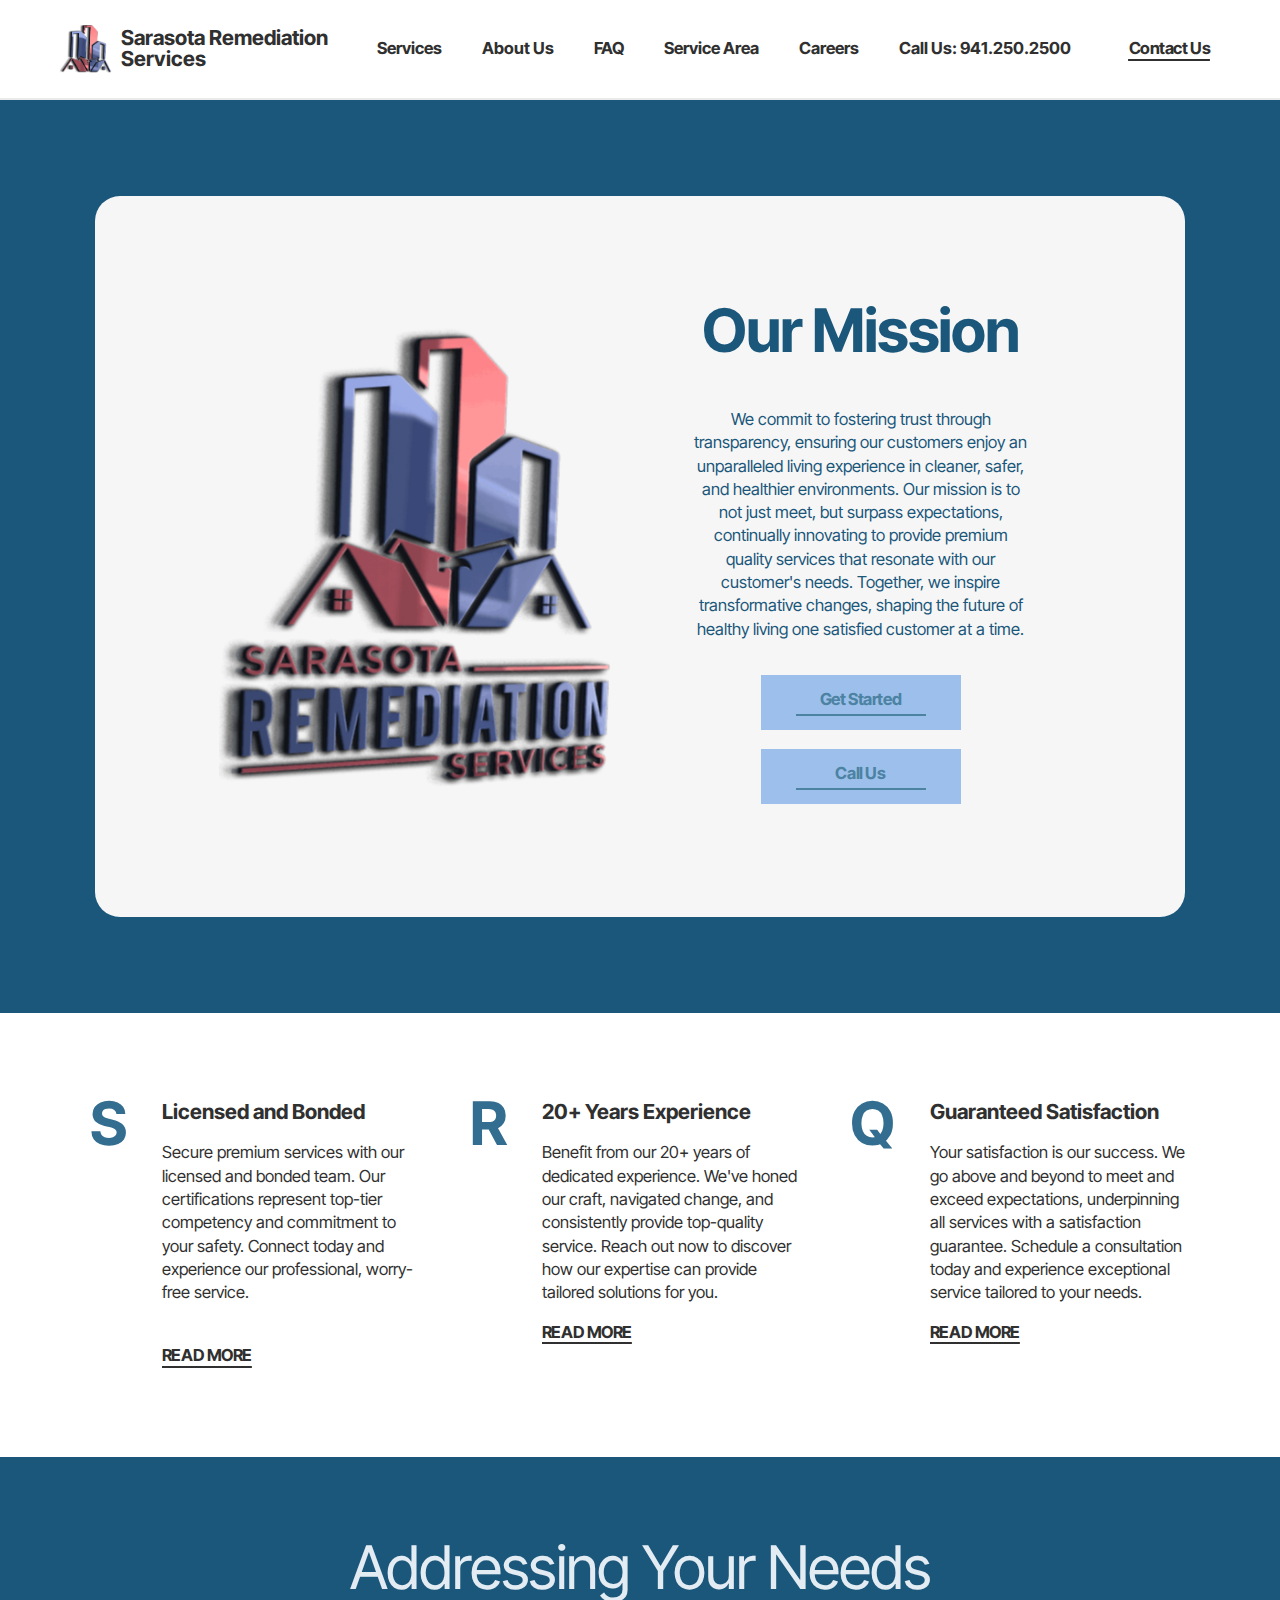
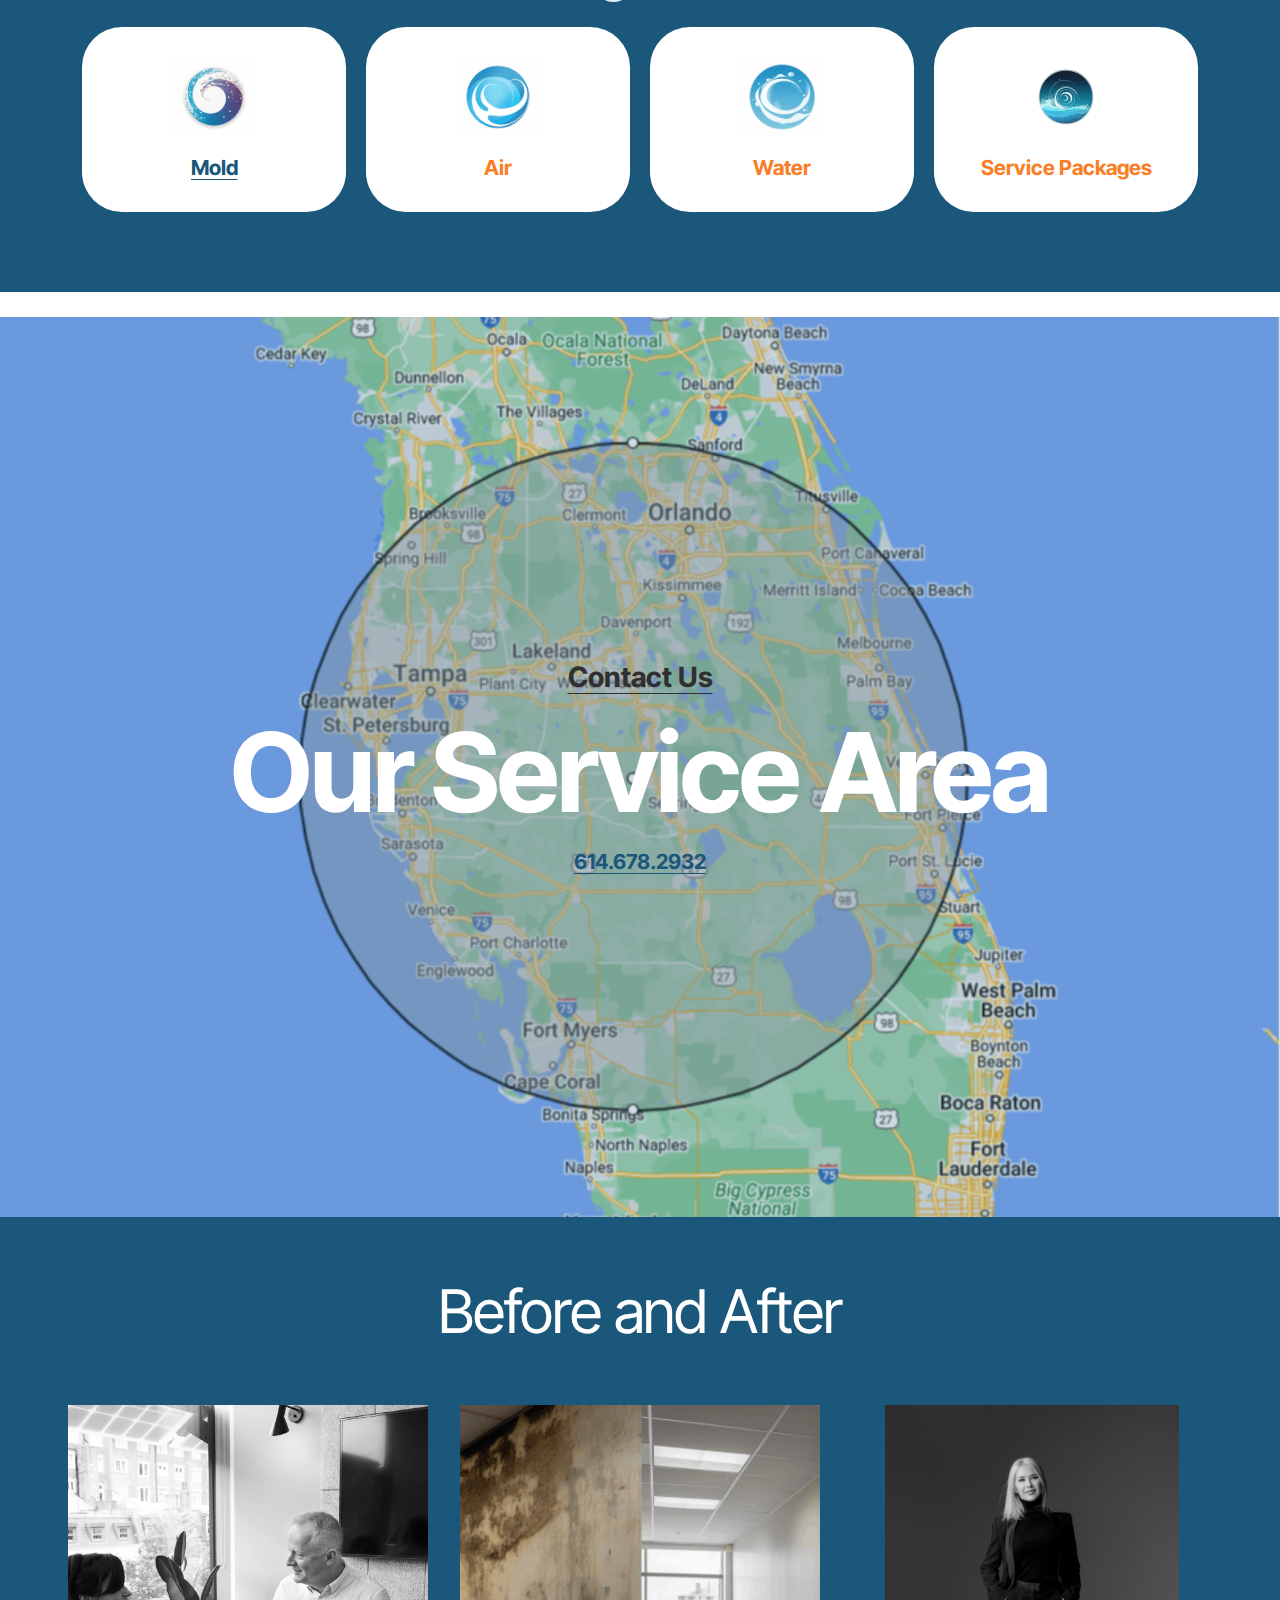
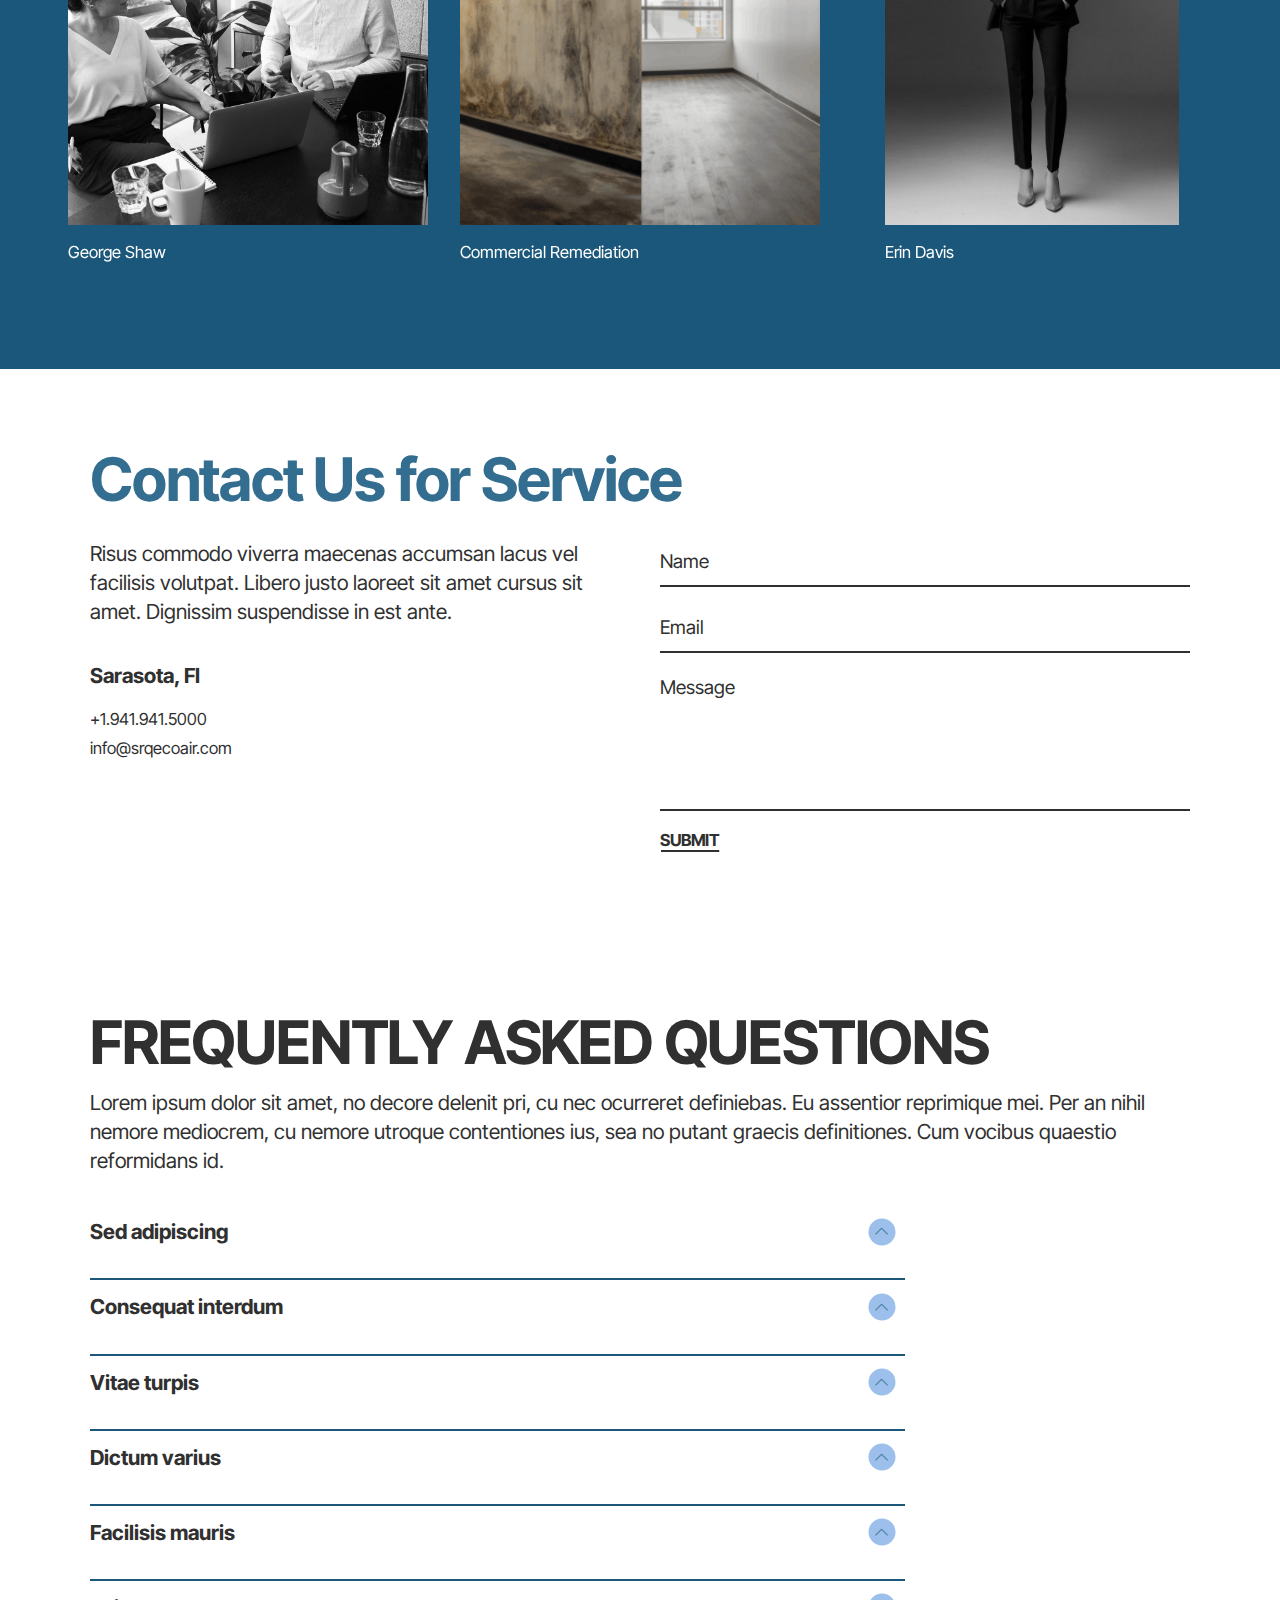
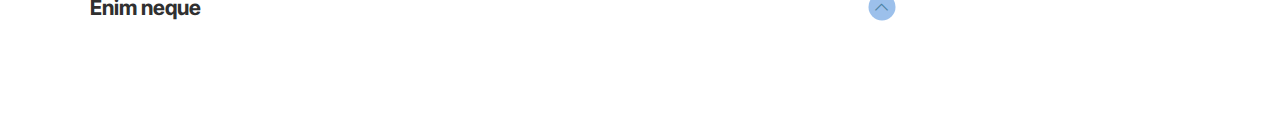
<file: index.html>
<!DOCTYPE html>
<html  >
<head>
  
  <meta charset="UTF-8">
  <meta http-equiv="X-UA-Compatible" content="IE=edge">
  
  <meta name="viewport" content="width=device-width, initial-scale=1, minimum-scale=1">
  <link rel="shortcut icon" href="assets/images/3d-glass-small-133x120.png" type="image/x-icon">
  <meta name="description" content="">
  
  
  <title>Sarasota Remediation Services</title>
  <link rel="stylesheet" href="assets/web/assets/mobirise-icons2/mobirise2.css">
  <link rel="stylesheet" href="assets/bootstrap/css/bootstrap.min.css">
  <link rel="stylesheet" href="assets/bootstrap/css/bootstrap-grid.min.css">
  <link rel="stylesheet" href="assets/bootstrap/css/bootstrap-reboot.min.css">
  <link rel="stylesheet" href="assets/dropdown/css/style.css">
  <link rel="stylesheet" href="assets/socicon/css/styles.css">
  <link rel="stylesheet" href="assets/theme/css/style.css">
  <link rel="preload" href="https://fonts.googleapis.com/css?family=Inter+Tight:100,200,300,400,500,600,700,800,900,100i,200i,300i,400i,500i,600i,700i,800i,900i&display=swap" as="style" onload="this.onload=null;this.rel='stylesheet'">
  <noscript><link rel="stylesheet" href="https://fonts.googleapis.com/css?family=Inter+Tight:100,200,300,400,500,600,700,800,900,100i,200i,300i,400i,500i,600i,700i,800i,900i&display=swap"></noscript>
  <link rel="preload" as="style" href="assets/mobirise/css/mbr-additional.css"><link rel="stylesheet" href="assets/mobirise/css/mbr-additional.css" type="text/css">

  
  
  
</head>
<body>
  
  <section data-bs-version="5.1" class="menu menu1 charitym5 cid-tFFmncdzD9" once="menu" id="amenu1-h">
    

    <nav class="navbar navbar-dropdown navbar-fixed-top navbar-expand-lg">
        <div class="container-fluid">
            <div class="navbar-brand">
                <span class="navbar-logo">
                    <a href="#">
                        <img src="assets/images/3d-glass-small-133x120.png" alt="" style="height: 3rem;">
                    </a>
                </span>
                <span class="navbar-caption-wrap"><a class="navbar-caption text-black display-4" href="#">Sarasota Remediation<br>Services</a></span>
            </div>
            <button class="navbar-toggler" type="button" data-toggle="collapse" data-bs-toggle="collapse" data-target="#navbarSupportedContent" data-bs-target="#navbarSupportedContent" aria-controls="navbarNavAltMarkup" aria-expanded="false" aria-label="Toggle navigation">
                <div class="hamburger">
                    <div>
                        <span></span>
                        <span></span>
                        <span></span>
                    </div>
                    <div>
                        <span></span>
                        <span></span>
                        <span></span>
                    </div>
                    <div></div>
                    <div>
                        <span></span>
                        <span></span>
                        <span></span>
                    </div>
                </div>
            </button>
            <div class="collapse navbar-collapse" id="navbarSupportedContent">
                <ul class="navbar-nav nav-dropdown" data-app-modern-menu="true"><li class="nav-item">
                        <a class="nav-link link text-black text-primary display-7" href="index.html#apeople1-g">Services</a>
                    </li><li class="nav-item"><a class="nav-link link text-black text-primary display-7" href="index.html#apeople1-g">About Us</a></li>
                    
                    
                    <li class="nav-item">
                        <a class="nav-link link text-black text-primary display-7" href="index.html#alist1-d">FAQ</a>
                    </li><li class="nav-item"><a class="nav-link link text-black text-primary display-7" href="index.html#aheader3-k">Service Area</a></li><li class="nav-item"><a class="nav-link link text-black text-primary display-7" href="index.html#aheader3-k">Careers</a></li><li class="nav-item"><a class="nav-link link text-black text-primary display-7" href="tel:6146782932">Call Us: 941.250.2500</a></li></ul>
                <div class="navbar-buttons mbr-section-btn"><a class="btn btn-black-outline display-7" href="index.html#aform2-b">Contact Us</a></div>
            </div>
        </div>
    </nav>
</section>

<section data-bs-version="5.1" class="header2 cid-tFEYP9F9Wz" id="header2-e">

    
    


    

    <div class="container">
        <div class="row justify-content-center">
            <div class="col-12 col-md-6 image-wrapper">
                <img class="w-100" src="assets/images/3d-glass-window-logo-mockup-1-1002x752.png" alt="">
            </div>
            <div class="col-12 col-md">
                <div class="text-wrapper text-center">
                    <h1 class="mbr-section-title mbr-fonts-style display-2"><strong>
                        Our Mission</strong></h1>
                    <p class="mbr-text mbr-fonts-style display-7">
                        We commit to fostering trust through transparency, ensuring our customers enjoy an unparalleled living experience in cleaner, safer, and healthier environments. Our mission is to not just meet, but surpass expectations, continually innovating to provide premium quality services that resonate with our customer's needs. Together, we inspire transformative changes, shaping the future of healthy living one satisfied customer at a time.</p>
                    <div class="mbr-section-btn mt-3"><a class="btn btn-info display-7" href="index.html#aform2-b">Get Started</a>
                        <a class="btn btn-info display-7" href="tel:6146782932">Call Us</a></div>
                </div>
            </div>
        </div>
    </div>
</section>

<section data-bs-version="5.1" class="features7 charitym5 cid-tFnHFU90dr" id="afeatures7-7">

    

    
    
    <div class="container">
        <div class="row justify-content-start cards-row">

            <div class="card col-12 col-lg-4">
                <div class="card-wrapper">
                    <h3 class="number-text mbr-fonts-style mb-0 display-2"><strong>S</strong></h3>
                    <div class="card-box">
                        <h4 class="card-title mbr-fonts-style mb-0 display-4">
                            <strong>Licensed and Bonded</strong></h4>
                        <p class="card-text mbr-fonts-style mb-0 display-7">
                            Secure premium services with our licensed and bonded team. Our certifications represent top-tier competency and commitment to your safety. Connect today and experience our professional, worry-free service.
                        <br><br></p>
                        <div class="mbr-section-btn"><a class="btn btn-black-outline display-7" href="page3.html">
                                READ MORE
                            </a></div>
                    </div>
                </div>
            </div>

            <div class="card col-12 col-lg-4">
                <div class="card-wrapper">
                    <h3 class="number-text mbr-fonts-style mb-0 display-2">
                        <strong>R</strong>
                    </h3>
                    <div class="card-box">
                        <h4 class="card-title mbr-fonts-style mb-0 display-4"><strong>20+ Years Experience</strong></h4>
                        <p class="card-text mbr-fonts-style mb-0 display-7">Benefit from our 20+ years of dedicated experience. We've honed our craft, navigated change, and consistently provide top-quality service. Reach out now to discover how our expertise can provide tailored solutions for you.<br></p>
                        <div class="mbr-section-btn"><a class="btn btn-black-outline display-7" href="page3.html">
                                READ MORE
                            </a></div>
                    </div>
                </div>
            </div>
            <div class="card col-12 col-lg-4">
                <div class="card-wrapper">
                    <h3 class="number-text mbr-fonts-style mb-0 display-2">
                        <strong>Q</strong>
                    </h3>
                    <div class="card-box">
                        <h4 class="card-title mbr-fonts-style mb-0 display-4"><strong>Guaranteed Satisfaction</strong></h4>
                        <p class="card-text mbr-fonts-style mb-0 display-7">
                            Your satisfaction is our success. We go above and beyond to meet and exceed expectations, underpinning all services with a satisfaction guarantee. Schedule a consultation today and experience exceptional service tailored to your needs.
                        </p>
                        <div class="mbr-section-btn"><a class="btn btn-black-outline display-7" href="page3.html">
                                READ MORE
                            </a></div>
                    </div>
                </div>
            </div>
            
            
            

        </div>
    </div>
</section>

<section data-bs-version="5.1" class="people1 homem5 cid-tFF8HWV4u6" id="apeople1-g">

    

    
    
    <div class="container">
        <div class="row justify-content-center">
            <div class="mbr-section-head w-100">
                <h4 class="mbr-section-title mbr-fonts-style mb-0 display-2">Addressing Your Needs</h4>
                
            </div>
            <div class="cards-wrap d-flex align-items-stretch justify-content-center">
                <div class="card">
                    <div class="card-wrap">
                        <div class="img-wrapper">
                            <a href="MoldRemediation.html#content6-9"><img src="assets/images/mold-graphic-341x341.png" alt=""></a>
                        </div>
                        <div class="card-box">
                            <h6 class="card-subtitle mbr-fonts-style mb-0 display-4"><a href="MoldRemediation.html#content6-9" class="text-primary"><strong>Mold</strong></a></h6>

                        </div>
                    </div>
                </div>

                <div class="card">
                    <div class="card-wrap">
                        <div class="img-wrapper">
                            <img src="assets/images/air-graphic-370x370.png" alt="">
                        </div>
                        <div class="card-box">
                            <h6 class="card-subtitle mbr-fonts-style mb-0 display-4"><strong>
                                Air</strong></h6>

                        </div>
                    </div>
                </div>
                <div class="card">
                    <div class="card-wrap">
                        <div class="img-wrapper">
                            <img src="assets/images/water-graphic-333x333.png" alt="">
                        </div>
                        <div class="card-box">
                            <h6 class="card-subtitle mbr-fonts-style mb-0 display-4"><strong>
                                Water</strong></h6>

                        </div>
                    </div>
                </div>
                <div class="card">
                    <div class="card-wrap">
                        <div class="img-wrapper">
                            <img src="assets/images/services-graphic-c-320x320.png" alt="">
                        </div>
                        <div class="card-box">
                            <h6 class="card-subtitle mbr-fonts-style mb-0 display-4"><strong>Service Packages</strong></h6>

                        </div>
                    </div>
                </div>


                

                
                
                
            </div>
        </div>
    </div>
</section>

<div id="custom-html-m"><!-- Type valid HTML here -->

<div>
    
</div></div>

<section data-bs-version="5.1" class="header3 charitym5 cid-tFFGvN17fK mbr-fullscreen" id="aheader3-k">

    

    
    <div class="mbr-overlay" style="opacity: 0.2; background-color: rgb(27, 87, 122);"></div>

    <div class="container">
        <div class="row justify-content-start">
            <div class="col-12 col-lg-12">
                <h1 class="mbr-section-title mbr-fonts-style align-center display-5">
                    
                        <a href="index.html#aform2-b" class="text-black" style=""><strong>Contact Us</strong></a></h1>
                <h2 class="mbr-section-subtitle mbr-fonts-style align-center display-1">
                    <strong>Our Service Area</strong></h2>
                <p class="mbr-text mbr-fonts-style align-center mb-0 display-4"><a href="tel:614.678.2932" class="text-primary"><strong>614.678.2932</strong></a></p>
                
            </div>
        </div>
    </div>
</section>

<section data-bs-version="5.1" class="slider3 mbr-embla advisorym5 cid-tFFUv5Rz9f" id="slider3-q">

    

    
    
    <div class="container-fluid">
        <div class="row">
            <div class="col-12">
                <h2 class="mbr-section-title mbr-fonts-style display-2">Before and After</h2>
            </div>
            <div class="embla" data-skip-snaps="true" data-align="center" data-contain-scroll="trimSnaps" data-loop="true" data-auto-play="true" data-auto-play-interval="3" data-draggable="true">
                <div class="embla__viewport">
                    <div class="embla__container">
                        <div class="embla__slide slider-image item" style="margin-left: 1rem; margin-right: 1rem;">
                            <div class="card-wrap">
                                <div class="item-wrapper position-relative">
                                    <div class="image-wrap">
                                        <img src="assets/images/cosacalo-generate-a-before-and-after-image-showcasing-a-mold-re-7520957d-9b4e-46c4-97dc-f048db9a7ae1-700x392.png" alt="">
                                    </div>
                                </div>
                                <div class="content-wrap">
                                    <p class="mbr-name mbr-fonts-style display-7">
                                        Commercial Remediation</p>
                                    
                                    <div class="soc-wrapper">
                                        <div class="soc-wrap">
                                            
                                            
                                            
                                        </div>
                                    </div>
                                </div>
                            </div>
                        </div>
                        <div class="embla__slide slider-image item" style="margin-left: 1rem; margin-right: 1rem;">
                            <div class="card-wrap">
                                <div class="item-wrapper position-relative">
                                    <div class="image-wrap">
                                        <img src="assets/images/image7.jpg" alt="">
                                    </div>
                                </div>
                                <div class="content-wrap">
                                    <p class="mbr-name mbr-fonts-style display-7">
                                        Erin Davis
                                    </p>
                                    
                                    <div class="soc-wrapper">
                                        <div class="soc-wrap">
                                            
                                            
                                            
                                        </div>
                                    </div>
                                </div>
                            </div>
                        </div>
                        <div class="embla__slide slider-image item" style="margin-left: 1rem; margin-right: 1rem;">
                            <div class="card-wrap">
                                <div class="item-wrapper position-relative">
                                    <div class="image-wrap">
                                        <img src="assets/images/image14.jpg" alt="">
                                    </div>
                                </div>
                                <div class="content-wrap">
                                    <p class="mbr-name mbr-fonts-style display-7">
                                        Dora Morgan
                                    </p>
                                    
                                    <div class="soc-wrapper">
                                        <div class="soc-wrap">
                                            
                                            
                                            
                                        </div>
                                    </div>
                                </div>
                            </div>
                        </div>
                        <div class="embla__slide slider-image item" style="margin-left: 1rem; margin-right: 1rem;">
                            <div class="card-wrap">
                                <div class="item-wrapper position-relative">
                                    <div class="image-wrap">
                                        <img src="assets/images/image10.jpg" alt="">
                                    </div>
                                </div>
                                <div class="content-wrap">
                                    <p class="mbr-name mbr-fonts-style display-7">
                                        Anthony Gray
                                    </p>
                                    
                                    <div class="soc-wrapper">
                                        <div class="soc-wrap">
                                            
                                            
                                            
                                        </div>
                                    </div>
                                </div>
                            </div>
                        </div>
                        <div class="embla__slide slider-image item" style="margin-left: 1rem; margin-right: 1rem;">
                            <div class="card-wrap">
                                <div class="item-wrapper position-relative">
                                    <div class="image-wrap">
                                        <img src="assets/images/image16.jpg" alt="">
                                    </div>
                                </div>
                                <div class="content-wrap">
                                    <p class="mbr-name mbr-fonts-style display-7">
                                        Linda Brown
                                    </p>
                                    
                                    <div class="soc-wrapper">
                                        <div class="soc-wrap">
                                            
                                            
                                            
                                        </div>
                                    </div>
                                </div>
                            </div>
                        </div>
                        <div class="embla__slide slider-image item" style="margin-left: 1rem; margin-right: 1rem;">
                            <div class="card-wrap">
                                <div class="item-wrapper position-relative">
                                    <div class="image-wrap">
                                        <img src="assets/images/image4.jpg" alt="">
                                    </div>
                                </div>
                                <div class="content-wrap">
                                    <p class="mbr-name mbr-fonts-style display-7">
                                        Matthew Ramos
                                    </p>
                                    
                                    <div class="soc-wrapper">
                                        <div class="soc-wrap">
                                            
                                            
                                            
                                        </div>
                                    </div>
                                </div>
                            </div>
                        </div>
                        <div class="embla__slide slider-image item" style="margin-left: 1rem; margin-right: 1rem;">
                            <div class="card-wrap">
                                <div class="item-wrapper position-relative">
                                    <div class="image-wrap">
                                        <img src="assets/images/image3.jpg" alt="">
                                    </div>
                                </div>
                                <div class="content-wrap">
                                    <p class="mbr-name mbr-fonts-style display-7">
                                        John Jones
                                    </p>
                                    
                                    <div class="soc-wrapper">
                                        <div class="soc-wrap">
                                            
                                            
                                            
                                        </div>
                                    </div>
                                </div>
                            </div>
                        </div>
                        <div class="embla__slide slider-image item" style="margin-left: 1rem; margin-right: 1rem;">
                            <div class="card-wrap">
                                <div class="item-wrapper position-relative">
                                    <div class="image-wrap">
                                        <img src="assets/images/image13.jpg" alt="">
                                    </div>
                                </div>
                                <div class="content-wrap">
                                    <p class="mbr-name mbr-fonts-style display-7">
                                        George Shaw
                                    </p>
                                    
                                    <div class="soc-wrapper">
                                        <div class="soc-wrap">
                                            
                                            
                                            
                                        </div>
                                    </div>
                                </div>
                            </div>
                        </div>
                    </div>
                </div>
                <button class="embla__button embla__button--prev">
                    <span class="mobi-mbri mobi-mbri-arrow-prev mbr-iconfont" aria-hidden="true"></span>
                    <span class="sr-only visually-hidden visually-hidden">Previous</span>
                </button>
                <button class="embla__button embla__button--next">
                    <span class="mobi-mbri mobi-mbri-arrow-next mbr-iconfont" aria-hidden="true"></span>
                    <span class="sr-only visually-hidden visually-hidden">Next</span>
                </button>
            </div>
        </div>
    </div>
</section>

<section data-bs-version="5.1" class="form2 charitym5 cid-ttjs2b7TKI" id="aform2-b">

    

    
    

    <div class="container">
        <div class="mbr-section-head">
            <h2 class="mbr-section-title mbr-fonts-style display-2">
                <strong>Contact Us for Service</strong></h2>
            
        </div>
        <div class="row ">
            <div class="col-12 col-lg-6 col-text">
                <p class="mbr-text mbr-fonts-style display-4">
                    Risus commodo viverra maecenas accumsan lacus vel facilisis volutpat.
                    Libero justo laoreet sit amet cursus sit amet. Dignissim suspendisse in est ante.
                </p>
                <div class="items-wrap">
                    <div class="item-wrap">
                        <p class="item-title mbr-fonts-style display-4">
                            <strong>Sarasota, Fl</strong></p>
                        <ul class="list mbr-fonts-style display-7">
                            <li class="item-text">+1.941.941.5000</li>
                            <li class="item-text">info@srqecoair.com</li>
                            <li class="item-text"><br><br></li>
                        </ul>
                    </div>
                    <div class="item-wrap">
                        <p class="item-title mbr-fonts-style display-4">&nbsp; &nbsp;&nbsp;</p>
                        <ul class="list mbr-fonts-style display-7">
                            <li class="item-text"><br></li>
                        </ul>
                    </div>
                </div>
            </div>
            <div class="col-12 col-lg-6 col-form">
                <div class="form-wrap">
                    <div class="mbr-form" data-form-type="formoid">
                        <form action="https://mobirise.eu/" method="POST" class="mbr-form form-with-styler mx-auto" data-form-title="Form Name"><input type="hidden" name="email" data-form-email="true" value="FpdxWI6pPvSzp3Ek7nh8Zw3TSFzxkLojA4ulJRJ8nMCnAaeFU3iQTs2NaohID5+p6LPZCd5XBE7XICWZ12zf8dpfHiOMvTrpmBQZGwpggH7fPZTTOKJ6L/xscg1hlI+i.oeqHSFxfgbTJ4Z4yoQ5/DBYEG4G64/eVTNIdbwvHpdunO0lMlql38ur46GQGOP4ZaVL1DN+7PRf0/xLTC4u5unB2hi49MnWb2t67bICLEDWYdhUMdbVZ8UEdC/LJpRT1">
                            <div class="row">
                                <div hidden="hidden" data-form-alert="" class="alert alert-success col-12">Thank you! We will contact you promptly!</div>
                                <div hidden="hidden" data-form-alert-danger="" class="alert alert-danger col-12">
                                    Oops...! some problem!
                                </div>
                            </div>
                            <div class="dragArea row">
                                <div class="col-lg-12 col-md-12 col-sm-12 form-group mb-3" data-for="text">
                                    <input type="text" name="text" placeholder="Name" data-form-field="text" class="form-control display-7" value="" id="text-aform2-b">
                                </div>
                                <div class="col-lg-12 col-md-12 col-sm-12 form-group mb-3 mb-3" data-for="email">
                                    <input type="email" name="email" placeholder="Email" data-form-field="email" class="form-control display-7" value="" id="email-aform2-b">
                                </div>
                                <div class="col-lg-12 col-md-12 col-sm-12 form-group mb-3" data-for="textarea">
                                    <textarea name="textarea" placeholder="Message" data-form-field="textarea" class="form-control display-7" id="textarea-aform2-b"></textarea>
                                </div>
                                <div class="col-auto mbr-section-btn">
                                    <button type="submit" class="btn btn-black-outline display-7">
                                        SUBMIT
                                    </button>
                                </div>
                            </div>
                        </form>
                    </div>
                </div>
            </div>
        </div>
    </div>
</section>

<section data-bs-version="5.1" class="list1 charitym5 cid-ttjshGEUCp" id="alist1-d">

    

    
    
    <div class="container">
        <div class="mbr-section-head">
            <h3 class="mbr-section-title mb-0 mbr-fonts-style align-left display-2">
                <strong>FREQUENTLY ASKED QUESTIONS</strong>
            </h3>
            <h4 class="mbr-section-subtitle mb-0 mbr-fonts-style align-left display-4">
                Lorem ipsum dolor sit amet, no decore delenit pri, cu nec ocurreret definiebas.
                Eu assentior reprimique mei. Per an nihil nemore mediocrem, cu nemore utroque
                contentiones ius, sea no putant graecis definitiones. Cum vocibus quaestio
                reformidans id.
            </h4>
        </div>
        <div class="row justify-content-start">
            <div class="col-12 col-lg-9">
                <div id="bootstrap-accordion_6" class="panel-group accordionStyles accordion" role="tablist" aria-multiselectable="true">
                    <div class="card">
                        <div class="card-header" role="tab" id="headingOne">
                            <a role="button" class="panel-title collapsed" data-toggle="collapse" data-bs-toggle="collapse" data-core="" href="#collapse1_6" aria-expanded="false" aria-controls="collapse1">
                                <h6 class="panel-title-edit mbr-fonts-style mb-0 display-4">
                                    <strong>Sed adipiscing</strong>
                                </h6>
                                <span class="sign mbr-iconfont mobi-mbri-arrow-up"></span>
                            </a>
                        </div>
                        <div id="collapse1_6" class="panel-collapse noScroll collapse" role="tabpanel" aria-labelledby="headingOne" data-parent="#accordion" data-bs-parent="#bootstrap-accordion_6">
                            <div class="panel-body">
                                <p class="mbr-fonts-style panel-text display-7">
                                    Pharetra diam sit amet nisl suscipit. Amet justo donec enim diam vulputate.
                                    Interdum velit euismod in pellentesque massa placerat duis.
                                </p>
                            </div>
                        </div>
                    </div>
                    <div class="card">
                        <div class="card-header" role="tab" id="headingOne">
                            <a role="button" class="panel-title collapsed" data-toggle="collapse" data-bs-toggle="collapse" data-core="" href="#collapse2_6" aria-expanded="false" aria-controls="collapse2">
                                <h6 class="panel-title-edit mbr-fonts-style mb-0 display-4">
                                    <strong>Consequat interdum</strong>
                                </h6>
                                <span class="sign mbr-iconfont mobi-mbri-arrow-up"></span>
                            </a>
                        </div>
                        <div id="collapse2_6" class="panel-collapse noScroll collapse" role="tabpanel" aria-labelledby="headingOne" data-parent="#accordion" data-bs-parent="#bootstrap-accordion_6">
                            <div class="panel-body">
                                <p class="mbr-fonts-style panel-text display-7">
                                    Massa id neque aliquam vestibulum morbi blandit. Dui ut ornare lectus sit amet.
                                    Justo laoreet sit amet cursus sit amet dictum sit amet.
                                </p>
                            </div>
                        </div>
                    </div>
                    <div class="card">
                        <div class="card-header" role="tab" id="headingOne">
                            <a role="button" class="panel-title collapsed" data-toggle="collapse" data-bs-toggle="collapse" data-core="" href="#collapse3_6" aria-expanded="false" aria-controls="collapse3">
                                <h6 class="panel-title-edit mbr-fonts-style mb-0 display-4">
                                    <strong>Vitae turpis</strong>
                                </h6>
                                <span class="sign mbr-iconfont mobi-mbri-arrow-up"></span>
                            </a>
                        </div>
                        <div id="collapse3_6" class="panel-collapse noScroll collapse" role="tabpanel" aria-labelledby="headingOne" data-parent="#accordion" data-bs-parent="#bootstrap-accordion_6">
                            <div class="panel-body">
                                <p class="mbr-fonts-style panel-text display-7">
                                    Tellus at urna condimentum mattis. Facilisi cras fermentum odio
                                    eu feugiat pretium nibh ipsum.
                                </p>
                            </div>
                        </div>
                    </div>
                    <div class="card">
                        <div class="card-header" role="tab" id="headingOne">
                            <a role="button" class="panel-title collapsed" data-toggle="collapse" data-bs-toggle="collapse" data-core="" href="#collapse4_6" aria-expanded="false" aria-controls="collapse4">
                                <h6 class="panel-title-edit mbr-fonts-style mb-0 display-4">
                                    <strong>Dictum varius</strong>
                                </h6>
                                <span class="sign mbr-iconfont mobi-mbri-arrow-up"></span>
                            </a>
                        </div>
                        <div id="collapse4_6" class="panel-collapse noScroll collapse" role="tabpanel" aria-labelledby="headingOne" data-parent="#accordion" data-bs-parent="#bootstrap-accordion_6">
                            <div class="panel-body">
                                <p class="mbr-fonts-style panel-text display-7">
                                    Lorem dolor sed viverra ipsum nunc aliquet bibendum enim.
                                    At ultrices mi tempus imperdiet nulla malesuada pellentesque.
                                </p>
                            </div>
                        </div>
                    </div>
                    <div class="card">
                        <div class="card-header" role="tab" id="headingOne">
                            <a role="button" class="panel-title collapsed" data-toggle="collapse" data-bs-toggle="collapse" data-core="" href="#collapse5_6" aria-expanded="false" aria-controls="collapse5">
                                <h6 class="panel-title-edit mbr-fonts-style mb-0 display-4">
                                    <strong>Facilisis mauris</strong>
                                </h6>
                                <span class="sign mbr-iconfont mobi-mbri-arrow-up"></span>
                            </a>
                        </div>
                        <div id="collapse5_6" class="panel-collapse noScroll collapse" role="tabpanel" aria-labelledby="headingOne" data-parent="#accordion" data-bs-parent="#bootstrap-accordion_6">
                            <div class="panel-body">
                                <p class="mbr-fonts-style panel-text display-7">
                                    Id cursus metus aliquam eleifend mi in. Eu mi bibendum neque egestas
                                    congue quisque egestas diam in. Condimentum vitae sapien pellentesque habitant morbi.
                                </p>
                            </div>
                        </div>
                    </div>
                    <div class="card">
                        <div class="card-header" role="tab" id="headingOne">
                            <a role="button" class="panel-title collapsed" data-toggle="collapse" data-bs-toggle="collapse" data-core="" href="#collapse6_6" aria-expanded="false" aria-controls="collapse6">
                                <h6 class="panel-title-edit mbr-fonts-style mb-0 display-4">
                                    <strong>Enim neque</strong>
                                </h6>
                                <span class="sign mbr-iconfont mobi-mbri-arrow-up"></span>
                            </a>
                        </div>
                        <div id="collapse6_6" class="panel-collapse noScroll collapse" role="tabpanel" aria-labelledby="headingOne" data-parent="#accordion" data-bs-parent="#bootstrap-accordion_6">
                            <div class="panel-body">
                                <p class="mbr-fonts-style panel-text display-7">
                                    Nullam ac tortor vitae purus faucibus ornare suspendisse.
                                    Sollicitudin ac orci phasellus egestas tellus rutrum tellus pellentesque.
                                </p>
                            </div>
                        </div>
                    </div>
                </div>
            </div>
        </div>
    </div>
</section>


<script src="assets/bootstrap/js/bootstrap.bundle.min.js"></script>
  <script src="assets/smoothscroll/smooth-scroll.js"></script>
  <script src="assets/ytplayer/index.js"></script>
  <script src="assets/dropdown/js/navbar-dropdown.js"></script>
  <script src="assets/embla/embla.min.js"></script>
  <script src="assets/embla/script.js"></script>
  <script src="assets/mbr-switch-arrow/mbr-switch-arrow.js"></script>
  <script src="assets/theme/js/script.js"></script>
  <script src="assets/formoid/formoid.min.js"></script>
  
  
  
</body>
</html>
</file>
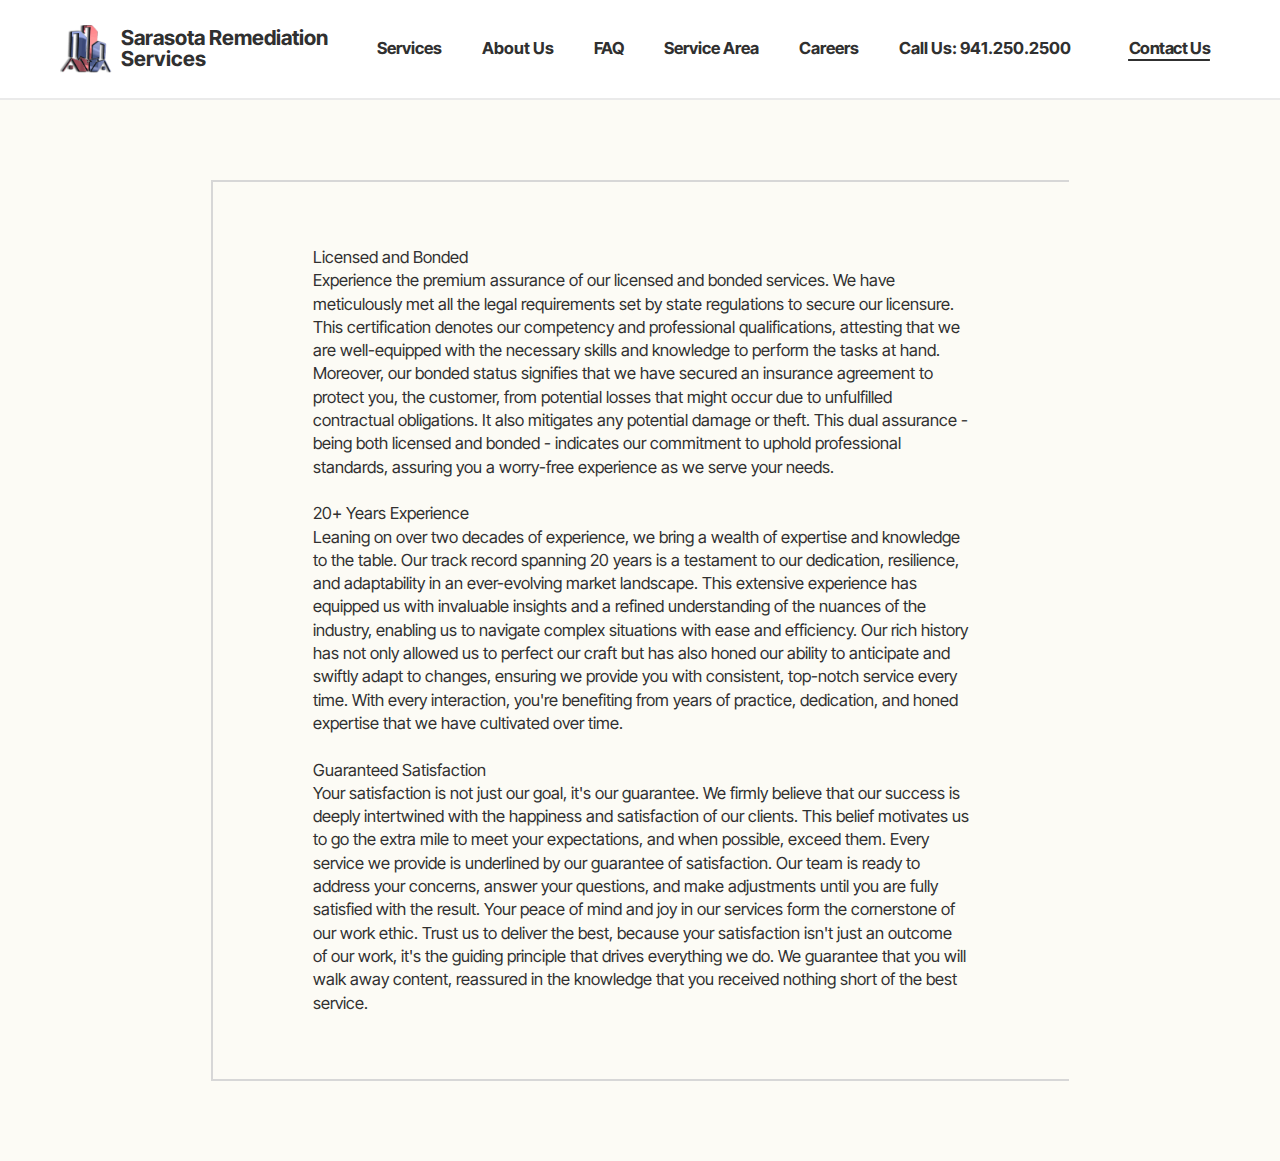
<file: Licensed_Bonded_20_Years_Experience_Guaranteed_Satisfaction.html>
<!DOCTYPE html>
<html  >
<head>
  
  <meta charset="UTF-8">
  <meta http-equiv="X-UA-Compatible" content="IE=edge">
  
  <meta name="viewport" content="width=device-width, initial-scale=1, minimum-scale=1">
  <link rel="shortcut icon" href="assets/images/3d-glass-small-133x120.png" type="image/x-icon">
  <meta name="description" content="">
  
  
  <title>Sarasota Remediation Services: Licensed and Bonded, 20+ Years Experience, Guaranteed Satisfaction</title>
  <link rel="stylesheet" href="assets/bootstrap/css/bootstrap.min.css">
  <link rel="stylesheet" href="assets/bootstrap/css/bootstrap-grid.min.css">
  <link rel="stylesheet" href="assets/bootstrap/css/bootstrap-reboot.min.css">
  <link rel="stylesheet" href="assets/dropdown/css/style.css">
  <link rel="stylesheet" href="assets/theme/css/style.css">
  <link rel="preload" href="https://fonts.googleapis.com/css?family=Inter+Tight:100,200,300,400,500,600,700,800,900,100i,200i,300i,400i,500i,600i,700i,800i,900i&display=swap" as="style" onload="this.onload=null;this.rel='stylesheet'">
  <noscript><link rel="stylesheet" href="https://fonts.googleapis.com/css?family=Inter+Tight:100,200,300,400,500,600,700,800,900,100i,200i,300i,400i,500i,600i,700i,800i,900i&display=swap"></noscript>
  <link rel="preload" as="style" href="assets/mobirise/css/mbr-additional.css"><link rel="stylesheet" href="assets/mobirise/css/mbr-additional.css" type="text/css">

  
  
  
</head>
<body>
  
  <section data-bs-version="5.1" class="menu menu1 charitym5 cid-tFFmncdzD9" once="menu" id="amenu1-o">
    

    <nav class="navbar navbar-dropdown navbar-fixed-top navbar-expand-lg">
        <div class="container-fluid">
            <div class="navbar-brand">
                <span class="navbar-logo">
                    <a href="#">
                        <img src="assets/images/3d-glass-small-133x120.png" alt="" style="height: 3rem;">
                    </a>
                </span>
                <span class="navbar-caption-wrap"><a class="navbar-caption text-black display-4" href="#">Sarasota Remediation<br>Services</a></span>
            </div>
            <button class="navbar-toggler" type="button" data-toggle="collapse" data-bs-toggle="collapse" data-target="#navbarSupportedContent" data-bs-target="#navbarSupportedContent" aria-controls="navbarNavAltMarkup" aria-expanded="false" aria-label="Toggle navigation">
                <div class="hamburger">
                    <div>
                        <span></span>
                        <span></span>
                        <span></span>
                    </div>
                    <div>
                        <span></span>
                        <span></span>
                        <span></span>
                    </div>
                    <div></div>
                    <div>
                        <span></span>
                        <span></span>
                        <span></span>
                    </div>
                </div>
            </button>
            <div class="collapse navbar-collapse" id="navbarSupportedContent">
                <ul class="navbar-nav nav-dropdown" data-app-modern-menu="true"><li class="nav-item">
                        <a class="nav-link link text-black text-primary display-7" href="index.html#apeople1-g">Services</a>
                    </li><li class="nav-item"><a class="nav-link link text-black text-primary display-7" href="index.html#apeople1-g">About Us</a></li>
                    
                    
                    <li class="nav-item">
                        <a class="nav-link link text-black text-primary display-7" href="index.html#alist1-d">FAQ</a>
                    </li><li class="nav-item"><a class="nav-link link text-black text-primary display-7" href="index.html#aheader3-k">Service Area</a></li><li class="nav-item"><a class="nav-link link text-black text-primary display-7" href="index.html#aheader3-k">Careers</a></li><li class="nav-item"><a class="nav-link link text-black text-primary display-7" href="tel:6146782932">Call Us: 941.250.2500</a></li></ul>
                <div class="navbar-buttons mbr-section-btn"><a class="btn btn-black-outline display-7" href="index.html#aform2-b">Contact Us</a></div>
            </div>
        </div>
    </nav>
</section>

<section data-bs-version="5.1" class="content6 advisorym5 cid-tFFPAm1jpj" id="content6-p">

    

    
    

    <div class="container-fluid">
        <div class="row flex-row-reverse">
            <div class="col-12 col-lg-8 card">
                <div class="text-wrapper">
                    <p class="mbr-text mbr-fonts-style display-7">Licensed and Bonded<br>Experience the premium assurance of our licensed and bonded services. We have meticulously met all the legal requirements set by state regulations to secure our licensure. This certification denotes our competency and professional qualifications, attesting that we are well-equipped with the necessary skills and knowledge to perform the tasks at hand. Moreover, our bonded status signifies that we have secured an insurance agreement to protect you, the customer, from potential losses that might occur due to unfulfilled contractual obligations. It also mitigates any potential damage or theft. This dual assurance - being both licensed and bonded - indicates our commitment to uphold professional standards, assuring you a worry-free experience as we serve your needs.<br><br>20+ Years Experience<br>Leaning on over two decades of experience, we bring a wealth of expertise and knowledge to the table. Our track record spanning 20 years is a testament to our dedication, resilience, and adaptability in an ever-evolving market landscape. This extensive experience has equipped us with invaluable insights and a refined understanding of the nuances of the industry, enabling us to navigate complex situations with ease and efficiency. Our rich history has not only allowed us to perfect our craft but has also honed our ability to anticipate and swiftly adapt to changes, ensuring we provide you with consistent, top-notch service every time. With every interaction, you're benefiting from years of practice, dedication, and honed expertise that we have cultivated over time.<br><br>Guaranteed Satisfaction<br>Your satisfaction is not just our goal, it's our guarantee. We firmly believe that our success is deeply intertwined with the happiness and satisfaction of our clients. This belief motivates us to go the extra mile to meet your expectations, and when possible, exceed them. Every service we provide is underlined by our guarantee of satisfaction. Our team is ready to address your concerns, answer your questions, and make adjustments until you are fully satisfied with the result. Your peace of mind and joy in our services form the cornerstone of our work ethic. Trust us to deliver the best, because your satisfaction isn't just an outcome of our work, it's the guiding principle that drives everything we do. We guarantee that you will walk away content, reassured in the knowledge that you received nothing short of the best service.</p>
                </div>
            </div>
        </div>
    </div>
</section>


<script src="assets/bootstrap/js/bootstrap.bundle.min.js"></script>
  <script src="assets/smoothscroll/smooth-scroll.js"></script>
  <script src="assets/ytplayer/index.js"></script>
  <script src="assets/dropdown/js/navbar-dropdown.js"></script>
  <script src="assets/theme/js/script.js"></script>
  
  
  
</body>
</html>
</file>
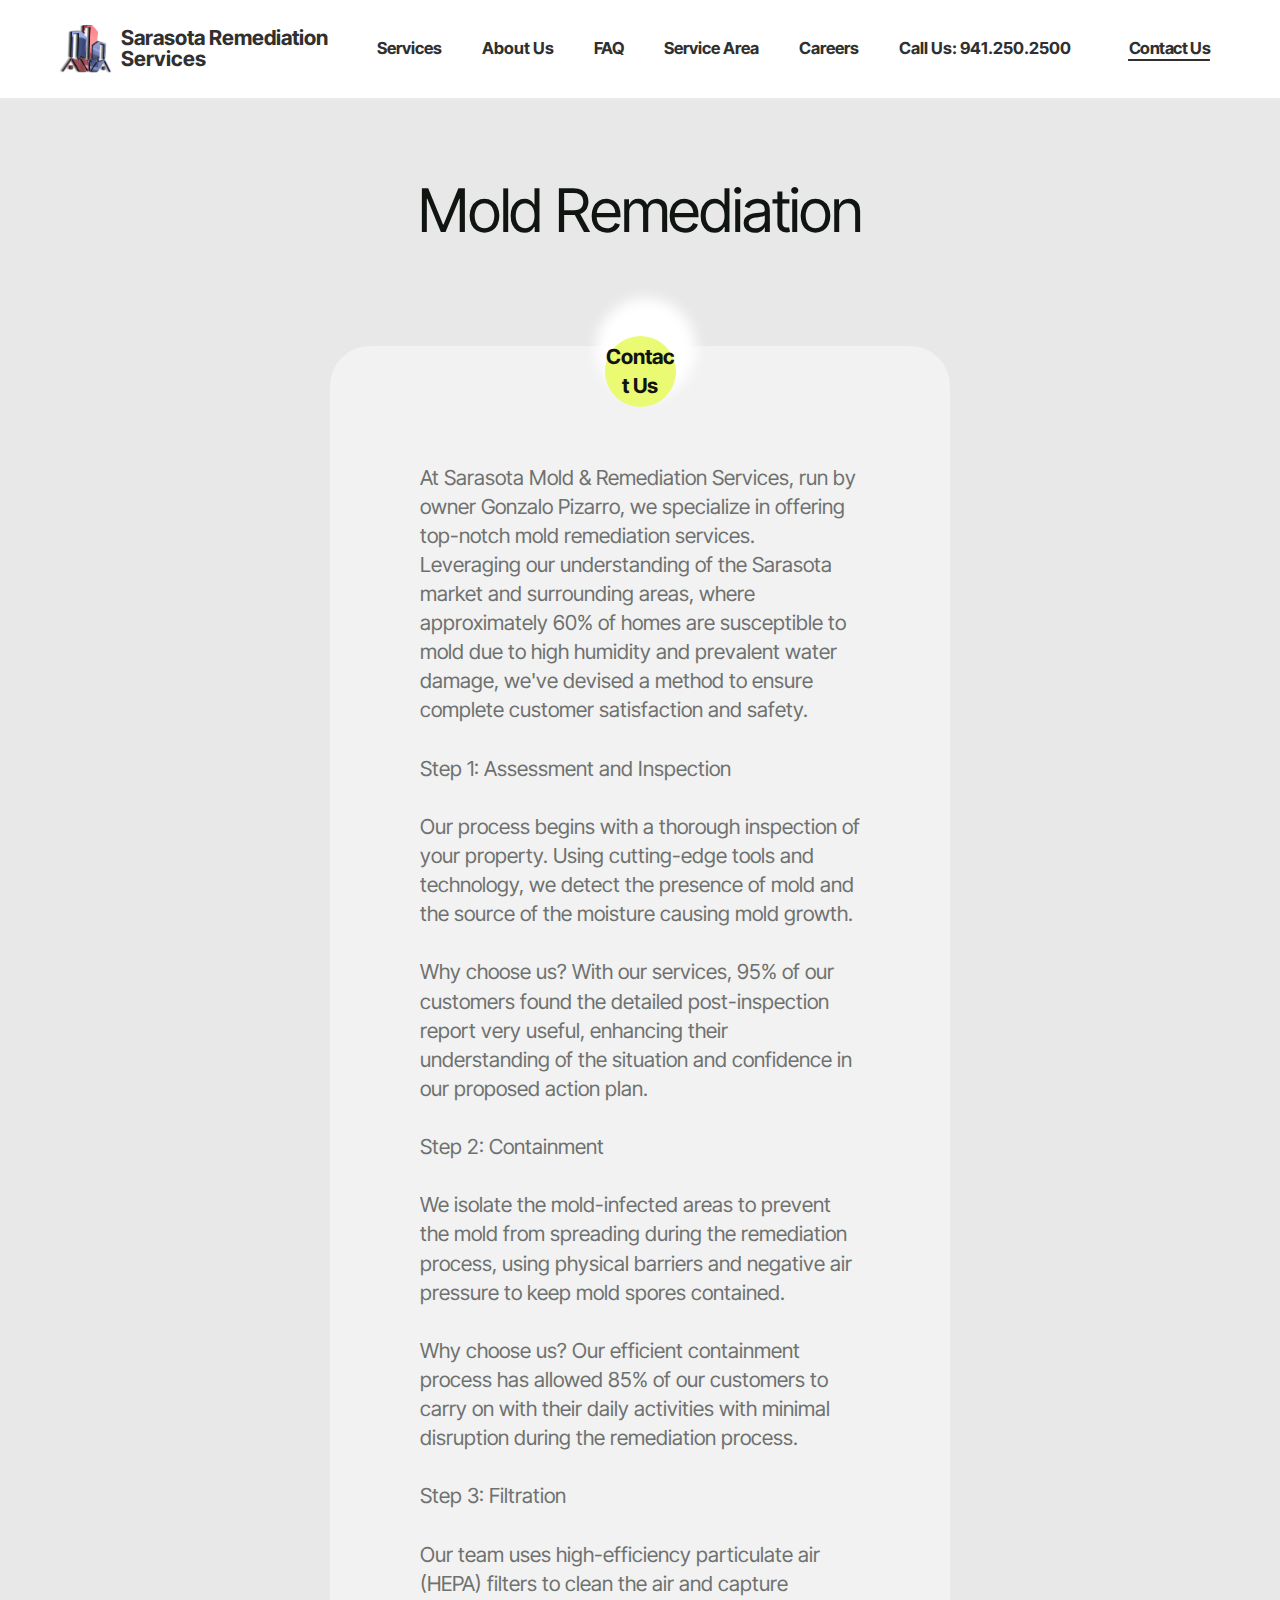
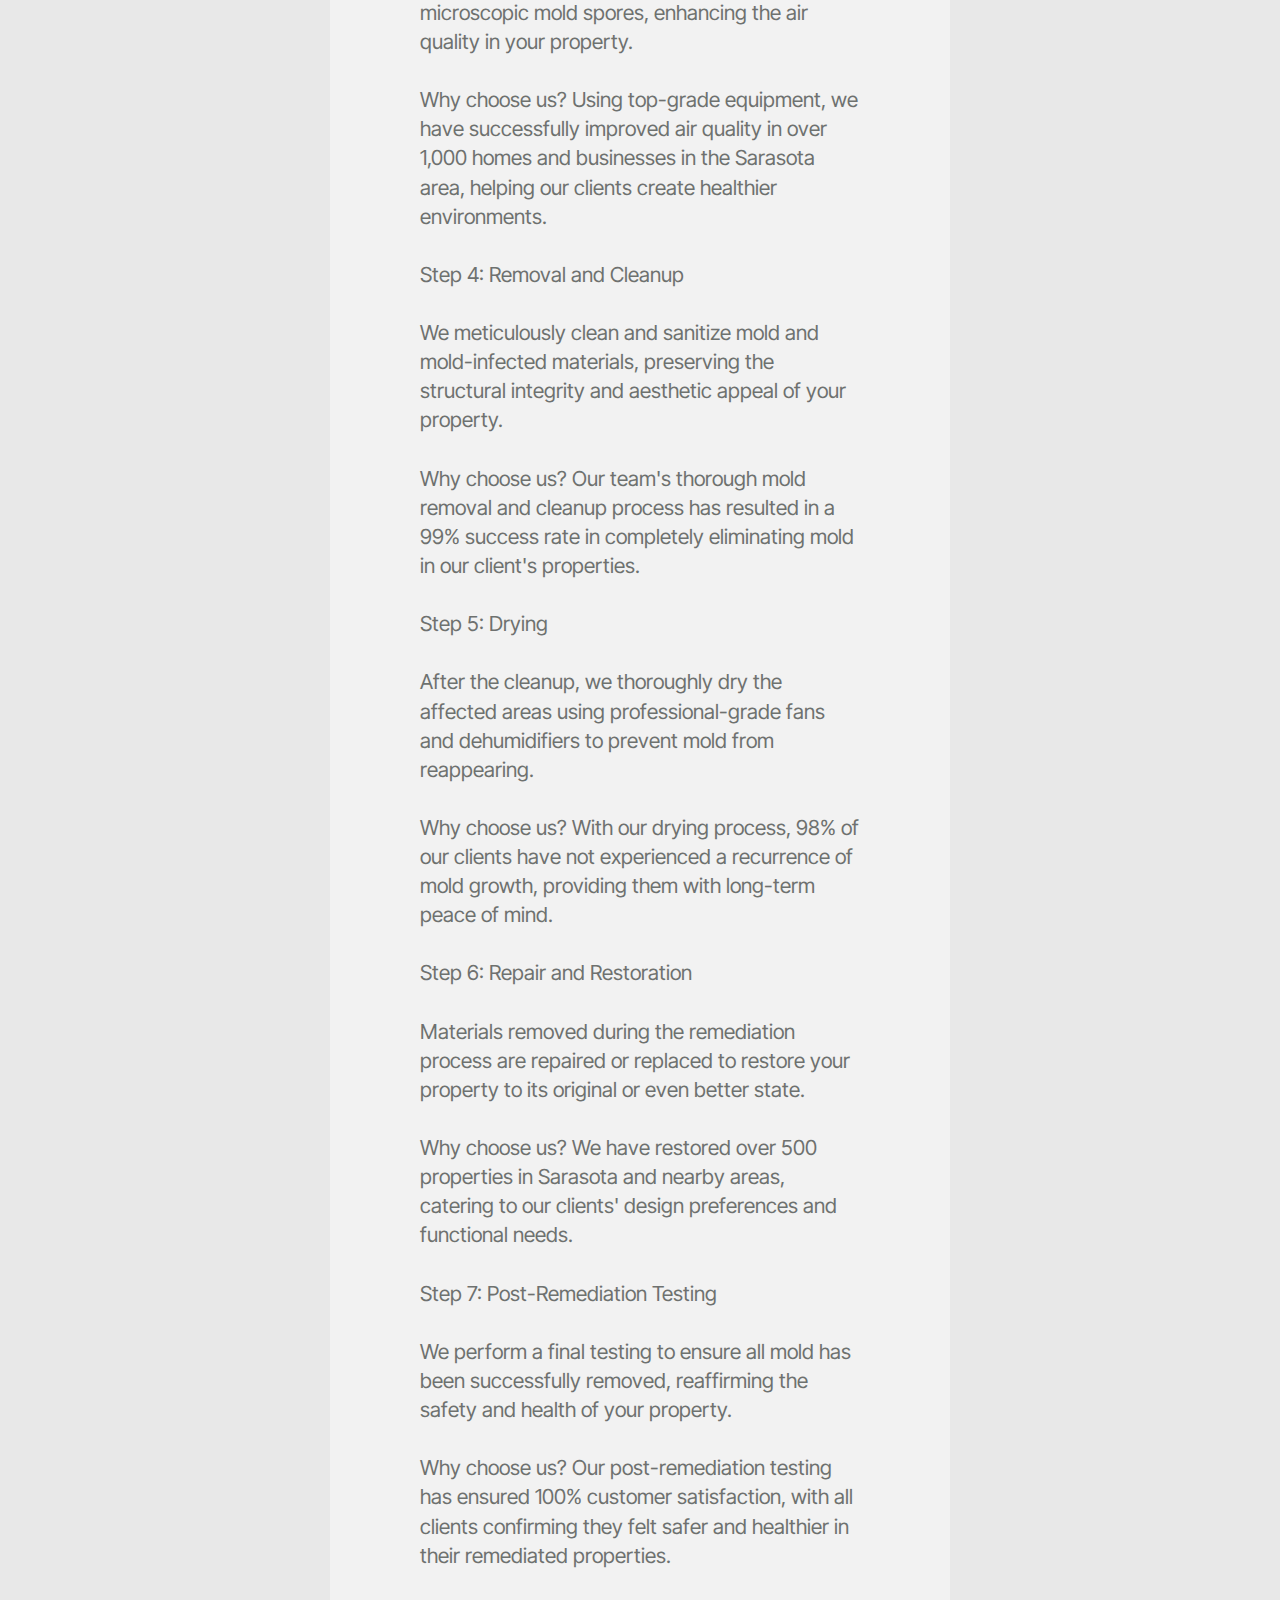
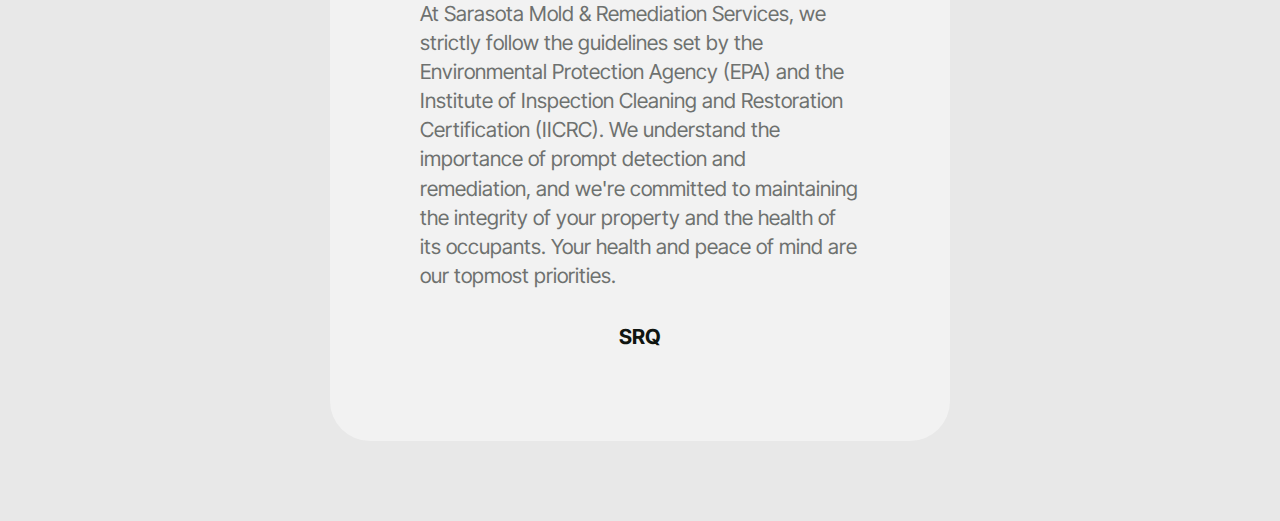
<file: MoldRemediation.html>
<!DOCTYPE html>
<html  >
<head>
  
  <meta charset="UTF-8">
  <meta http-equiv="X-UA-Compatible" content="IE=edge">
  
  <meta name="viewport" content="width=device-width, initial-scale=1, minimum-scale=1">
  <link rel="shortcut icon" href="assets/images/3d-glass-small-133x120.png" type="image/x-icon">
  <meta name="description" content="">
  
  
  <title>Sarasota Remediation Services: Mold Remediation</title>
  <link rel="stylesheet" href="assets/bootstrap/css/bootstrap.min.css">
  <link rel="stylesheet" href="assets/bootstrap/css/bootstrap-grid.min.css">
  <link rel="stylesheet" href="assets/bootstrap/css/bootstrap-reboot.min.css">
  <link rel="stylesheet" href="assets/dropdown/css/style.css">
  <link rel="stylesheet" href="assets/theme/css/style.css">
  <link rel="preload" href="https://fonts.googleapis.com/css?family=Inter+Tight:100,200,300,400,500,600,700,800,900,100i,200i,300i,400i,500i,600i,700i,800i,900i&display=swap" as="style" onload="this.onload=null;this.rel='stylesheet'">
  <noscript><link rel="stylesheet" href="https://fonts.googleapis.com/css?family=Inter+Tight:100,200,300,400,500,600,700,800,900,100i,200i,300i,400i,500i,600i,700i,800i,900i&display=swap"></noscript>
  <link rel="preload" as="style" href="assets/mobirise/css/mbr-additional.css"><link rel="stylesheet" href="assets/mobirise/css/mbr-additional.css" type="text/css">

  
  
  
</head>
<body>
  
  <section data-bs-version="5.1" class="menu menu1 charitym5 cid-tFFmncdzD9" once="menu" id="amenu1-h">
    

    <nav class="navbar navbar-dropdown navbar-fixed-top navbar-expand-lg">
        <div class="container-fluid">
            <div class="navbar-brand">
                <span class="navbar-logo">
                    <a href="#">
                        <img src="assets/images/3d-glass-small-133x120.png" alt="" style="height: 3rem;">
                    </a>
                </span>
                <span class="navbar-caption-wrap"><a class="navbar-caption text-black display-4" href="#">Sarasota Remediation<br>Services</a></span>
            </div>
            <button class="navbar-toggler" type="button" data-toggle="collapse" data-bs-toggle="collapse" data-target="#navbarSupportedContent" data-bs-target="#navbarSupportedContent" aria-controls="navbarNavAltMarkup" aria-expanded="false" aria-label="Toggle navigation">
                <div class="hamburger">
                    <div>
                        <span></span>
                        <span></span>
                        <span></span>
                    </div>
                    <div>
                        <span></span>
                        <span></span>
                        <span></span>
                    </div>
                    <div></div>
                    <div>
                        <span></span>
                        <span></span>
                        <span></span>
                    </div>
                </div>
            </button>
            <div class="collapse navbar-collapse" id="navbarSupportedContent">
                <ul class="navbar-nav nav-dropdown" data-app-modern-menu="true"><li class="nav-item">
                        <a class="nav-link link text-black text-primary display-7" href="index.html#apeople1-g">Services</a>
                    </li><li class="nav-item"><a class="nav-link link text-black text-primary display-7" href="index.html#apeople1-g">About Us</a></li>
                    
                    
                    <li class="nav-item">
                        <a class="nav-link link text-black text-primary display-7" href="index.html#alist1-d">FAQ</a>
                    </li><li class="nav-item"><a class="nav-link link text-black text-primary display-7" href="index.html#aheader3-k">Service Area</a></li><li class="nav-item"><a class="nav-link link text-black text-primary display-7" href="index.html#aheader3-k">Careers</a></li><li class="nav-item"><a class="nav-link link text-black text-primary display-7" href="tel:6146782932">Call Us: 941.250.2500</a></li></ul>
                <div class="navbar-buttons mbr-section-btn"><a class="btn btn-black-outline display-7" href="index.html#aform2-b">Contact Us</a></div>
            </div>
        </div>
    </nav>
</section>

<section data-bs-version="5.1" class="content6 supplym5 cid-tFED7Ec68L" id="content6-9">

    

    
    

    <div class="container-fluid">
        <div class="row">
            <div class="col-12">
                <div class="title-wrapper">
                    <h2 class="mbr-section-title mbr-fonts-style display-2">
                        Mold Remediation</h2>
                </div>
            </div>
            <div class="col-12 col-lg-6">
                <div class="card-wrapper">
                    <div class="title-card-wrapper">
                        <h3 class="mbr-card-title mbr-fonts-style display-4">
                            <strong>Contact Us</strong>
                        </h3>
                    </div>
                    <p class="mbr-text mbr-fonts-style display-4">At Sarasota Mold &amp; Remediation Services, run by owner Gonzalo Pizarro, we specialize in offering top-notch mold remediation services. Leveraging our understanding of the Sarasota market and surrounding areas, where approximately 60% of homes are susceptible to mold due to high humidity and prevalent water damage, we've devised a method to ensure complete customer satisfaction and safety.<br><br>Step 1: Assessment and Inspection<br><br>Our process begins with a thorough inspection of your property. Using cutting-edge tools and technology, we detect the presence of mold and the source of the moisture causing mold growth.<br><br>Why choose us? With our services, 95% of our customers found the detailed post-inspection report very useful, enhancing their understanding of the situation and confidence in our proposed action plan.<br><br>Step 2: Containment<br><br>We isolate the mold-infected areas to prevent the mold from spreading during the remediation process, using physical barriers and negative air pressure to keep mold spores contained.<br><br>Why choose us? Our efficient containment process has allowed 85% of our customers to carry on with their daily activities with minimal disruption during the remediation process.<br><br>Step 3: Filtration<br><br>Our team uses high-efficiency particulate air (HEPA) filters to clean the air and capture microscopic mold spores, enhancing the air quality in your property.<br><br>Why choose us? Using top-grade equipment, we have successfully improved air quality in over 1,000 homes and businesses in the Sarasota area, helping our clients create healthier environments.<br><br>Step 4: Removal and Cleanup<br><br>We meticulously clean and sanitize mold and mold-infected materials, preserving the structural integrity and aesthetic appeal of your property.<br><br>Why choose us? Our team's thorough mold removal and cleanup process has resulted in a 99% success rate in completely eliminating mold in our client's properties.<br><br>Step 5: Drying<br><br>After the cleanup, we thoroughly dry the affected areas using professional-grade fans and dehumidifiers to prevent mold from reappearing.<br><br>Why choose us? With our drying process, 98% of our clients have not experienced a recurrence of mold growth, providing them with long-term peace of mind.<br><br>Step 6: Repair and Restoration<br><br>Materials removed during the remediation process are repaired or replaced to restore your property to its original or even better state.<br><br>Why choose us? We have restored over 500 properties in Sarasota and nearby areas, catering to our clients' design preferences and functional needs.<br><br>Step 7: Post-Remediation Testing<br><br>We perform a final testing to ensure all mold has been successfully removed, reaffirming the safety and health of your property.<br><br>Why choose us? Our post-remediation testing has ensured 100% customer satisfaction, with all clients confirming they felt safer and healthier in their remediated properties.<br><br>At Sarasota Mold &amp; Remediation Services, we strictly follow the guidelines set by the Environmental Protection Agency (EPA) and the Institute of Inspection Cleaning and Restoration Certification (IICRC). We understand the importance of prompt detection and remediation, and we're committed to maintaining the integrity of your property and the health of its occupants. Your health and peace of mind are our topmost priorities.</p>
                    <p class="mbr-desc mbr-fonts-style display-4">
                        <strong>SRQ</strong></p>
                </div>
            </div>
        </div>
    </div>
</section>


<script src="assets/bootstrap/js/bootstrap.bundle.min.js"></script>
  <script src="assets/smoothscroll/smooth-scroll.js"></script>
  <script src="assets/ytplayer/index.js"></script>
  <script src="assets/dropdown/js/navbar-dropdown.js"></script>
  <script src="assets/theme/js/script.js"></script>
  
  
  
</body>
</html>
</file>
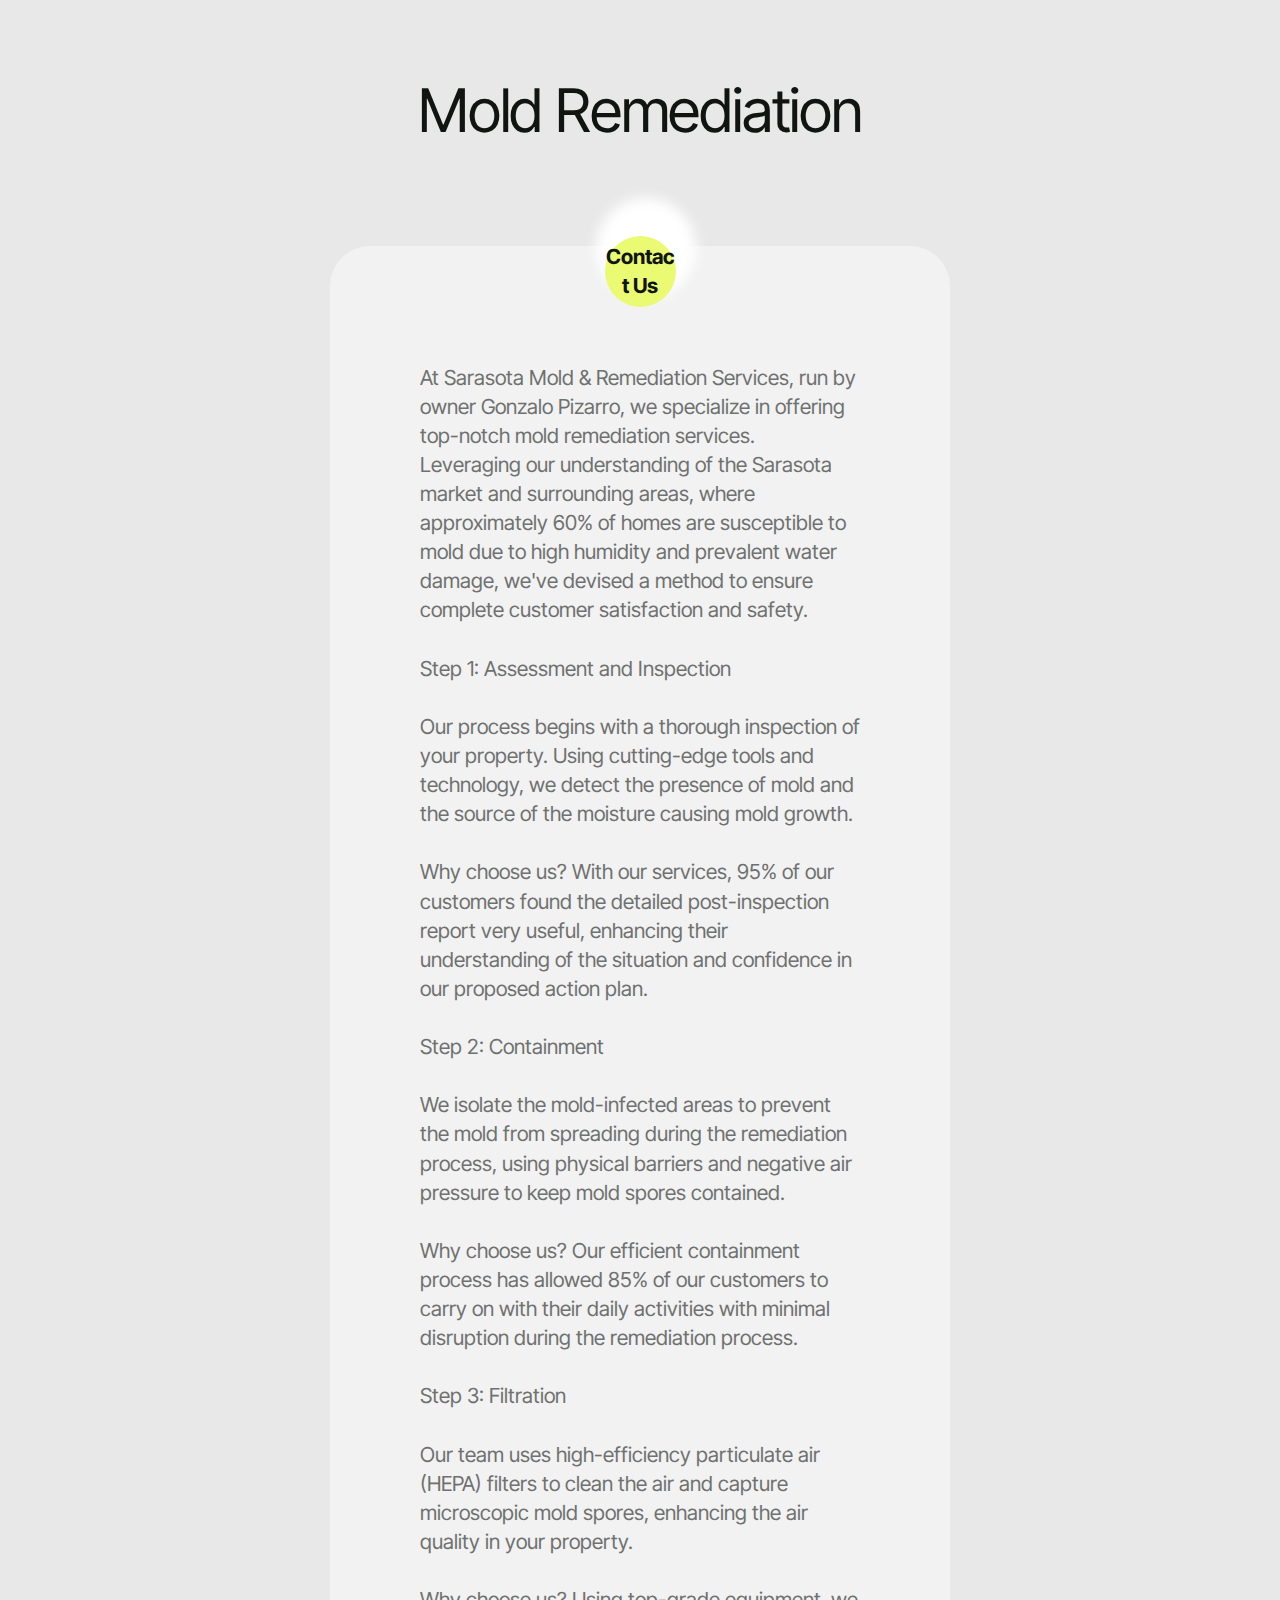
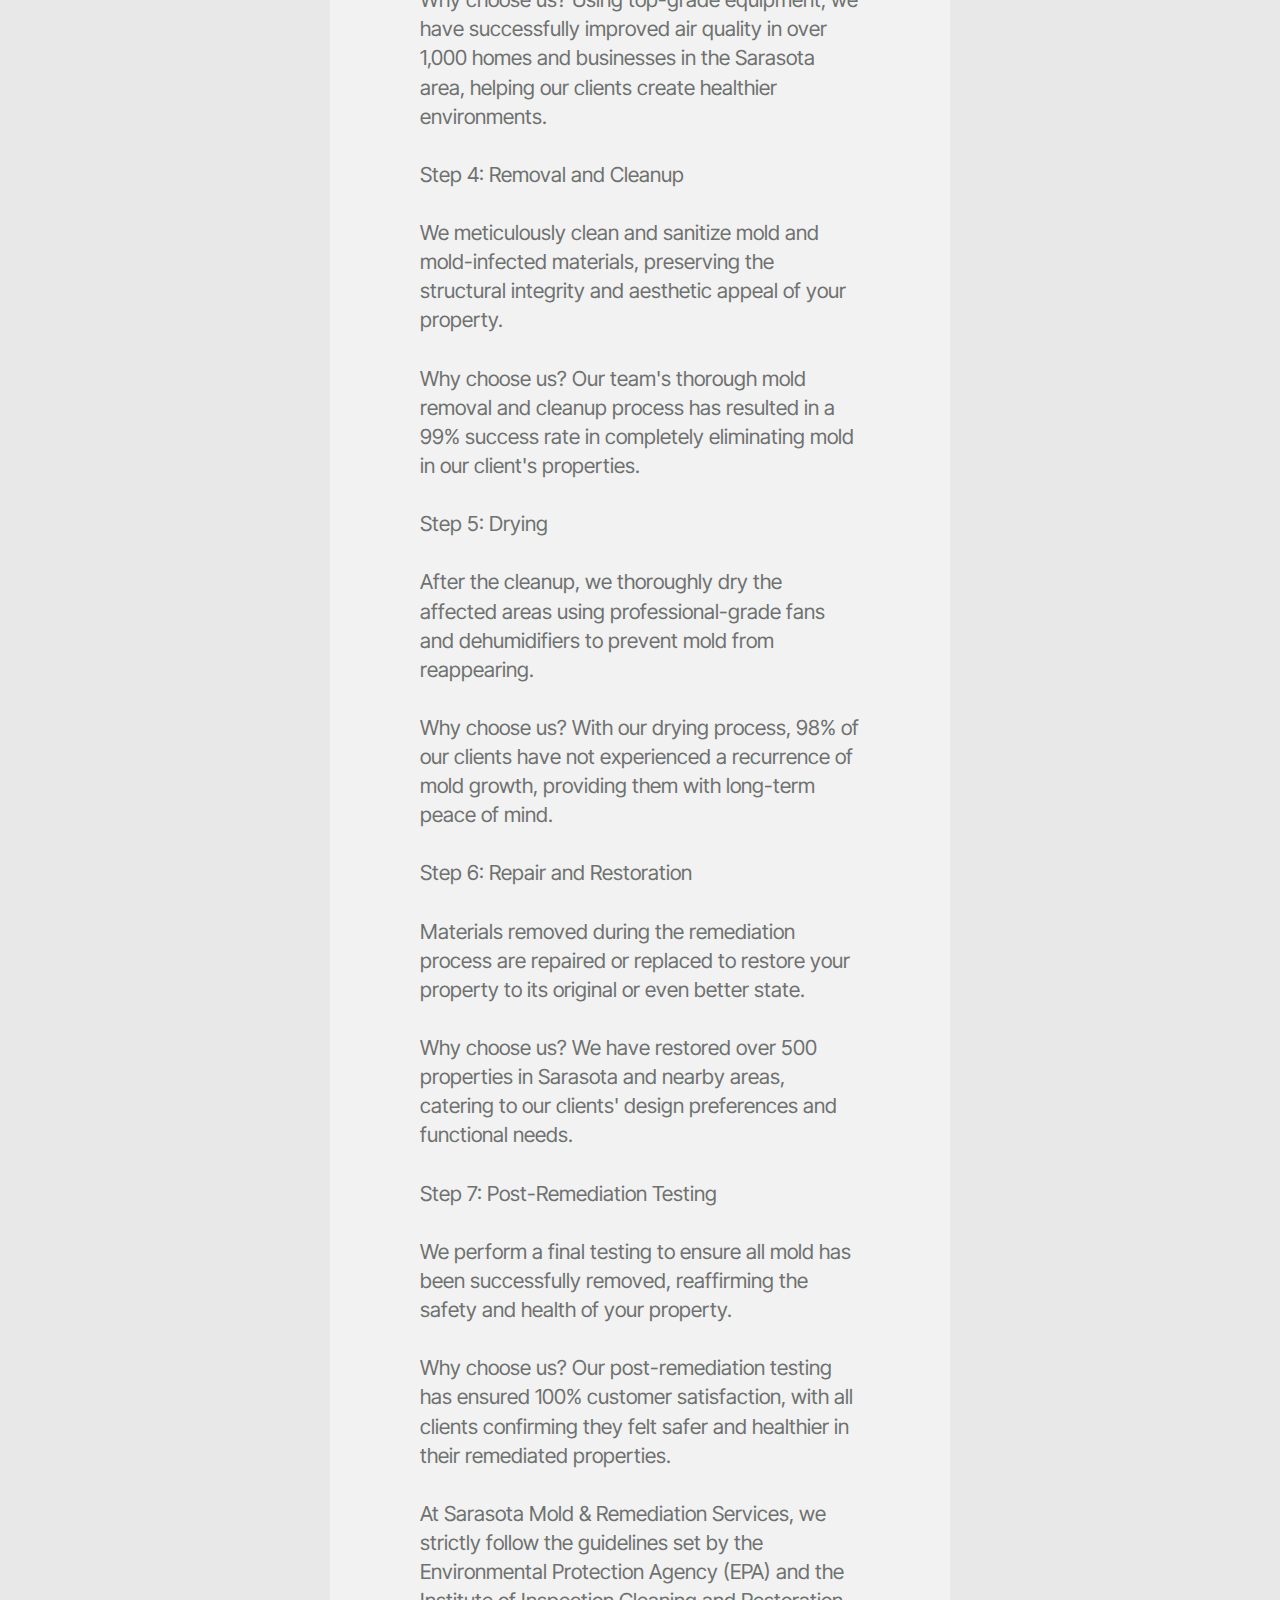
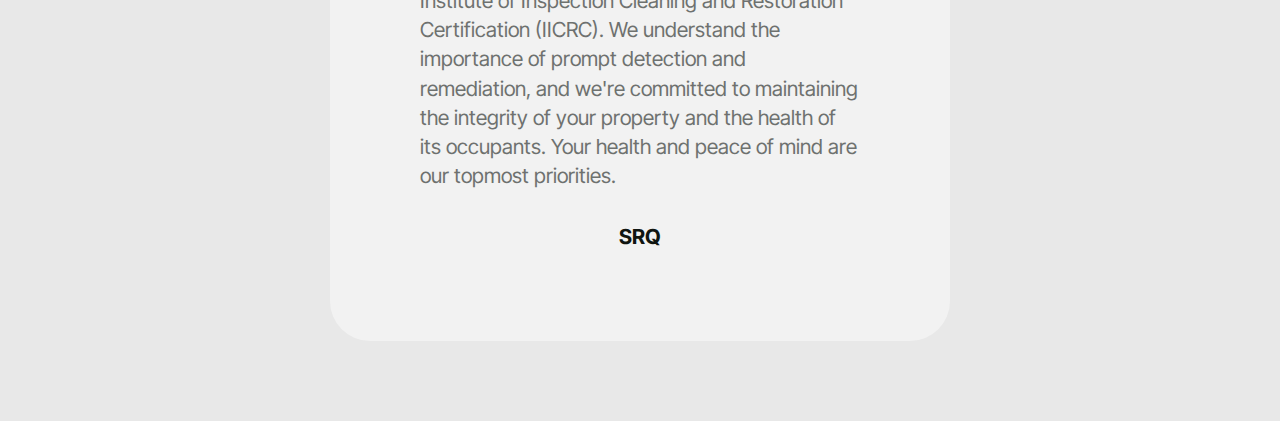
<file: page1.html>
<!DOCTYPE html>
<html  >
<head>
  
  <meta charset="UTF-8">
  <meta http-equiv="X-UA-Compatible" content="IE=edge">
  
  <meta name="viewport" content="width=device-width, initial-scale=1, minimum-scale=1">
  <link rel="shortcut icon" href="assets/images/logo5.png" type="image/x-icon">
  <meta name="description" content="">
  
  
  <title>Mold Remediation</title>
  <link rel="stylesheet" href="assets/bootstrap/css/bootstrap.min.css">
  <link rel="stylesheet" href="assets/bootstrap/css/bootstrap-grid.min.css">
  <link rel="stylesheet" href="assets/bootstrap/css/bootstrap-reboot.min.css">
  <link rel="stylesheet" href="assets/theme/css/style.css">
  <link rel="preload" href="https://fonts.googleapis.com/css?family=Inter+Tight:100,200,300,400,500,600,700,800,900,100i,200i,300i,400i,500i,600i,700i,800i,900i&display=swap" as="style" onload="this.onload=null;this.rel='stylesheet'">
  <noscript><link rel="stylesheet" href="https://fonts.googleapis.com/css?family=Inter+Tight:100,200,300,400,500,600,700,800,900,100i,200i,300i,400i,500i,600i,700i,800i,900i&display=swap"></noscript>
  <link rel="preload" as="style" href="assets/mobirise/css/mbr-additional.css"><link rel="stylesheet" href="assets/mobirise/css/mbr-additional.css" type="text/css">

  
  
  
</head>
<body>
  
  <section data-bs-version="5.1" class="content6 supplym5 cid-tFED7Ec68L" id="content6-9">

    

    
    

    <div class="container-fluid">
        <div class="row">
            <div class="col-12">
                <div class="title-wrapper">
                    <h2 class="mbr-section-title mbr-fonts-style display-2">
                        Mold Remediation</h2>
                </div>
            </div>
            <div class="col-12 col-lg-6">
                <div class="card-wrapper">
                    <div class="title-card-wrapper">
                        <h3 class="mbr-card-title mbr-fonts-style display-4">
                            <strong>Contact Us</strong>
                        </h3>
                    </div>
                    <p class="mbr-text mbr-fonts-style display-4">At Sarasota Mold &amp; Remediation Services, run by owner Gonzalo Pizarro, we specialize in offering top-notch mold remediation services. Leveraging our understanding of the Sarasota market and surrounding areas, where approximately 60% of homes are susceptible to mold due to high humidity and prevalent water damage, we've devised a method to ensure complete customer satisfaction and safety.<br><br>Step 1: Assessment and Inspection<br><br>Our process begins with a thorough inspection of your property. Using cutting-edge tools and technology, we detect the presence of mold and the source of the moisture causing mold growth.<br><br>Why choose us? With our services, 95% of our customers found the detailed post-inspection report very useful, enhancing their understanding of the situation and confidence in our proposed action plan.<br><br>Step 2: Containment<br><br>We isolate the mold-infected areas to prevent the mold from spreading during the remediation process, using physical barriers and negative air pressure to keep mold spores contained.<br><br>Why choose us? Our efficient containment process has allowed 85% of our customers to carry on with their daily activities with minimal disruption during the remediation process.<br><br>Step 3: Filtration<br><br>Our team uses high-efficiency particulate air (HEPA) filters to clean the air and capture microscopic mold spores, enhancing the air quality in your property.<br><br>Why choose us? Using top-grade equipment, we have successfully improved air quality in over 1,000 homes and businesses in the Sarasota area, helping our clients create healthier environments.<br><br>Step 4: Removal and Cleanup<br><br>We meticulously clean and sanitize mold and mold-infected materials, preserving the structural integrity and aesthetic appeal of your property.<br><br>Why choose us? Our team's thorough mold removal and cleanup process has resulted in a 99% success rate in completely eliminating mold in our client's properties.<br><br>Step 5: Drying<br><br>After the cleanup, we thoroughly dry the affected areas using professional-grade fans and dehumidifiers to prevent mold from reappearing.<br><br>Why choose us? With our drying process, 98% of our clients have not experienced a recurrence of mold growth, providing them with long-term peace of mind.<br><br>Step 6: Repair and Restoration<br><br>Materials removed during the remediation process are repaired or replaced to restore your property to its original or even better state.<br><br>Why choose us? We have restored over 500 properties in Sarasota and nearby areas, catering to our clients' design preferences and functional needs.<br><br>Step 7: Post-Remediation Testing<br><br>We perform a final testing to ensure all mold has been successfully removed, reaffirming the safety and health of your property.<br><br>Why choose us? Our post-remediation testing has ensured 100% customer satisfaction, with all clients confirming they felt safer and healthier in their remediated properties.<br><br>At Sarasota Mold &amp; Remediation Services, we strictly follow the guidelines set by the Environmental Protection Agency (EPA) and the Institute of Inspection Cleaning and Restoration Certification (IICRC). We understand the importance of prompt detection and remediation, and we're committed to maintaining the integrity of your property and the health of its occupants. Your health and peace of mind are our topmost priorities.</p>
                    <p class="mbr-desc mbr-fonts-style display-4">
                        <strong>SRQ</strong></p>
                </div>
            </div>
        </div>
    </div>
</section>


<script src="assets/bootstrap/js/bootstrap.bundle.min.js"></script>
  <script src="assets/smoothscroll/smooth-scroll.js"></script>
  <script src="assets/ytplayer/index.js"></script>
  <script src="assets/theme/js/script.js"></script>
  
  
  
</body>
</html>
</file>
<file: assets/web/assets/mobirise-icons2/mobirise2.css>
@font-face {
  font-family: 'Moririse2';
  font-display: swap;
  src:  url('mobirise2.eot?f2bix4');
  src:  url('mobirise2.eot?f2bix4#iefix') format('embedded-opentype'),
    url('mobirise2.ttf?f2bix4') format('truetype'),
    url('mobirise2.woff?f2bix4') format('woff'),
    url('mobirise2.svg?f2bix4#mobirise2') format('svg');
  font-weight: normal;
  font-style: normal;
}

[class^="mobi-"], [class*=" mobi-"] {
  /* use !important to prevent issues with browser extensions that change fonts */
  font-family: 'Moririse2' !important;
  speak: none;
  font-style: normal;
  font-weight: normal;
  font-variant: normal;
  text-transform: none;
  line-height: 1;

  /* Better Font Rendering =========== */
  -webkit-font-smoothing: antialiased;
  -moz-osx-font-smoothing: grayscale;
}

.mobi-mbri-add-submenu:before {
  content: "\e900";
}
.mobi-mbri-alert:before {
  content: "\e901";
}
.mobi-mbri-align-center:before {
  content: "\e902";
}
.mobi-mbri-align-justify:before {
  content: "\e903";
}
.mobi-mbri-align-left:before {
  content: "\e904";
}
.mobi-mbri-align-right:before {
  content: "\e905";
}
.mobi-mbri-android:before {
  content: "\e906";
}
.mobi-mbri-apple:before {
  content: "\e907";
}
.mobi-mbri-arrow-down:before {
  content: "\e908";
}
.mobi-mbri-arrow-next:before {
  content: "\e909";
}
.mobi-mbri-arrow-prev:before {
  content: "\e90a";
}
.mobi-mbri-arrow-up:before {
  content: "\e90b";
}
.mobi-mbri-bold:before {
  content: "\e90c";
}
.mobi-mbri-bookmark:before {
  content: "\e90d";
}
.mobi-mbri-bootstrap:before {
  content: "\e90e";
}
.mobi-mbri-briefcase:before {
  content: "\e90f";
}
.mobi-mbri-browse:before {
  content: "\e910";
}
.mobi-mbri-bulleted-list:before {
  content: "\e911";
}
.mobi-mbri-calendar:before {
  content: "\e912";
}
.mobi-mbri-camera:before {
  content: "\e913";
}
.mobi-mbri-cart-add:before {
  content: "\e914";
}
.mobi-mbri-cart-full:before {
  content: "\e915";
}
.mobi-mbri-cash:before {
  content: "\e916";
}
.mobi-mbri-change-style:before {
  content: "\e917";
}
.mobi-mbri-chat:before {
  content: "\e918";
}
.mobi-mbri-clock:before {
  content: "\e919";
}
.mobi-mbri-close:before {
  content: "\e91a";
}
.mobi-mbri-cloud:before {
  content: "\e91b";
}
.mobi-mbri-code:before {
  content: "\e91c";
}
.mobi-mbri-contact-form:before {
  content: "\e91d";
}
.mobi-mbri-credit-card:before {
  content: "\e91e";
}
.mobi-mbri-cursor-click:before {
  content: "\e91f";
}
.mobi-mbri-cust-feedback:before {
  content: "\e920";
}
.mobi-mbri-database:before {
  content: "\e921";
}
.mobi-mbri-delivery:before {
  content: "\e922";
}
.mobi-mbri-desktop:before {
  content: "\e923";
}
.mobi-mbri-devices:before {
  content: "\e924";
}
.mobi-mbri-down:before {
  content: "\e925";
}
.mobi-mbri-download-2:before {
  content: "\e926";
}
.mobi-mbri-download:before {
  content: "\e927";
}
.mobi-mbri-drag-n-drop-2:before {
  content: "\e928";
}
.mobi-mbri-drag-n-drop:before {
  content: "\e929";
}
.mobi-mbri-edit-2:before {
  content: "\e92a";
}
.mobi-mbri-edit:before {
  content: "\e92b";
}
.mobi-mbri-error:before {
  content: "\e92c";
}
.mobi-mbri-extension:before {
  content: "\e92d";
}
.mobi-mbri-features:before {
  content: "\e92e";
}
.mobi-mbri-file:before {
  content: "\e92f";
}
.mobi-mbri-flag:before {
  content: "\e930";
}
.mobi-mbri-folder:before {
  content: "\e931";
}
.mobi-mbri-gift:before {
  content: "\e932";
}
.mobi-mbri-github:before {
  content: "\e933";
}
.mobi-mbri-globe-2:before {
  content: "\e934";
}
.mobi-mbri-globe:before {
  content: "\e935";
}
.mobi-mbri-growing-chart:before {
  content: "\e936";
}
.mobi-mbri-hearth:before {
  content: "\e937";
}
.mobi-mbri-help:before {
  content: "\e938";
}
.mobi-mbri-home:before {
  content: "\e939";
}
.mobi-mbri-hot-cup:before {
  content: "\e93a";
}
.mobi-mbri-idea:before {
  content: "\e93b";
}
.mobi-mbri-image-gallery:before {
  content: "\e93c";
}
.mobi-mbri-image-slider:before {
  content: "\e93d";
}
.mobi-mbri-info:before {
  content: "\e93e";
}
.mobi-mbri-italic:before {
  content: "\e93f";
}
.mobi-mbri-key:before {
  content: "\e940";
}
.mobi-mbri-laptop:before {
  content: "\e941";
}
.mobi-mbri-layers:before {
  content: "\e942";
}
.mobi-mbri-left-right:before {
  content: "\e943";
}
.mobi-mbri-left:before {
  content: "\e944";
}
.mobi-mbri-letter:before {
  content: "\e945";
}
.mobi-mbri-like:before {
  content: "\e946";
}
.mobi-mbri-link:before {
  content: "\e947";
}
.mobi-mbri-lock:before {
  content: "\e948";
}
.mobi-mbri-login:before {
  content: "\e949";
}
.mobi-mbri-logout:before {
  content: "\e94a";
}
.mobi-mbri-magic-stick:before {
  content: "\e94b";
}
.mobi-mbri-map-pin:before {
  content: "\e94c";
}
.mobi-mbri-menu:before {
  content: "\e94d";
}
.mobi-mbri-mobile-2:before {
  content: "\e94e";
}
.mobi-mbri-mobile-horizontal:before {
  content: "\e94f";
}
.mobi-mbri-mobile:before {
  content: "\e950";
}
.mobi-mbri-mobirise:before {
  content: "\e951";
}
.mobi-mbri-more-horizontal:before {
  content: "\e952";
}
.mobi-mbri-more-vertical:before {
  content: "\e953";
}
.mobi-mbri-music:before {
  content: "\e954";
}
.mobi-mbri-new-file:before {
  content: "\e955";
}
.mobi-mbri-numbered-list:before {
  content: "\e956";
}
.mobi-mbri-opened-folder:before {
  content: "\e957";
}
.mobi-mbri-pages:before {
  content: "\e958";
}
.mobi-mbri-paper-plane:before {
  content: "\e959";
}
.mobi-mbri-paperclip:before {
  content: "\e95a";
}
.mobi-mbri-phone:before {
  content: "\e95b";
}
.mobi-mbri-photo:before {
  content: "\e95c";
}
.mobi-mbri-photos:before {
  content: "\e95d";
}
.mobi-mbri-pin:before {
  content: "\e95e";
}
.mobi-mbri-play:before {
  content: "\e95f";
}
.mobi-mbri-plus:before {
  content: "\e960";
}
.mobi-mbri-preview:before {
  content: "\e961";
}
.mobi-mbri-print:before {
  content: "\e962";
}
.mobi-mbri-protect:before {
  content: "\e963";
}
.mobi-mbri-question:before {
  content: "\e964";
}
.mobi-mbri-quote-left:before {
  content: "\e965";
}
.mobi-mbri-quote-right:before {
  content: "\e966";
}
.mobi-mbri-redo:before {
  content: "\e967";
}
.mobi-mbri-refresh:before {
  content: "\e968";
}
.mobi-mbri-responsive-2:before {
  content: "\e969";
}
.mobi-mbri-responsive:before {
  content: "\e96a";
}
.mobi-mbri-right:before {
  content: "\e96b";
}
.mobi-mbri-rocket:before {
  content: "\e96c";
}
.mobi-mbri-sad-face:before {
  content: "\e96d";
}
.mobi-mbri-sale:before {
  content: "\e96e";
}
.mobi-mbri-save:before {
  content: "\e96f";
}
.mobi-mbri-search:before {
  content: "\e970";
}
.mobi-mbri-setting-2:before {
  content: "\e971";
}
.mobi-mbri-setting-3:before {
  content: "\e972";
}
.mobi-mbri-setting:before {
  content: "\e973";
}
.mobi-mbri-share:before {
  content: "\e974";
}
.mobi-mbri-shopping-bag:before {
  content: "\e975";
}
.mobi-mbri-shopping-basket:before {
  content: "\e976";
}
.mobi-mbri-shopping-cart:before {
  content: "\e977";
}
.mobi-mbri-sites:before {
  content: "\e978";
}
.mobi-mbri-smile-face:before {
  content: "\e979";
}
.mobi-mbri-speed:before {
  content: "\e97a";
}
.mobi-mbri-star:before {
  content: "\e97b";
}
.mobi-mbri-success:before {
  content: "\e97c";
}
.mobi-mbri-sun:before {
  content: "\e97d";
}
.mobi-mbri-sun2:before {
  content: "\e97e";
}
.mobi-mbri-tablet-vertical:before {
  content: "\e97f";
}
.mobi-mbri-tablet:before {
  content: "\e980";
}
.mobi-mbri-target:before {
  content: "\e981";
}
.mobi-mbri-timer:before {
  content: "\e982";
}
.mobi-mbri-to-ftp:before {
  content: "\e983";
}
.mobi-mbri-to-local-drive:before {
  content: "\e984";
}
.mobi-mbri-touch-swipe:before {
  content: "\e985";
}
.mobi-mbri-touch:before {
  content: "\e986";
}
.mobi-mbri-trash:before {
  content: "\e987";
}
.mobi-mbri-underline:before {
  content: "\e988";
}
.mobi-mbri-undo:before {
  content: "\e989";
}
.mobi-mbri-unlink:before {
  content: "\e98a";
}
.mobi-mbri-unlock:before {
  content: "\e98b";
}
.mobi-mbri-up-down:before {
  content: "\e98c";
}
.mobi-mbri-up:before {
  content: "\e98d";
}
.mobi-mbri-update:before {
  content: "\e98e";
}
.mobi-mbri-upload-2:before {
  content: "\e98f";
}
.mobi-mbri-upload:before {
  content: "\e990";
}
.mobi-mbri-user-2:before {
  content: "\e991";
}
.mobi-mbri-user:before {
  content: "\e992";
}
.mobi-mbri-users:before {
  content: "\e993";
}
.mobi-mbri-video-play:before {
  content: "\e994";
}
.mobi-mbri-video:before {
  content: "\e995";
}
.mobi-mbri-watch:before {
  content: "\e996";
}
.mobi-mbri-website-theme-2:before {
  content: "\e997";
}
.mobi-mbri-website-theme:before {
  content: "\e998";
}
.mobi-mbri-wifi:before {
  content: "\e999";
}
.mobi-mbri-windows:before {
  content: "\e99a";
}
.mobi-mbri-zoom-in:before {
  content: "\e99b";
}
.mobi-mbri-zoom-out:before {
  content: "\e99c";
}
</file>
<file: assets/dropdown/css/style.css>
.navbar-dropdown {
  left: 0;
  padding: 0;
  position: absolute;
  right: 0;
  top: 0;
  transition: all 0.45s ease;
  z-index: 1030;
  background: #282828; }
  .navbar-dropdown .navbar-logo {
    margin-right: 0.8rem;
    transition: margin 0.3s ease-in-out;
    vertical-align: middle; }
    .navbar-dropdown .navbar-logo img {
      height: 3.125rem;
      transition: all 0.3s ease-in-out; }
    .navbar-dropdown .navbar-logo.mbr-iconfont {
      font-size: 3.125rem;
      line-height: 3.125rem; }
  .navbar-dropdown .navbar-caption {
    font-weight: 700;
    white-space: normal;
    vertical-align: -4px;
    line-height: 3.125rem !important; }
    .navbar-dropdown .navbar-caption, .navbar-dropdown .navbar-caption:hover {
      color: inherit;
      text-decoration: none; }
  .navbar-dropdown .mbr-iconfont + .navbar-caption {
    vertical-align: -1px; }
  .navbar-dropdown.navbar-fixed-top {
    position: fixed; }
  .navbar-dropdown .navbar-brand span {
    vertical-align: -4px; }
  .navbar-dropdown.bg-color.transparent {
    background: none; }
  .navbar-dropdown.navbar-short .navbar-brand {
    padding: 0.625rem 0; }
    .navbar-dropdown.navbar-short .navbar-brand span {
      vertical-align: -1px; }
  .navbar-dropdown.navbar-short .navbar-caption {
    line-height: 2.375rem !important;
    vertical-align: -2px; }
  .navbar-dropdown.navbar-short .navbar-logo {
    margin-right: 0.5rem; }
    .navbar-dropdown.navbar-short .navbar-logo img {
      height: 2.375rem; }
    .navbar-dropdown.navbar-short .navbar-logo.mbr-iconfont {
      font-size: 2.375rem;
      line-height: 2.375rem; }
  .navbar-dropdown.navbar-short .mbr-table-cell {
    height: 3.625rem; }
  .navbar-dropdown .navbar-close {
    left: 0.6875rem;
    position: fixed;
    top: 0.75rem;
    z-index: 1000; }
  .navbar-dropdown .hamburger-icon {
    content: "";
    display: inline-block;
    vertical-align: middle;
    width: 16px;
    -webkit-box-shadow: 0 -6px 0 1px #282828,0 0 0 1px #282828,0 6px 0 1px #282828;
    -moz-box-shadow: 0 -6px 0 1px #282828,0 0 0 1px #282828,0 6px 0 1px #282828;
    box-shadow: 0 -6px 0 1px #282828,0 0 0 1px #282828,0 6px 0 1px #282828; }

.dropdown-menu .dropdown-toggle[data-toggle="dropdown-submenu"]::after {
  border-bottom: 0.35em solid transparent;
  border-left: 0.35em solid;
  border-right: 0;
  border-top: 0.35em solid transparent;
  margin-left: 0.3rem; }

.dropdown-menu .dropdown-item:focus {
  outline: 0; }

.nav-dropdown {
  font-size: 0.75rem;
  font-weight: 500;
  height: auto !important; }
  .nav-dropdown .nav-btn {
    padding-left: 1rem; }
  .nav-dropdown .link {
    margin: .667em 1.667em;
    font-weight: 500;
    padding: 0;
    transition: color .2s ease-in-out; }
    .nav-dropdown .link.dropdown-toggle {
      margin-right: 2.583em; }
      .nav-dropdown .link.dropdown-toggle::after {
        margin-left: .25rem;
        border-top: 0.35em solid;
        border-right: 0.35em solid transparent;
        border-left: 0.35em solid transparent;
        border-bottom: 0; }
      .nav-dropdown .link.dropdown-toggle[aria-expanded="true"] {
        margin: 0;
        padding: 0.667em 3.263em  0.667em 1.667em; }
  .nav-dropdown .link::after,
  .nav-dropdown .dropdown-item::after {
    color: inherit; }
  .nav-dropdown .btn {
    font-size: 0.75rem;
    font-weight: 700;
    letter-spacing: 0;
    margin-bottom: 0;
    padding-left: 1.25rem;
    padding-right: 1.25rem; }
  .nav-dropdown .dropdown-menu {
    border-radius: 0;
    border: 0;
    left: 0;
    margin: 0;
    padding-bottom: 1.25rem;
    padding-top: 1.25rem;
    position: relative; }
  .nav-dropdown .dropdown-submenu {
    margin-left: 0.125rem;
    top: 0; }
  .nav-dropdown .dropdown-item {
    font-weight: 500;
    line-height: 2;
    padding: 0.3846em 4.615em 0.3846em 1.5385em;
    position: relative;
    transition: color .2s ease-in-out, background-color .2s ease-in-out; }
    .nav-dropdown .dropdown-item::after {
      margin-top: -0.3077em;
      position: absolute;
      right: 1.1538em;
      top: 50%; }
    .nav-dropdown .dropdown-item:focus, .nav-dropdown .dropdown-item:hover {
      background: none; }

@media (max-width: 767px) {
  .nav-dropdown.navbar-toggleable-sm {
    bottom: 0;
    display: none;
    left: 0;
    overflow-x: hidden;
    position: fixed;
    top: 0;
    transform: translateX(-100%);
    -ms-transform: translateX(-100%);
    -webkit-transform: translateX(-100%);
    width: 18.75rem;
    z-index: 999; } }
.nav-dropdown.navbar-toggleable-xl {
  bottom: 0;
  display: none;
  left: 0;
  overflow-x: hidden;
  position: fixed;
  top: 0;
  transform: translateX(-100%);
  -ms-transform: translateX(-100%);
  -webkit-transform: translateX(-100%);
  width: 18.75rem;
  z-index: 999; }

.nav-dropdown-sm {
  display: block !important;
  overflow-x: hidden;
  overflow: auto;
  padding-top: 3.875rem; }
  .nav-dropdown-sm::after {
    content: "";
    display: block;
    height: 3rem;
    width: 100%; }
  .nav-dropdown-sm.collapse.in ~ .navbar-close {
    display: block !important; }
  .nav-dropdown-sm.collapsing, .nav-dropdown-sm.collapse.in {
    transform: translateX(0);
    -ms-transform: translateX(0);
    -webkit-transform: translateX(0);
    transition: all 0.25s ease-out;
    -webkit-transition: all 0.25s ease-out;
    background: #282828; }
  .nav-dropdown-sm.collapsing[aria-expanded="false"] {
    transform: translateX(-100%);
    -ms-transform: translateX(-100%);
    -webkit-transform: translateX(-100%); }
  .nav-dropdown-sm .nav-item {
    display: block;
    margin-left: 0 !important;
    padding-left: 0; }
  .nav-dropdown-sm .link,
  .nav-dropdown-sm .dropdown-item {
    border-top: 1px dotted rgba(255, 255, 255, 0.1);
    font-size: 0.8125rem;
    line-height: 1.6;
    margin: 0 !important;
    padding: 0.875rem 2.4rem 0.875rem 1.5625rem !important;
    position: relative;
    white-space: normal; }
    .nav-dropdown-sm .link:focus, .nav-dropdown-sm .link:hover,
    .nav-dropdown-sm .dropdown-item:focus,
    .nav-dropdown-sm .dropdown-item:hover {
      background: rgba(0, 0, 0, 0.2) !important;
      color: #c0a375; }
  .nav-dropdown-sm .nav-btn {
    position: relative;
    padding: 1.5625rem 1.5625rem 0 1.5625rem; }
    .nav-dropdown-sm .nav-btn::before {
      border-top: 1px dotted rgba(255, 255, 255, 0.1);
      content: "";
      left: 0;
      position: absolute;
      top: 0;
      width: 100%; }
    .nav-dropdown-sm .nav-btn + .nav-btn {
      padding-top: 0.625rem; }
      .nav-dropdown-sm .nav-btn + .nav-btn::before {
        display: none; }
  .nav-dropdown-sm .btn {
    padding: 0.625rem 0; }
  .nav-dropdown-sm .dropdown-toggle[data-toggle="dropdown-submenu"]::after {
    margin-left: .25rem;
    border-top: 0.35em solid;
    border-right: 0.35em solid transparent;
    border-left: 0.35em solid transparent;
    border-bottom: 0; }
  .nav-dropdown-sm .dropdown-toggle[data-toggle="dropdown-submenu"][aria-expanded="true"]::after {
    border-top: 0;
    border-right: 0.35em solid transparent;
    border-left: 0.35em solid transparent;
    border-bottom: 0.35em solid; }
  .nav-dropdown-sm .dropdown-menu {
    margin: 0;
    padding: 0;
    position: relative;
    top: 0;
    left: 0;
    width: 100%;
    border: 0;
    float: none;
    border-radius: 0;
    background: none; }
  .nav-dropdown-sm .dropdown-submenu {
    left: 100%;
    margin-left: 0.125rem;
    margin-top: -1.25rem;
    top: 0; }

.navbar-toggleable-sm .nav-dropdown .dropdown-menu {
  position: absolute; }

.navbar-toggleable-sm .nav-dropdown .dropdown-submenu {
  left: 100%;
  margin-left: 0.125rem;
  margin-top: -1.25rem;
  top: 0; }

.navbar-toggleable-sm.opened .nav-dropdown .dropdown-menu {
  position: relative; }

.navbar-toggleable-sm.opened .nav-dropdown .dropdown-submenu {
  left: 0;
  margin-left: 00rem;
  margin-top: 0rem;
  top: 0; }

.is-builder .nav-dropdown.collapsing {
  transition: none !important; }
</file>
<file: assets/socicon/css/styles.css>
@charset "UTF-8";

@font-face {
  font-family: 'Socicon';
  src:  url('../fonts/socicon.eot');
  src:  url('../fonts/socicon.eot?#iefix') format('embedded-opentype'),
    url('../fonts/socicon.woff2') format('woff2'),
    url('../fonts/socicon.ttf') format('truetype'),
    url('../fonts/socicon.woff') format('woff'),
    url('../fonts/socicon.svg#socicon') format('svg');
  font-weight: normal;
  font-style: normal;
  font-display: swap;
}

[data-icon]:before {
  font-family: "socicon" !important;
  content: attr(data-icon);
  font-style: normal !important;
  font-weight: normal !important;
  font-variant: normal !important;
  text-transform: none !important;
  speak: none;
  line-height: 1;
  -webkit-font-smoothing: antialiased;
  -moz-osx-font-smoothing: grayscale;
}

[class^="socicon-"], [class*=" socicon-"] {
  /* use !important to prevent issues with browser extensions that change fonts */
  font-family: 'Socicon' !important;
  speak: none;
  font-style: normal;
  font-weight: normal;
  font-variant: normal;
  text-transform: none;
  line-height: 1;

  /* Better Font Rendering =========== */
  -webkit-font-smoothing: antialiased;
  -moz-osx-font-smoothing: grayscale;
}

.socicon-eitaa:before {
  content: "\e97c";
}
.socicon-soroush:before {
  content: "\e97d";
}
.socicon-bale:before {
  content: "\e97e";
}
.socicon-zazzle:before {
  content: "\e97b";
}
.socicon-society6:before {
  content: "\e97a";
}
.socicon-redbubble:before {
  content: "\e979";
}
.socicon-avvo:before {
  content: "\e978";
}
.socicon-stitcher:before {
  content: "\e977";
}
.socicon-googlehangouts:before {
  content: "\e974";
}
.socicon-dlive:before {
  content: "\e975";
}
.socicon-vsco:before {
  content: "\e976";
}
.socicon-flipboard:before {
  content: "\e973";
}
.socicon-ubuntu:before {
  content: "\e958";
}
.socicon-artstation:before {
  content: "\e959";
}
.socicon-invision:before {
  content: "\e95a";
}
.socicon-torial:before {
  content: "\e95b";
}
.socicon-collectorz:before {
  content: "\e95c";
}
.socicon-seenthis:before {
  content: "\e95d";
}
.socicon-googleplaymusic:before {
  content: "\e95e";
}
.socicon-debian:before {
  content: "\e95f";
}
.socicon-filmfreeway:before {
  content: "\e960";
}
.socicon-gnome:before {
  content: "\e961";
}
.socicon-itchio:before {
  content: "\e962";
}
.socicon-jamendo:before {
  content: "\e963";
}
.socicon-mix:before {
  content: "\e964";
}
.socicon-sharepoint:before {
  content: "\e965";
}
.socicon-tinder:before {
  content: "\e966";
}
.socicon-windguru:before {
  content: "\e967";
}
.socicon-cdbaby:before {
  content: "\e968";
}
.socicon-elementaryos:before {
  content: "\e969";
}
.socicon-stage32:before {
  content: "\e96a";
}
.socicon-tiktok:before {
  content: "\e96b";
}
.socicon-gitter:before {
  content: "\e96c";
}
.socicon-letterboxd:before {
  content: "\e96d";
}
.socicon-threema:before {
  content: "\e96e";
}
.socicon-splice:before {
  content: "\e96f";
}
.socicon-metapop:before {
  content: "\e970";
}
.socicon-naver:before {
  content: "\e971";
}
.socicon-remote:before {
  content: "\e972";
}
.socicon-internet:before {
  content: "\e957";
}
.socicon-moddb:before {
  content: "\e94b";
}
.socicon-indiedb:before {
  content: "\e94c";
}
.socicon-traxsource:before {
  content: "\e94d";
}
.socicon-gamefor:before {
  content: "\e94e";
}
.socicon-pixiv:before {
  content: "\e94f";
}
.socicon-myanimelist:before {
  content: "\e950";
}
.socicon-blackberry:before {
  content: "\e951";
}
.socicon-wickr:before {
  content: "\e952";
}
.socicon-spip:before {
  content: "\e953";
}
.socicon-napster:before {
  content: "\e954";
}
.socicon-beatport:before {
  content: "\e955";
}
.socicon-hackerone:before {
  content: "\e956";
}
.socicon-hackernews:before {
  content: "\e946";
}
.socicon-smashwords:before {
  content: "\e947";
}
.socicon-kobo:before {
  content: "\e948";
}
.socicon-bookbub:before {
  content: "\e949";
}
.socicon-mailru:before {
  content: "\e94a";
}
.socicon-gitlab:before {
  content: "\e945";
}
.socicon-instructables:before {
  content: "\e944";
}
.socicon-portfolio:before {
  content: "\e943";
}
.socicon-codered:before {
  content: "\e940";
}
.socicon-origin:before {
  content: "\e941";
}
.socicon-nextdoor:before {
  content: "\e942";
}
.socicon-udemy:before {
  content: "\e93f";
}
.socicon-livemaster:before {
  content: "\e93e";
}
.socicon-crunchbase:before {
  content: "\e93b";
}
.socicon-homefy:before {
  content: "\e93c";
}
.socicon-calendly:before {
  content: "\e93d";
}
.socicon-realtor:before {
  content: "\e90f";
}
.socicon-tidal:before {
  content: "\e910";
}
.socicon-qobuz:before {
  content: "\e911";
}
.socicon-natgeo:before {
  content: "\e912";
}
.socicon-mastodon:before {
  content: "\e913";
}
.socicon-unsplash:before {
  content: "\e914";
}
.socicon-homeadvisor:before {
  content: "\e915";
}
.socicon-angieslist:before {
  content: "\e916";
}
.socicon-codepen:before {
  content: "\e917";
}
.socicon-slack:before {
  content: "\e918";
}
.socicon-openaigym:before {
  content: "\e919";
}
.socicon-logmein:before {
  content: "\e91a";
}
.socicon-fiverr:before {
  content: "\e91b";
}
.socicon-gotomeeting:before {
  content: "\e91c";
}
.socicon-aliexpress:before {
  content: "\e91d";
}
.socicon-guru:before {
  content: "\e91e";
}
.socicon-appstore:before {
  content: "\e91f";
}
.socicon-homes:before {
  content: "\e920";
}
.socicon-zoom:before {
  content: "\e921";
}
.socicon-alibaba:before {
  content: "\e922";
}
.socicon-craigslist:before {
  content: "\e923";
}
.socicon-wix:before {
  content: "\e924";
}
.socicon-redfin:before {
  content: "\e925";
}
.socicon-googlecalendar:before {
  content: "\e926";
}
.socicon-shopify:before {
  content: "\e927";
}
.socicon-freelancer:before {
  content: "\e928";
}
.socicon-seedrs:before {
  content: "\e929";
}
.socicon-bing:before {
  content: "\e92a";
}
.socicon-doodle:before {
  content: "\e92b";
}
.socicon-bonanza:before {
  content: "\e92c";
}
.socicon-squarespace:before {
  content: "\e92d";
}
.socicon-toptal:before {
  content: "\e92e";
}
.socicon-gust:before {
  content: "\e92f";
}
.socicon-ask:before {
  content: "\e930";
}
.socicon-trulia:before {
  content: "\e931";
}
.socicon-loomly:before {
  content: "\e932";
}
.socicon-ghost:before {
  content: "\e933";
}
.socicon-upwork:before {
  content: "\e934";
}
.socicon-fundable:before {
  content: "\e935";
}
.socicon-booking:before {
  content: "\e936";
}
.socicon-googlemaps:before {
  content: "\e937";
}
.socicon-zillow:before {
  content: "\e938";
}
.socicon-niconico:before {
  content: "\e939";
}
.socicon-toneden:before {
  content: "\e93a";
}
.socicon-augment:before {
  content: "\e908";
}
.socicon-bitbucket:before {
  content: "\e909";
}
.socicon-fyuse:before {
  content: "\e90a";
}
.socicon-yt-gaming:before {
  content: "\e90b";
}
.socicon-sketchfab:before {
  content: "\e90c";
}
.socicon-mobcrush:before {
  content: "\e90d";
}
.socicon-microsoft:before {
  content: "\e90e";
}
.socicon-pandora:before {
  content: "\e907";
}
.socicon-messenger:before {
  content: "\e906";
}
.socicon-gamewisp:before {
  content: "\e905";
}
.socicon-bloglovin:before {
  content: "\e904";
}
.socicon-tunein:before {
  content: "\e903";
}
.socicon-gamejolt:before {
  content: "\e901";
}
.socicon-trello:before {
  content: "\e902";
}
.socicon-spreadshirt:before {
  content: "\e900";
}
.socicon-500px:before {
  content: "\e000";
}
.socicon-8tracks:before {
  content: "\e001";
}
.socicon-airbnb:before {
  content: "\e002";
}
.socicon-alliance:before {
  content: "\e003";
}
.socicon-amazon:before {
  content: "\e004";
}
.socicon-amplement:before {
  content: "\e005";
}
.socicon-android:before {
  content: "\e006";
}
.socicon-angellist:before {
  content: "\e007";
}
.socicon-apple:before {
  content: "\e008";
}
.socicon-appnet:before {
  content: "\e009";
}
.socicon-baidu:before {
  content: "\e00a";
}
.socicon-bandcamp:before {
  content: "\e00b";
}
.socicon-battlenet:before {
  content: "\e00c";
}
.socicon-mixer:before {
  content: "\e00d";
}
.socicon-bebee:before {
  content: "\e00e";
}
.socicon-bebo:before {
  content: "\e00f";
}
.socicon-behance:before {
  content: "\e010";
}
.socicon-blizzard:before {
  content: "\e011";
}
.socicon-blogger:before {
  content: "\e012";
}
.socicon-buffer:before {
  content: "\e013";
}
.socicon-chrome:before {
  content: "\e014";
}
.socicon-coderwall:before {
  content: "\e015";
}
.socicon-curse:before {
  content: "\e016";
}
.socicon-dailymotion:before {
  content: "\e017";
}
.socicon-deezer:before {
  content: "\e018";
}
.socicon-delicious:before {
  content: "\e019";
}
.socicon-deviantart:before {
  content: "\e01a";
}
.socicon-diablo:before {
  content: "\e01b";
}
.socicon-digg:before {
  content: "\e01c";
}
.socicon-discord:before {
  content: "\e01d";
}
.socicon-disqus:before {
  content: "\e01e";
}
.socicon-douban:before {
  content: "\e01f";
}
.socicon-draugiem:before {
  content: "\e020";
}
.socicon-dribbble:before {
  content: "\e021";
}
.socicon-drupal:before {
  content: "\e022";
}
.socicon-ebay:before {
  content: "\e023";
}
.socicon-ello:before {
  content: "\e024";
}
.socicon-endomodo:before {
  content: "\e025";
}
.socicon-envato:before {
  content: "\e026";
}
.socicon-etsy:before {
  content: "\e027";
}
.socicon-facebook:before {
  content: "\e028";
}
.socicon-feedburner:before {
  content: "\e029";
}
.socicon-filmweb:before {
  content: "\e02a";
}
.socicon-firefox:before {
  content: "\e02b";
}
.socicon-flattr:before {
  content: "\e02c";
}
.socicon-flickr:before {
  content: "\e02d";
}
.socicon-formulr:before {
  content: "\e02e";
}
.socicon-forrst:before {
  content: "\e02f";
}
.socicon-foursquare:before {
  content: "\e030";
}
.socicon-friendfeed:before {
  content: "\e031";
}
.socicon-github:before {
  content: "\e032";
}
.socicon-goodreads:before {
  content: "\e033";
}
.socicon-google:before {
  content: "\e034";
}
.socicon-googlescholar:before {
  content: "\e035";
}
.socicon-googlegroups:before {
  content: "\e036";
}
.socicon-googlephotos:before {
  content: "\e037";
}
.socicon-googleplus:before {
  content: "\e038";
}
.socicon-grooveshark:before {
  content: "\e039";
}
.socicon-hackerrank:before {
  content: "\e03a";
}
.socicon-hearthstone:before {
  content: "\e03b";
}
.socicon-hellocoton:before {
  content: "\e03c";
}
.socicon-heroes:before {
  content: "\e03d";
}
.socicon-smashcast:before {
  content: "\e03e";
}
.socicon-horde:before {
  content: "\e03f";
}
.socicon-houzz:before {
  content: "\e040";
}
.socicon-icq:before {
  content: "\e041";
}
.socicon-identica:before {
  content: "\e042";
}
.socicon-imdb:before {
  content: "\e043";
}
.socicon-instagram:before {
  content: "\e044";
}
.socicon-issuu:before {
  content: "\e045";
}
.socicon-istock:before {
  content: "\e046";
}
.socicon-itunes:before {
  content: "\e047";
}
.socicon-keybase:before {
  content: "\e048";
}
.socicon-lanyrd:before {
  content: "\e049";
}
.socicon-lastfm:before {
  content: "\e04a";
}
.socicon-line:before {
  content: "\e04b";
}
.socicon-linkedin:before {
  content: "\e04c";
}
.socicon-livejournal:before {
  content: "\e04d";
}
.socicon-lyft:before {
  content: "\e04e";
}
.socicon-macos:before {
  content: "\e04f";
}
.socicon-mail:before {
  content: "\e050";
}
.socicon-medium:before {
  content: "\e051";
}
.socicon-meetup:before {
  content: "\e052";
}
.socicon-mixcloud:before {
  content: "\e053";
}
.socicon-modelmayhem:before {
  content: "\e054";
}
.socicon-mumble:before {
  content: "\e055";
}
.socicon-myspace:before {
  content: "\e056";
}
.socicon-newsvine:before {
  content: "\e057";
}
.socicon-nintendo:before {
  content: "\e058";
}
.socicon-npm:before {
  content: "\e059";
}
.socicon-odnoklassniki:before {
  content: "\e05a";
}
.socicon-openid:before {
  content: "\e05b";
}
.socicon-opera:before {
  content: "\e05c";
}
.socicon-outlook:before {
  content: "\e05d";
}
.socicon-overwatch:before {
  content: "\e05e";
}
.socicon-patreon:before {
  content: "\e05f";
}
.socicon-paypal:before {
  content: "\e060";
}
.socicon-periscope:before {
  content: "\e061";
}
.socicon-persona:before {
  content: "\e062";
}
.socicon-pinterest:before {
  content: "\e063";
}
.socicon-play:before {
  content: "\e064";
}
.socicon-player:before {
  content: "\e065";
}
.socicon-playstation:before {
  content: "\e066";
}
.socicon-pocket:before {
  content: "\e067";
}
.socicon-qq:before {
  content: "\e068";
}
.socicon-quora:before {
  content: "\e069";
}
.socicon-raidcall:before {
  content: "\e06a";
}
.socicon-ravelry:before {
  content: "\e06b";
}
.socicon-reddit:before {
  content: "\e06c";
}
.socicon-renren:before {
  content: "\e06d";
}
.socicon-researchgate:before {
  content: "\e06e";
}
.socicon-residentadvisor:before {
  content: "\e06f";
}
.socicon-reverbnation:before {
  content: "\e070";
}
.socicon-rss:before {
  content: "\e071";
}
.socicon-sharethis:before {
  content: "\e072";
}
.socicon-skype:before {
  content: "\e073";
}
.socicon-slideshare:before {
  content: "\e074";
}
.socicon-smugmug:before {
  content: "\e075";
}
.socicon-snapchat:before {
  content: "\e076";
}
.socicon-songkick:before {
  content: "\e077";
}
.socicon-soundcloud:before {
  content: "\e078";
}
.socicon-spotify:before {
  content: "\e079";
}
.socicon-stackexchange:before {
  content: "\e07a";
}
.socicon-stackoverflow:before {
  content: "\e07b";
}
.socicon-starcraft:before {
  content: "\e07c";
}
.socicon-stayfriends:before {
  content: "\e07d";
}
.socicon-steam:before {
  content: "\e07e";
}
.socicon-storehouse:before {
  content: "\e07f";
}
.socicon-strava:before {
  content: "\e080";
}
.socicon-streamjar:before {
  content: "\e081";
}
.socicon-stumbleupon:before {
  content: "\e082";
}
.socicon-swarm:before {
  content: "\e083";
}
.socicon-teamspeak:before {
  content: "\e084";
}
.socicon-teamviewer:before {
  content: "\e085";
}
.socicon-technorati:before {
  content: "\e086";
}
.socicon-telegram:before {
  content: "\e087";
}
.socicon-tripadvisor:before {
  content: "\e088";
}
.socicon-tripit:before {
  content: "\e089";
}
.socicon-triplej:before {
  content: "\e08a";
}
.socicon-tumblr:before {
  content: "\e08b";
}
.socicon-twitch:before {
  content: "\e08c";
}
.socicon-twitter:before {
  content: "\e08d";
}
.socicon-uber:before {
  content: "\e08e";
}
.socicon-ventrilo:before {
  content: "\e08f";
}
.socicon-viadeo:before {
  content: "\e090";
}
.socicon-viber:before {
  content: "\e091";
}
.socicon-viewbug:before {
  content: "\e092";
}
.socicon-vimeo:before {
  content: "\e093";
}
.socicon-vine:before {
  content: "\e094";
}
.socicon-vkontakte:before {
  content: "\e095";
}
.socicon-warcraft:before {
  content: "\e096";
}
.socicon-wechat:before {
  content: "\e097";
}
.socicon-weibo:before {
  content: "\e098";
}
.socicon-whatsapp:before {
  content: "\e099";
}
.socicon-wikipedia:before {
  content: "\e09a";
}
.socicon-windows:before {
  content: "\e09b";
}
.socicon-wordpress:before {
  content: "\e09c";
}
.socicon-wykop:before {
  content: "\e09d";
}
.socicon-xbox:before {
  content: "\e09e";
}
.socicon-xing:before {
  content: "\e09f";
}
.socicon-yahoo:before {
  content: "\e0a0";
}
.socicon-yammer:before {
  content: "\e0a1";
}
.socicon-yandex:before {
  content: "\e0a2";
}
.socicon-yelp:before {
  content: "\e0a3";
}
.socicon-younow:before {
  content: "\e0a4";
}
.socicon-youtube:before {
  content: "\e0a5";
}
.socicon-zapier:before {
  content: "\e0a6";
}
.socicon-zerply:before {
  content: "\e0a7";
}
.socicon-zomato:before {
  content: "\e0a8";
}
.socicon-zynga:before {
  content: "\e0a9";
}
</file>
<file: assets/theme/css/style.css>
@charset "UTF-8";
section {
  background-color: #ffffff;
}

body {
  font-style: normal;
  line-height: 1.5;
  font-weight: 400;
  color: #303030;
  position: relative;
}

button {
  background-color: transparent;
  border-color: transparent;
}

section,
.container,
.container-fluid {
  position: relative;
  word-wrap: break-word;
}

a.mbr-iconfont:hover {
  text-decoration: none;
}

.article .lead p,
.article .lead ul,
.article .lead ol,
.article .lead pre,
.article .lead blockquote {
  margin-bottom: 0;
}

a {
  font-style: normal;
  font-weight: 400;
  cursor: pointer;
}
a, a:hover {
  text-decoration: none;
}

.mbr-section-title {
  font-style: normal;
  line-height: 1.3;
}

.mbr-section-subtitle {
  line-height: 1.3;
}

.mbr-text {
  font-style: normal;
  line-height: 1.7;
}

h1,
h2,
h3,
h4,
h5,
h6,
.display-1,
.display-2,
.display-4,
.display-5,
.display-7,
span,
p,
a {
  line-height: 1;
  word-break: break-word;
  word-wrap: break-word;
  font-weight: 400;
}

b,
strong {
  font-weight: bold;
}

input:-webkit-autofill, input:-webkit-autofill:hover, input:-webkit-autofill:focus, input:-webkit-autofill:active {
  transition-delay: 9999s;
  -webkit-transition-property: background-color, color;
  transition-property: background-color, color;
}

textarea[type=hidden] {
  display: none;
}

section {
  background-position: 50% 50%;
  background-repeat: no-repeat;
  background-size: cover;
}
section .mbr-background-video,
section .mbr-background-video-preview {
  position: absolute;
  bottom: 0;
  left: 0;
  right: 0;
  top: 0;
}

.hidden {
  visibility: hidden;
}

.mbr-z-index20 {
  z-index: 20;
}

/*! Base colors */
.mbr-white {
  color: #ffffff;
}

.mbr-black {
  color: #111111;
}

.mbr-bg-white {
  background-color: #ffffff;
}

.mbr-bg-black {
  background-color: #000000;
}

/*! Text-aligns */
.align-left {
  text-align: left;
}

.align-center {
  text-align: center;
}

.align-right {
  text-align: right;
}

/*! Font-weight  */
.mbr-light {
  font-weight: 300;
}

.mbr-regular {
  font-weight: 400;
}

.mbr-semibold {
  font-weight: 500;
}

.mbr-bold {
  font-weight: 700;
}

/*! Media  */
.media-content {
  flex-basis: 100%;
}

.media-container-row {
  display: flex;
  flex-direction: row;
  flex-wrap: wrap;
  justify-content: center;
  align-content: center;
  align-items: start;
}
.media-container-row .media-size-item {
  width: 400px;
}

.media-container-column {
  display: flex;
  flex-direction: column;
  flex-wrap: wrap;
  justify-content: center;
  align-content: center;
  align-items: stretch;
}
.media-container-column > * {
  width: 100%;
}

@media (min-width: 992px) {
  .media-container-row {
    flex-wrap: nowrap;
  }
}
figure {
  margin-bottom: 0;
  overflow: hidden;
}

figure[mbr-media-size] {
  transition: width 0.1s;
}

img,
iframe {
  display: block;
  width: 100%;
}

.card {
  background-color: transparent;
  border: none;
}

.card-box {
  width: 100%;
}

.card-img {
  text-align: center;
  flex-shrink: 0;
  -webkit-flex-shrink: 0;
}

.media {
  max-width: 100%;
  margin: 0 auto;
}

.mbr-figure {
  align-self: center;
}

.media-container > div {
  max-width: 100%;
}

.mbr-figure img,
.card-img img {
  width: 100%;
}

@media (max-width: 991px) {
  .media-size-item {
    width: auto !important;
  }

  .media {
    width: auto;
  }

  .mbr-figure {
    width: 100% !important;
  }
}
/*! Buttons */
.mbr-section-btn {
  margin-left: -0.6rem;
  margin-right: -0.6rem;
  font-size: 0;
}

.btn {
  font-weight: 600;
  border-width: 1px;
  font-style: normal;
  margin: 0.6rem 0.6rem;
  white-space: normal;
  transition: all 0.2s ease-in-out;
  display: inline-flex;
  align-items: center;
  justify-content: center;
  word-break: break-word;
}

.btn-sm {
  font-weight: 600;
  letter-spacing: 0px;
  transition: all 0.3s ease-in-out;
}

.btn-md {
  font-weight: 600;
  letter-spacing: 0px;
  transition: all 0.3s ease-in-out;
}

.btn-lg {
  font-weight: 600;
  letter-spacing: 0px;
  transition: all 0.3s ease-in-out;
}

.btn-form {
  margin: 0;
}
.btn-form:hover {
  cursor: pointer;
}

nav .mbr-section-btn {
  margin-left: 0rem;
  margin-right: 0rem;
}

/*! Btn icon margin */
.btn .mbr-iconfont,
.btn.btn-sm .mbr-iconfont {
  order: 1;
  cursor: pointer;
  margin-left: 0.5rem;
  vertical-align: sub;
}

.btn.btn-md .mbr-iconfont,
.btn.btn-md .mbr-iconfont {
  margin-left: 0.8rem;
}

.mbr-regular {
  font-weight: 400;
}

.mbr-semibold {
  font-weight: 500;
}

.mbr-bold {
  font-weight: 700;
}

[type=submit] {
  -webkit-appearance: none;
}

/*! Full-screen */
.mbr-fullscreen .mbr-overlay {
  min-height: 100vh;
}

.mbr-fullscreen {
  display: flex;
  display: -moz-flex;
  display: -ms-flex;
  display: -o-flex;
  align-items: center;
  min-height: 100vh;
  padding-top: 3rem;
  padding-bottom: 3rem;
}

/*! Map */
.map {
  height: 25rem;
  position: relative;
}
.map iframe {
  width: 100%;
  height: 100%;
}

/*! Scroll to top arrow */
.mbr-arrow-up {
  bottom: 25px;
  right: 90px;
  position: fixed;
  text-align: right;
  z-index: 5000;
  color: #ffffff;
  font-size: 22px;
}

.mbr-arrow-up a {
  background: rgba(0, 0, 0, 0.2);
  border-radius: 50%;
  color: #fff;
  display: inline-block;
  height: 60px;
  width: 60px;
  border: 2px solid #fff;
  outline-style: none !important;
  position: relative;
  text-decoration: none;
  transition: all 0.3s ease-in-out;
  cursor: pointer;
  text-align: center;
}
.mbr-arrow-up a:hover {
  background-color: rgba(0, 0, 0, 0.4);
}
.mbr-arrow-up a i {
  line-height: 60px;
}

.mbr-arrow-up-icon {
  display: block;
  color: #fff;
}

.mbr-arrow-up-icon::before {
  content: "›";
  display: inline-block;
  font-family: serif;
  font-size: 22px;
  line-height: 1;
  font-style: normal;
  position: relative;
  top: 6px;
  left: -4px;
  transform: rotate(-90deg);
}

/*! Arrow Down */
.mbr-arrow {
  position: absolute;
  bottom: 45px;
  left: 50%;
  width: 60px;
  height: 60px;
  cursor: pointer;
  background-color: rgba(80, 80, 80, 0.5);
  border-radius: 50%;
  transform: translateX(-50%);
}
@media (max-width: 767px) {
  .mbr-arrow {
    display: none;
  }
}
.mbr-arrow > a {
  display: inline-block;
  text-decoration: none;
  outline-style: none;
  -webkit-animation: arrowdown 1.7s ease-in-out infinite;
          animation: arrowdown 1.7s ease-in-out infinite;
  color: #ffffff;
}
.mbr-arrow > a > i {
  position: absolute;
  top: -2px;
  left: 15px;
  font-size: 2rem;
}

#scrollToTop a i::before {
  content: "";
  position: absolute;
  display: block;
  border-bottom: 2.5px solid #fff;
  border-left: 2.5px solid #fff;
  width: 27.8%;
  height: 27.8%;
  left: 50%;
  top: 51%;
  transform: translateY(-30%) translateX(-50%) rotate(135deg);
}

@keyframes arrowdown {
  0% {
    transform: translateY(0px);
  }
  50% {
    transform: translateY(-5px);
  }
  100% {
    transform: translateY(0px);
  }
}
@-webkit-keyframes arrowdown {
  0% {
    transform: translateY(0px);
  }
  50% {
    transform: translateY(-5px);
  }
  100% {
    transform: translateY(0px);
  }
}
@media (max-width: 500px) {
  .mbr-arrow-up {
    left: 0;
    right: 0;
    text-align: center;
  }
}
/*Gradients animation*/
@keyframes gradient-animation {
  from {
    background-position: 0% 100%;
    -webkit-animation-timing-function: ease-in-out;
            animation-timing-function: ease-in-out;
  }
  to {
    background-position: 100% 0%;
    -webkit-animation-timing-function: ease-in-out;
            animation-timing-function: ease-in-out;
  }
}
@-webkit-keyframes gradient-animation {
  from {
    background-position: 0% 100%;
    -webkit-animation-timing-function: ease-in-out;
            animation-timing-function: ease-in-out;
  }
  to {
    background-position: 100% 0%;
    -webkit-animation-timing-function: ease-in-out;
            animation-timing-function: ease-in-out;
  }
}
.bg-gradient {
  background-size: 200% 200%;
  animation: gradient-animation 5s infinite alternate;
  -webkit-animation: gradient-animation 5s infinite alternate;
}

.menu .navbar-brand {
  display: -webkit-flex;
}
.menu .navbar-brand span {
  display: flex;
  display: -webkit-flex;
}
.menu .navbar-brand .navbar-caption-wrap {
  display: -webkit-flex;
}
.menu .navbar-brand .navbar-logo img {
  display: -webkit-flex;
  width: auto;
}
@media (min-width: 768px) and (max-width: 991px) {
  .menu .navbar-toggleable-sm .navbar-nav {
    display: -ms-flexbox;
  }
}
@media (max-width: 991px) {
  .menu .navbar-collapse {
    max-height: 93.5vh;
  }
  .menu .navbar-collapse.show {
    overflow: auto;
  }
}
@media (min-width: 992px) {
  .menu .navbar-nav.nav-dropdown {
    display: -webkit-flex;
  }
  .menu .navbar-toggleable-sm .navbar-collapse {
    display: -webkit-flex !important;
  }
  .menu .collapsed .navbar-collapse {
    max-height: 93.5vh;
  }
  .menu .collapsed .navbar-collapse.show {
    overflow: auto;
  }
}
@media (max-width: 767px) {
  .menu .navbar-collapse {
    max-height: 80vh;
  }
}

.nav-link .mbr-iconfont {
  margin-right: 0.5rem;
}

.navbar {
  display: -webkit-flex;
  -webkit-flex-wrap: wrap;
  -webkit-align-items: center;
  -webkit-justify-content: space-between;
}

.navbar-collapse {
  -webkit-flex-basis: 100%;
  -webkit-flex-grow: 1;
  -webkit-align-items: center;
}

.nav-dropdown .link {
  padding: 0.667em 1.667em !important;
  margin: 0 !important;
}

.nav {
  display: -webkit-flex;
  -webkit-flex-wrap: wrap;
}

.row {
  display: -webkit-flex;
  -webkit-flex-wrap: wrap;
}

.justify-content-center {
  -webkit-justify-content: center;
}

.form-inline {
  display: -webkit-flex;
}

.card-wrapper {
  -webkit-flex: 1;
}

.carousel-control {
  z-index: 10;
  display: -webkit-flex;
}

.carousel-controls {
  display: -webkit-flex;
}

.media {
  display: -webkit-flex;
}

.form-group:focus {
  outline: none;
}

.jq-selectbox__select {
  padding: 7px 0;
  position: relative;
}

.jq-selectbox__dropdown {
  overflow: hidden;
  border-radius: 10px;
  position: absolute;
  top: 100%;
  left: 0 !important;
  width: 100% !important;
}

.jq-selectbox__trigger-arrow {
  right: 0;
  transform: translateY(-50%);
}

.jq-selectbox li {
  padding: 1.07em 0.5em;
}

input[type=range] {
  padding-left: 0 !important;
  padding-right: 0 !important;
}

.modal-dialog,
.modal-content {
  height: 100%;
}

.modal-dialog .carousel-inner {
  height: calc(100vh - 1.75rem);
}
@media (max-width: 575px) {
  .modal-dialog .carousel-inner {
    height: calc(100vh - 1rem);
  }
}

.carousel-item {
  text-align: center;
}

.carousel-item img {
  margin: auto;
}

.navbar-toggler {
  align-self: flex-start;
  padding: 0.25rem 0.75rem;
  font-size: 1.25rem;
  line-height: 1;
  background: transparent;
  border: 1px solid transparent;
  border-radius: 0.25rem;
}

.navbar-toggler:focus,
.navbar-toggler:hover {
  text-decoration: none;
  box-shadow: none;
}

.navbar-toggler-icon {
  display: inline-block;
  width: 1.5em;
  height: 1.5em;
  vertical-align: middle;
  content: "";
  background: no-repeat center center;
  background-size: 100% 100%;
}

.navbar-toggler-left {
  position: absolute;
  left: 1rem;
}

.navbar-toggler-right {
  position: absolute;
  right: 1rem;
}

.card-img {
  width: auto;
}

.menu .navbar.collapsed:not(.beta-menu) {
  flex-direction: column;
}

.carousel-item.active,
.carousel-item-next,
.carousel-item-prev {
  display: flex;
}

.note-air-layout .dropup .dropdown-menu,
.note-air-layout .navbar-fixed-bottom .dropdown .dropdown-menu {
  bottom: initial !important;
}

html,
body {
  height: auto;
  min-height: 100vh;
}

.dropup .dropdown-toggle::after {
  display: none;
}

.form-asterisk {
  font-family: initial;
  position: absolute;
  top: -2px;
  font-weight: normal;
}

.form-control-label {
  position: relative;
  cursor: pointer;
  margin-bottom: 0.357em;
  padding: 0;
}

.alert {
  color: #ffffff;
  border-radius: 0;
  border: 0;
  font-size: 1.1rem;
  line-height: 1.5;
  margin-bottom: 1.875rem;
  padding: 1.25rem;
  position: relative;
  text-align: center;
}
.alert.alert-form::after {
  background-color: inherit;
  bottom: -7px;
  content: "";
  display: block;
  height: 14px;
  left: 50%;
  margin-left: -7px;
  position: absolute;
  transform: rotate(45deg);
  width: 14px;
}

.form-control {
  background-color: #ffffff;
  background-clip: border-box;
  color: #232323;
  line-height: 1rem !important;
  height: auto;
  padding: 0.6rem 1.2rem;
  transition: border-color 0.25s ease 0s;
  border: 1px solid transparent !important;
  border-radius: 4px;
  box-shadow: rgba(0, 0, 0, 0.07) 0px 1px 1px 0px, rgba(0, 0, 0, 0.07) 0px 1px 3px 0px, rgba(0, 0, 0, 0.03) 0px 0px 0px 1px;
}
.form-active .form-control:invalid {
  border-color: red;
}

form .row {
  margin-left: -0.6rem;
  margin-right: -0.6rem;
}
form .row [class*=col] {
  padding-left: 0.6rem;
  padding-right: 0.6rem;
}

form .mbr-section-btn {
  margin: 0;
  padding-left: 0.6rem;
  padding-right: 0.6rem;
}

form .btn {
  display: flex;
  padding: 0.6rem 1.2rem;
  margin: 0;
}

form .form-check-input {
  margin-top: 0.5;
}

textarea.form-control {
  line-height: 1.5rem !important;
}

.form-group {
  margin-bottom: 1.2rem;
}

.form-control,
form .btn {
  min-height: 48px;
}

.gdpr-block label span.textGDPR input[name=gdpr] {
  top: 7px;
}

.form-control:focus {
  box-shadow: none;
}

:focus {
  outline: none;
}

.mbr-overlay {
  background-color: #000;
  bottom: 0;
  left: 0;
  opacity: 0.5;
  position: absolute;
  right: 0;
  top: 0;
  z-index: 0;
  pointer-events: none;
}

blockquote {
  font-style: italic;
  padding: 3rem;
  font-size: 1.09rem;
  position: relative;
  border-left: 3px solid;
}

ul,
ol,
pre,
blockquote {
  margin-bottom: 2.3125rem;
}

.mt-4 {
  margin-top: 2rem !important;
}

.mb-4 {
  margin-bottom: 2rem !important;
}

@media (min-width: 992px) {
  .container {
    padding-left: 16px;
    padding-right: 16px;
  }

  .row {
    margin-left: -16px;
    margin-right: -16px;
  }
  .row > [class*=col] {
    padding-left: 16px;
    padding-right: 16px;
  }
}
@media (min-width: 768px) {
  .container-fluid {
    padding-left: 32px;
    padding-right: 32px;
  }
}
@media (min-width: 768px) and (max-width: 991px) {
  .mbr-container {
    padding-left: 32px;
    padding-right: 32px;
  }
}
@media (max-width: 767px) {
  .mbr-container {
    padding-left: 16px;
    padding-right: 16px;
  }
}
.card-wrapper,
.item-wrapper {
  overflow: hidden;
}

.app-video-wrapper > img {
  opacity: 1;
}

.item {
  position: relative;
}

.dropdown-menu .dropdown-menu {
  left: 100%;
}

.dropdown-item + .dropdown-menu {
  display: none;
}

.dropdown-item:hover + .dropdown-menu,
.dropdown-menu:hover {
  display: block;
}

@media (min-aspect-ratio: 16/9) {
  .mbr-video-foreground {
    height: 300% !important;
    top: -100% !important;
  }
}
@media (max-aspect-ratio: 16/9) {
  .mbr-video-foreground {
    width: 300% !important;
    left: -100% !important;
  }
}
</file>
<file: assets/mobirise/css/mbr-additional.css>
body {
  font-family: Inter Tight;
}
.display-1 {
  font-family: 'Inter Tight', sans-serif;
  font-size: 6.875rem;
  line-height: 1;
  letter-spacing: -0.02em;
}
.display-1 > .mbr-iconfont {
  font-size: 8.59375rem;
}
.display-2 {
  font-family: 'Inter Tight', sans-serif;
  font-size: 3.75rem;
  line-height: 1;
  letter-spacing: -0.02em;
}
.display-2 > .mbr-iconfont {
  font-size: 4.6875rem;
}
.display-4 {
  font-family: 'Inter Tight', sans-serif;
  font-size: 1.3rem;
  line-height: 1.4;
}
.display-4 > .mbr-iconfont {
  font-size: 1.625rem;
}
.display-5 {
  font-family: 'Inter Tight', sans-serif;
  font-size: 1.75rem;
  line-height: 1.4;
}
.display-5 > .mbr-iconfont {
  font-size: 2.1875rem;
}
.display-7 {
  font-family: 'Inter Tight', sans-serif;
  font-size: 1.04rem;
  line-height: 1.4;
}
.display-7 > .mbr-iconfont {
  font-size: 1.3rem;
}
/* ---- Fluid typography for mobile devices ---- */
/* 1.4 - font scale ratio ( bootstrap == 1.42857 ) */
/* 100vw - current viewport width */
/* (48 - 20)  48 == 48rem == 768px, 20 == 20rem == 320px(minimal supported viewport) */
/* 0.65 - min scale variable, may vary */
@media (max-width: 992px) {
  .display-1 {
    font-size: 5.5rem;
  }
}
@media (max-width: 768px) {
  .display-1 {
    font-size: 4.8125rem;
    font-size: calc( 3.05625rem + (6.875 - 3.05625) * ((100vw - 20rem) / (48 - 20)));
    line-height: calc( 1.1 * (3.05625rem + (6.875 - 3.05625) * ((100vw - 20rem) / (48 - 20))));
    letter-spacing: -0.038em;
  }
  .display-2 {
    font-size: 3rem;
    font-size: calc( 1.9625rem + (3.75 - 1.9625) * ((100vw - 20rem) / (48 - 20)));
    line-height: calc( 1.3 * (1.9625rem + (3.75 - 1.9625) * ((100vw - 20rem) / (48 - 20))));
  }
  .display-4 {
    font-size: 1.04rem;
    font-size: calc( 1.105rem + (1.3 - 1.105) * ((100vw - 20rem) / (48 - 20)));
    line-height: calc( 1.4 * (1.105rem + (1.3 - 1.105) * ((100vw - 20rem) / (48 - 20))));
  }
  .display-5 {
    font-size: 1.4rem;
    font-size: calc( 1.2625rem + (1.75 - 1.2625) * ((100vw - 20rem) / (48 - 20)));
    line-height: calc( 1.4 * (1.2625rem + (1.75 - 1.2625) * ((100vw - 20rem) / (48 - 20))));
  }
  .display-7 {
    font-size: 0.832rem;
    font-size: calc( 1.014rem + (1.04 - 1.014) * ((100vw - 20rem) / (48 - 20)));
    line-height: calc( 1.4 * (1.014rem + (1.04 - 1.014) * ((100vw - 20rem) / (48 - 20))));
  }
}
/* Buttons */
.btn {
  padding: 0.6rem 1.2rem;
  border-radius: 4px;
}
.btn-sm {
  padding: 0.6rem 1.2rem;
  border-radius: 4px;
}
.btn-md {
  padding: 0.6rem 1.2rem;
  border-radius: 4px;
}
.btn-lg {
  padding: 1rem 2.6rem;
  border-radius: 4px;
}
.bg-primary {
  background-color: #1b577a !important;
}
.bg-success {
  background-color: #4fb380 !important;
}
.bg-info {
  background-color: #4c82a2 !important;
}
.bg-warning {
  background-color: #e3d688 !important;
}
.bg-danger {
  background-color: #c04822 !important;
}
.btn-primary:after {
  background: linear-gradient(to right, #1b577a 0 25%, transparent 25% 75%, #1b577a 75% 100%);
}
.btn-primary,
.btn-primary:active {
  background-color: #3590f9 !important;
  border-color: #3590f9 !important;
  color: #1b577a !important;
}
.btn-primary:hover,
.btn-primary:focus,
.btn-primary.focus,
.btn-primary.active {
  background-color: #3590f9 !important;
  border-color: #3590f9 !important;
  color: #1b577a !important;
}
.btn-primary.disabled,
.btn-primary:disabled {
  color: #1b577a !important;
  background-color: #3590f9 !important;
  border-color: #3590f9 !important;
}
.btn-secondary:after {
  background: linear-gradient(to right, #9b8db7 0 25%, transparent 25% 75%, #9b8db7 75% 100%);
}
.btn-secondary,
.btn-secondary:active {
  background-color: #efe6f7 !important;
  border-color: #efe6f7 !important;
  color: #9b8db7 !important;
}
.btn-secondary:hover,
.btn-secondary:focus,
.btn-secondary.focus,
.btn-secondary.active {
  background-color: #efe6f7 !important;
  border-color: #efe6f7 !important;
  color: #9b8db7 !important;
}
.btn-secondary.disabled,
.btn-secondary:disabled {
  color: #9b8db7 !important;
  background-color: #efe6f7 !important;
  border-color: #efe6f7 !important;
}
.btn-info:after {
  background: linear-gradient(to right, #4c82a2 0 25%, transparent 25% 75%, #4c82a2 75% 100%);
}
.btn-info,
.btn-info:active {
  background-color: #9cc0eb !important;
  border-color: #9cc0eb !important;
  color: #4c82a2 !important;
}
.btn-info:hover,
.btn-info:focus,
.btn-info.focus,
.btn-info.active {
  background-color: #9cc0eb !important;
  border-color: #9cc0eb !important;
  color: #4c82a2 !important;
}
.btn-info.disabled,
.btn-info:disabled {
  color: #4c82a2 !important;
  background-color: #9cc0eb !important;
  border-color: #9cc0eb !important;
}
.btn-success:after {
  background: linear-gradient(to right, #4fb380 0 25%, transparent 25% 75%, #4fb380 75% 100%);
}
.btn-success,
.btn-success:active {
  background-color: #abf0d8 !important;
  border-color: #abf0d8 !important;
  color: #4fb380 !important;
}
.btn-success:hover,
.btn-success:focus,
.btn-success.focus,
.btn-success.active {
  background-color: #abf0d8 !important;
  border-color: #abf0d8 !important;
  color: #4fb380 !important;
}
.btn-success.disabled,
.btn-success:disabled {
  color: #4fb380 !important;
  background-color: #abf0d8 !important;
  border-color: #abf0d8 !important;
}
.btn-warning:after {
  background: linear-gradient(to right, #e3d688 0 25%, transparent 25% 75%, #e3d688 75% 100%);
}
.btn-warning,
.btn-warning:active {
  background-color: #ffffff !important;
  border-color: #ffffff !important;
  color: #e3d688 !important;
}
.btn-warning:hover,
.btn-warning:focus,
.btn-warning.focus,
.btn-warning.active {
  background-color: #ffffff !important;
  border-color: #ffffff !important;
  color: #e3d688 !important;
}
.btn-warning.disabled,
.btn-warning:disabled {
  color: #e3d688 !important;
  background-color: #ffffff !important;
  border-color: #ffffff !important;
}
.btn-danger:after {
  background: linear-gradient(to right, #c04822 0 25%, transparent 25% 75%, #c04822 75% 100%);
}
.btn-danger,
.btn-danger:active {
  background-color: #ffb17c !important;
  border-color: #ffb17c !important;
  color: #c04822 !important;
}
.btn-danger:hover,
.btn-danger:focus,
.btn-danger.focus,
.btn-danger.active {
  background-color: #ffb17c !important;
  border-color: #ffb17c !important;
  color: #c04822 !important;
}
.btn-danger.disabled,
.btn-danger:disabled {
  color: #c04822 !important;
  background-color: #ffb17c !important;
  border-color: #ffb17c !important;
}
.btn-white:after {
  background: linear-gradient(to right, #f6f6f6 0 25%, transparent 25% 75%, #f6f6f6 75% 100%);
}
.btn-white,
.btn-white:active {
  background-color: #ffffff !important;
  border-color: #ffffff !important;
  color: #f6f6f6 !important;
}
.btn-white:hover,
.btn-white:focus,
.btn-white.focus,
.btn-white.active {
  background-color: #ffffff !important;
  border-color: #ffffff !important;
  color: #f6f6f6 !important;
}
.btn-white.disabled,
.btn-white:disabled {
  color: #f6f6f6 !important;
  background-color: #ffffff !important;
  border-color: #ffffff !important;
}
.btn-black:after {
  background: linear-gradient(to right, #303030 0 25%, transparent 25% 75%, #303030 75% 100%);
}
.btn-black,
.btn-black:active {
  background-color: #a26457 !important;
  border-color: #a26457 !important;
  color: #303030 !important;
}
.btn-black:hover,
.btn-black:focus,
.btn-black.focus,
.btn-black.active {
  background-color: #a26457 !important;
  border-color: #a26457 !important;
  color: #303030 !important;
}
.btn-black.disabled,
.btn-black:disabled {
  color: #303030 !important;
  background-color: #a26457 !important;
  border-color: #a26457 !important;
}
.btn-primary-outline:after {
  width: 100% !important;
  bottom: 0 !important;
  background: linear-gradient(to right, #1b577a 0 25%, transparent 25% 75%, #1b577a 75% 100%);
}
.btn-primary-outline,
.btn-primary-outline:active {
  min-width: auto !important;
  min-height: auto !important;
  padding: 0 !important;
  border: none !important;
  background-color: transparent !important;
  border-color: transparent;
  color: #1b577a;
}
.btn-primary-outline:hover,
.btn-primary-outline:focus,
.btn-primary-outline.focus,
.btn-primary-outline.active {
  color: #1b577a !important;
  background-color: transparent!important;
  border-color: transparent!important;
  box-shadow: none!important;
}
.btn-primary-outline.disabled,
.btn-primary-outline:disabled {
  color: #ffffff !important;
  background-color: #3590f9 !important;
  border-color: #3590f9 !important;
}
.btn-secondary-outline:after {
  width: 100% !important;
  bottom: 0 !important;
  background: linear-gradient(to right, #9b8db7 0 25%, transparent 25% 75%, #9b8db7 75% 100%);
}
.btn-secondary-outline,
.btn-secondary-outline:active {
  min-width: auto !important;
  min-height: auto !important;
  padding: 0 !important;
  border: none !important;
  background-color: transparent !important;
  border-color: transparent;
  color: #9b8db7;
}
.btn-secondary-outline:hover,
.btn-secondary-outline:focus,
.btn-secondary-outline.focus,
.btn-secondary-outline.active {
  color: #9b8db7 !important;
  background-color: transparent!important;
  border-color: transparent!important;
  box-shadow: none!important;
}
.btn-secondary-outline.disabled,
.btn-secondary-outline:disabled {
  color: #ffffff !important;
  background-color: #efe6f7 !important;
  border-color: #efe6f7 !important;
}
.btn-info-outline:after {
  width: 100% !important;
  bottom: 0 !important;
  background: linear-gradient(to right, #4c82a2 0 25%, transparent 25% 75%, #4c82a2 75% 100%);
}
.btn-info-outline,
.btn-info-outline:active {
  min-width: auto !important;
  min-height: auto !important;
  padding: 0 !important;
  border: none !important;
  background-color: transparent !important;
  border-color: transparent;
  color: #4c82a2;
}
.btn-info-outline:hover,
.btn-info-outline:focus,
.btn-info-outline.focus,
.btn-info-outline.active {
  color: #4c82a2 !important;
  background-color: transparent!important;
  border-color: transparent!important;
  box-shadow: none!important;
}
.btn-info-outline.disabled,
.btn-info-outline:disabled {
  color: #ffffff !important;
  background-color: #9cc0eb !important;
  border-color: #9cc0eb !important;
}
.btn-success-outline:after {
  width: 100% !important;
  bottom: 0 !important;
  background: linear-gradient(to right, #4fb380 0 25%, transparent 25% 75%, #4fb380 75% 100%);
}
.btn-success-outline,
.btn-success-outline:active {
  min-width: auto !important;
  min-height: auto !important;
  padding: 0 !important;
  border: none !important;
  background-color: transparent !important;
  border-color: transparent;
  color: #4fb380;
}
.btn-success-outline:hover,
.btn-success-outline:focus,
.btn-success-outline.focus,
.btn-success-outline.active {
  color: #4fb380 !important;
  background-color: transparent!important;
  border-color: transparent!important;
  box-shadow: none!important;
}
.btn-success-outline.disabled,
.btn-success-outline:disabled {
  color: #ffffff !important;
  background-color: #abf0d8 !important;
  border-color: #abf0d8 !important;
}
.btn-warning-outline:after {
  width: 100% !important;
  bottom: 0 !important;
  background: linear-gradient(to right, #e3d688 0 25%, transparent 25% 75%, #e3d688 75% 100%);
}
.btn-warning-outline,
.btn-warning-outline:active {
  min-width: auto !important;
  min-height: auto !important;
  padding: 0 !important;
  border: none !important;
  background-color: transparent !important;
  border-color: transparent;
  color: #e3d688;
}
.btn-warning-outline:hover,
.btn-warning-outline:focus,
.btn-warning-outline.focus,
.btn-warning-outline.active {
  color: #e3d688 !important;
  background-color: transparent!important;
  border-color: transparent!important;
  box-shadow: none!important;
}
.btn-warning-outline.disabled,
.btn-warning-outline:disabled {
  color: #574e15 !important;
  background-color: #ffffff !important;
  border-color: #ffffff !important;
}
.btn-danger-outline:after {
  width: 100% !important;
  bottom: 0 !important;
  background: linear-gradient(to right, #c04822 0 25%, transparent 25% 75%, #c04822 75% 100%);
}
.btn-danger-outline,
.btn-danger-outline:active {
  min-width: auto !important;
  min-height: auto !important;
  padding: 0 !important;
  border: none !important;
  background-color: transparent !important;
  border-color: transparent;
  color: #c04822;
}
.btn-danger-outline:hover,
.btn-danger-outline:focus,
.btn-danger-outline.focus,
.btn-danger-outline.active {
  color: #c04822 !important;
  background-color: transparent!important;
  border-color: transparent!important;
  box-shadow: none!important;
}
.btn-danger-outline.disabled,
.btn-danger-outline:disabled {
  color: #ffffff !important;
  background-color: #ffb17c !important;
  border-color: #ffb17c !important;
}
.btn-black-outline:after {
  width: 100% !important;
  bottom: 0 !important;
  background: linear-gradient(to right, #303030 0 25%, transparent 25% 75%, #303030 75% 100%);
}
.btn-black-outline,
.btn-black-outline:active {
  min-width: auto !important;
  min-height: auto !important;
  padding: 0 !important;
  border: none !important;
  background-color: transparent !important;
  border-color: transparent;
  color: #303030;
}
.btn-black-outline:hover,
.btn-black-outline:focus,
.btn-black-outline.focus,
.btn-black-outline.active {
  color: #303030 !important;
  background-color: transparent!important;
  border-color: transparent!important;
  box-shadow: none!important;
}
.btn-black-outline.disabled,
.btn-black-outline:disabled {
  color: #ffffff !important;
  background-color: #a26457 !important;
  border-color: #a26457 !important;
}
.btn-white-outline:after {
  width: 100% !important;
  bottom: 0 !important;
  background: linear-gradient(to right, #f6f6f6 0 25%, transparent 25% 75%, #f6f6f6 75% 100%);
}
.btn-white-outline,
.btn-white-outline:active {
  min-width: auto !important;
  min-height: auto !important;
  padding: 0 !important;
  border: none !important;
  background-color: transparent !important;
  border-color: transparent;
  color: #f6f6f6;
}
.btn-white-outline:hover,
.btn-white-outline:focus,
.btn-white-outline.focus,
.btn-white-outline.active {
  color: #f6f6f6 !important;
  background-color: transparent!important;
  border-color: transparent!important;
  box-shadow: none!important;
}
.btn-white-outline.disabled,
.btn-white-outline:disabled {
  color: #777777 !important;
  background-color: #ffffff !important;
  border-color: #ffffff !important;
}
.text-primary {
  color: #1b577a !important;
}
.text-secondary {
  color: #9b8db7 !important;
}
.text-success {
  color: #4fb380 !important;
}
.text-info {
  color: #4c82a2 !important;
}
.text-warning {
  color: #e3d688 !important;
}
.text-danger {
  color: #c04822 !important;
}
.text-white {
  color: #f6f6f6 !important;
}
.text-black {
  color: #303030 !important;
}
a.text-primary:hover,
a.text-primary:focus,
a.text-primary.active {
  color: #091b26 !important;
}
a.text-secondary:hover,
a.text-secondary:focus,
a.text-secondary.active {
  color: #675688 !important;
}
a.text-success:hover,
a.text-success:focus,
a.text-success.active {
  color: #2f6d4d !important;
}
a.text-info:hover,
a.text-info:focus,
a.text-info.active {
  color: #2b4a5d !important;
}
a.text-warning:hover,
a.text-warning:focus,
a.text-warning.active {
  color: #d0ba35 !important;
}
a.text-danger:hover,
a.text-danger:focus,
a.text-danger.active {
  color: #692813 !important;
}
a.text-white:hover,
a.text-white:focus,
a.text-white.active {
  color: #c3c3c3 !important;
}
a.text-black:hover,
a.text-black:focus,
a.text-black.active {
  color: #000000 !important;
}
a[class*="text-"]:not(.nav-link):not(.dropdown-item):not([role]):not(.navbar-caption) {
  position: relative;
  background-image: transparent;
  background-size: 10000px 2px;
  background-repeat: no-repeat;
  background-position: 0px 1.2em;
  background-position: -10000px 1.2em;
}
a[class*="text-"]:not(.nav-link):not(.dropdown-item):not([role]):not(.navbar-caption):hover {
  transition: background-position 2s ease-in-out;
  background-image: linear-gradient(currentColor 50%, currentColor 50%);
  background-position: 0px 1.2em;
}
.nav-tabs .nav-link.active {
  color: #1b577a;
}
.nav-tabs .nav-link:not(.active) {
  color: #303030;
}
.alert-success {
  background-color: #70c770;
}
.alert-info {
  background-color: #4c82a2;
}
.alert-warning {
  background-color: #e3d688;
}
.alert-danger {
  background-color: #c04822;
}
.mbr-gallery-filter li.active .btn {
  background-color: #1b577a;
  border-color: #1b577a;
  color: #ffffff;
}
.mbr-gallery-filter li.active .btn:focus {
  box-shadow: none;
}
a,
a:hover {
  color: #1b577a;
}
.mbr-plan-header.bg-primary .mbr-plan-subtitle,
.mbr-plan-header.bg-primary .mbr-plan-price-desc {
  color: #409ed5;
}
.mbr-plan-header.bg-success .mbr-plan-subtitle,
.mbr-plan-header.bg-success .mbr-plan-price-desc {
  color: #a8d9c0;
}
.mbr-plan-header.bg-info .mbr-plan-subtitle,
.mbr-plan-header.bg-info .mbr-plan-price-desc {
  color: #9dbdd1;
}
.mbr-plan-header.bg-warning .mbr-plan-subtitle,
.mbr-plan-header.bg-warning .mbr-plan-price-desc {
  color: #ffffff;
}
.mbr-plan-header.bg-danger .mbr-plan-subtitle,
.mbr-plan-header.bg-danger .mbr-plan-price-desc {
  color: #e7947a;
}
/* Scroll to top button*/
.scrollToTop_wraper {
  display: none;
}
.form-control {
  font-family: 'Inter Tight', sans-serif;
  font-size: 1.3rem;
  line-height: 1.4;
  font-weight: 400;
}
.form-control > .mbr-iconfont {
  font-size: 1.625rem;
}
.form-control:hover,
.form-control:focus {
  box-shadow: rgba(0, 0, 0, 0.07) 0px 1px 1px 0px, rgba(0, 0, 0, 0.07) 0px 1px 3px 0px, rgba(0, 0, 0, 0.03) 0px 0px 0px 1px;
  border-color: #1b577a !important;
}
.form-control:-webkit-input-placeholder {
  font-family: 'Inter Tight', sans-serif;
  font-size: 1.3rem;
  line-height: 1.4;
  font-weight: 400;
}
.form-control:-webkit-input-placeholder > .mbr-iconfont {
  font-size: 1.625rem;
}
blockquote {
  border-color: #1b577a;
}
/* Forms */
.jq-selectbox li:hover,
.jq-selectbox li.selected {
  background-color: #1b577a;
  color: #ffffff;
}
.jq-number__spin {
  transition: 0.25s ease;
}
.jq-number__spin:hover {
  border-color: #1b577a;
}
.jq-selectbox .jq-selectbox__trigger-arrow,
.jq-number__spin.minus:after,
.jq-number__spin.plus:after {
  transition: 0.4s;
  border-top-color: #353535;
  border-bottom-color: #353535;
}
.jq-selectbox:hover .jq-selectbox__trigger-arrow,
.jq-number__spin.minus:hover:after,
.jq-number__spin.plus:hover:after {
  border-top-color: #1b577a;
  border-bottom-color: #1b577a;
}
.xdsoft_datetimepicker .xdsoft_calendar td.xdsoft_default,
.xdsoft_datetimepicker .xdsoft_calendar td.xdsoft_current,
.xdsoft_datetimepicker .xdsoft_timepicker .xdsoft_time_box > div > div.xdsoft_current {
  color: #ffffff !important;
  background-color: #1b577a !important;
  box-shadow: none !important;
}
.xdsoft_datetimepicker .xdsoft_calendar td:hover,
.xdsoft_datetimepicker .xdsoft_timepicker .xdsoft_time_box > div > div:hover {
  color: #ffffff !important;
  background: #9b8db7 !important;
  box-shadow: none !important;
}
.lazy-bg {
  background-image: none !important;
}
.lazy-placeholder:not(section),
.lazy-none {
  display: block;
  position: relative;
  padding-bottom: 56.25%;
  width: 100%;
  height: auto;
}
iframe.lazy-placeholder,
.lazy-placeholder:after {
  content: '';
  position: absolute;
  width: 200px;
  height: 200px;
  background: transparent no-repeat center;
  background-size: contain;
  top: 50%;
  left: 50%;
  transform: translateX(-50%) translateY(-50%);
  background-image: url("data:image/svg+xml;charset=UTF-8,%3csvg width='32' height='32' viewBox='0 0 64 64' xmlns='http://www.w3.org/2000/svg' stroke='%231b577a' %3e%3cg fill='none' fill-rule='evenodd'%3e%3cg transform='translate(16 16)' stroke-width='2'%3e%3ccircle stroke-opacity='.5' cx='16' cy='16' r='16'/%3e%3cpath d='M32 16c0-9.94-8.06-16-16-16'%3e%3canimateTransform attributeName='transform' type='rotate' from='0 16 16' to='360 16 16' dur='1s' repeatCount='indefinite'/%3e%3c/path%3e%3c/g%3e%3c/g%3e%3c/svg%3e");
}
section.lazy-placeholder:after {
  opacity: 0.5;
}
body {
  overflow-x: hidden;
}
a {
  transition-duration: .4s;
}
a:hover {
  background-image: none !important;
}
.mbr-fonts-style a:not(.mbr-fonts-style) {
  position: relative;
}
.mbr-fonts-style a:not(.mbr-fonts-style):before {
  content: "";
  position: absolute;
  left: 50%;
  bottom: 0;
  transform: translateX(-50%);
  height: 1px;
  width: 100%;
  transition: all 0.7s cubic-bezier(0.33, 0.52, 0.05, 0.96);
  background: linear-gradient(to right, currentColor 0 25%, transparent 25% 75%, currentColor 75% 100%);
  background-position: right;
  background-size: 400% 100%;
  overflow: hidden;
}
.mbr-fonts-style a:not(.mbr-fonts-style):hover:before {
  background-position: left;
}
.container {
  max-width: 1300px;
  padding-left: 0;
  padding-right: 0;
}
@media (max-width: 1439px) {
  .container {
    max-width: 1100px;
  }
}
@media (max-width: 1199px) {
  .container {
    max-width: 960px;
  }
}
@media (max-width: 991px) {
  .container {
    max-width: 86%;
  }
}
.container-fluid {
  padding-left: 0;
  padding-right: 0;
}
@media (max-width: 991px) {
  .container-fluid {
    max-width: 86%;
  }
}
.row {
  margin-left: -20px;
  margin-right: -20px;
  justify-content: center;
}
.row > [class*="col"] {
  padding-left: 20px;
  padding-right: 20px;
}
.row {
  justify-content: center;
}
b,
strong {
  font-weight: 700 !important;
}
.mbr-section-btn .btn {
  position: relative;
  min-width: 100px;
  min-height: 54px;
  padding: 10px 34px 15px;
  font-weight: 700 !important;
  transition: all 0.4s cubic-bezier(0.33, 0.52, 0.05, 0.96);
  box-shadow: none !important;
  border-radius: 0 !important;
  letter-spacing: -0.025em;
}
.mbr-section-btn .btn:after {
  content: "";
  position: absolute;
  left: 50%;
  bottom: 13px;
  transform: translateX(-50%);
  height: 2px;
  width: calc(100% - 34px * 2);
  transition: all 0.7s cubic-bezier(0.33, 0.52, 0.05, 0.96);
  background-position: right;
  background-size: 400% 100%;
  overflow: hidden;
}
.mbr-section-btn .btn.btn-primary {
  background-color: #2f98d1 !important;
  border-color: #2f98d1 !important;
}
.mbr-section-btn .btn.btn-black {
  background-color: #FFFFFF !important;
  border-color: #FFFFFF !important;
}
.mbr-section-btn .btn.btn-white {
  background-color: #303030 !important;
  border-color: #303030 !important;
}
.mbr-section-btn .btn:hover:after {
  background-position: left;
}
.cid-tFED7Ec68L {
  padding-top: 5rem;
  padding-bottom: 5rem;
  background-color: #e8e8e8;
}
.cid-tFED7Ec68L .mbr-fallback-image.disabled {
  display: none;
}
.cid-tFED7Ec68L .mbr-fallback-image {
  display: block;
  background-size: cover;
  background-position: center center;
  width: 100%;
  height: 100%;
  position: absolute;
  top: 0;
}
.cid-tFED7Ec68L .row {
  justify-content: center;
}
.cid-tFED7Ec68L .title-wrapper {
  margin-bottom: 106px;
}
@media (max-width: 992px) {
  .cid-tFED7Ec68L .title-wrapper {
    margin-bottom: 52px;
  }
}
.cid-tFED7Ec68L .title-wrapper .mbr-section-title {
  margin: 0;
}
.cid-tFED7Ec68L .card-wrapper {
  padding: 0 90px 90px;
  background-color: #f2f2f2;
  border-radius: 40px;
  overflow: visible;
}
@media (max-width: 992px) {
  .cid-tFED7Ec68L .card-wrapper {
    padding: 0 32px 32px;
  }
}
.cid-tFED7Ec68L .card-wrapper .title-card-wrapper {
  position: relative;
}
.cid-tFED7Ec68L .card-wrapper .title-card-wrapper::before {
  content: '';
  position: absolute;
  left: 40%;
  top: -3rem;
  border-radius: 100%;
  width: 100px;
  height: 100px;
  filter: blur(5px) blur(5px);
  background-color: #ffffff;
}
.cid-tFED7Ec68L .card-wrapper .title-card-wrapper .mbr-card-title {
  position: relative;
  z-index: 1;
  display: inline-flex;
  align-items: center;
  justify-content: center;
  width: 71px;
  height: 71px;
  border-radius: 50%;
  margin: -3rem 0 0 0;
  background-color: #eafa72;
}
.cid-tFED7Ec68L .card-wrapper .mbr-text {
  margin: 56px 0 0 0;
}
@media (max-width: 992px) {
  .cid-tFED7Ec68L .card-wrapper .mbr-text {
    margin: 32px 0 0 0;
  }
}
.cid-tFED7Ec68L .card-wrapper .mbr-desc {
  margin: 32px 0 0 0;
}
.cid-tFED7Ec68L .mbr-section-title {
  color: #101511;
  text-align: center;
}
.cid-tFED7Ec68L .mbr-card-title {
  color: #101511;
}
.cid-tFED7Ec68L .mbr-text {
  color: #6e716f;
  text-align: left;
}
.cid-tFED7Ec68L .mbr-desc {
  color: #101511;
  text-align: center;
}
.cid-tFED7Ec68L .mbr-card-title,
.cid-tFED7Ec68L .title-card-wrapper {
  text-align: center;
}
.cid-tFFmncdzD9 {
  z-index: 1000;
  width: 100%;
  position: relative;
  min-height: 100px;
}
.cid-tFFmncdzD9 nav.navbar {
  position: fixed;
}
.cid-tFFmncdzD9 .dropdown-item:before {
  font-family: Moririse2 !important;
  content: "\e966";
  display: inline-block;
  width: 0;
  position: absolute;
  left: 1rem;
  top: 0.5rem;
  margin-right: 0.5rem;
  line-height: 1;
  font-size: inherit;
  vertical-align: middle;
  text-align: center;
  overflow: hidden;
  transform: scale(0, 1);
  transition: all 0.25s ease-in-out;
}
.cid-tFFmncdzD9 .dropdown-menu {
  padding: 15px 0;
  box-shadow: 0 1px 3px 0 rgba(0, 0, 0, 0.1);
  border: 2px solid #eaeaea !important;
}
.cid-tFFmncdzD9 .dropdown-item {
  position: relative !important;
  padding: 2px 40px !important;
}
.cid-tFFmncdzD9 .dropdown-item:after {
  right: 1rem !important;
}
.cid-tFFmncdzD9 .dropdown-item:before {
  content: "";
  display: block !important;
  position: absolute;
  left: 40px;
  bottom: 2px;
  top: auto !important;
  height: 1px;
  width: 0;
  overflow: visible !important;
  transform: scale(1) !important;
  background-color: currentColor;
  transition: 0.4s cubic-bezier(0.33, 0.52, 0.05, 0.96);
}
.cid-tFFmncdzD9 .dropdown-item:hover:before,
.cid-tFFmncdzD9 .dropdown-item:focus:before {
  width: calc(100% - 80px);
}
.cid-tFFmncdzD9 .nav-dropdown .link {
  padding: 0 0.3em !important;
  margin: 0.667em 1em !important;
}
.cid-tFFmncdzD9 .nav-dropdown .link.dropdown-toggle::after {
  margin-left: 0.5rem;
  margin-top: 0.2rem;
}
.cid-tFFmncdzD9 .nav-link {
  position: relative;
}
.cid-tFFmncdzD9 .container {
  display: flex;
  margin: auto;
}
@media (min-width: 992px) {
  .cid-tFFmncdzD9 .container {
    flex-wrap: nowrap;
  }
}
.cid-tFFmncdzD9 .navbar-nav {
  display: flex;
  justify-content: center;
  align-items: center;
  flex-wrap: wrap;
  margin-right: auto;
  margin-left: auto;
  min-height: 98px;
}
.cid-tFFmncdzD9 .navbar-nav .nav-item {
  margin: 0;
}
.cid-tFFmncdzD9 .navbar-nav .nav-link {
  position: relative;
  padding: 0 !important;
  margin: 10px 20px !important;
  transition: .4s all;
  font-weight: 700 !important;
}
.cid-tFFmncdzD9 .navbar-nav .nav-link:before {
  content: "";
  display: block !important;
  position: absolute;
  left: 0;
  bottom: 0;
  height: 2px;
  width: 0;
  background-color: currentColor;
  transition: 0.4s cubic-bezier(0.33, 0.52, 0.05, 0.96);
}
.cid-tFFmncdzD9 .navbar-nav .nav-link:hover:before {
  width: 100%;
}
.cid-tFFmncdzD9 .dropdown-menu,
.cid-tFFmncdzD9 .navbar.opened {
  background: #ffffff !important;
}
.cid-tFFmncdzD9 .nav-item:focus,
.cid-tFFmncdzD9 .nav-link:focus {
  outline: none;
}
.cid-tFFmncdzD9 .dropdown .dropdown-menu .dropdown-item {
  width: auto;
  transition: all 0.25s ease-in-out;
}
.cid-tFFmncdzD9 .dropdown .dropdown-menu .dropdown-item::after {
  right: 0.5rem;
}
.cid-tFFmncdzD9 .dropdown .dropdown-menu .dropdown-item .mbr-iconfont {
  margin-right: 0.5rem;
  vertical-align: sub;
}
.cid-tFFmncdzD9 .dropdown .dropdown-menu .dropdown-item .mbr-iconfont:before {
  display: inline-block;
  transform: scale(1, 1);
  transition: all 0.25s ease-in-out;
}
.cid-tFFmncdzD9 .collapsed .dropdown-menu .dropdown-item:before {
  display: none;
}
.cid-tFFmncdzD9 .collapsed .dropdown .dropdown-menu .dropdown-item {
  padding: 0.235em 1.5em 0.235em 1.5em !important;
  transition: none;
  margin: 0 !important;
}
.cid-tFFmncdzD9 .navbar {
  min-height: 100px;
  transition: all 0.3s;
  border-bottom: none !important;
  box-shadow: 0 1px 3px 0 rgba(0, 0, 0, 0.1);
  background: #ffffff;
  border-bottom: 2px solid #eaeaea !important;
  box-shadow: none !important;
  padding: 0 !important;
}
.cid-tFFmncdzD9 .navbar.opened {
  transition: all 0.3s;
}
.cid-tFFmncdzD9 .navbar .dropdown-item {
  padding: 0.5rem 1.8rem;
}
.cid-tFFmncdzD9 .navbar .navbar-logo {
  margin-right: 0.5rem !important;
}
.cid-tFFmncdzD9 .navbar .navbar-logo img {
  width: auto;
}
.cid-tFFmncdzD9 .navbar .navbar-collapse {
  justify-content: flex-end;
  z-index: 1;
}
.cid-tFFmncdzD9 .navbar.collapsed {
  justify-content: center;
}
.cid-tFFmncdzD9 .navbar.collapsed .nav-item .nav-link::before {
  display: none;
}
.cid-tFFmncdzD9 .navbar.collapsed.opened .dropdown-menu {
  top: 0;
}
@media (min-width: 992px) {
  .cid-tFFmncdzD9 .navbar.collapsed.opened:not(.navbar-short) .navbar-collapse {
    max-height: calc(98.5vh - 3rem);
  }
}
.cid-tFFmncdzD9 .navbar.collapsed .dropdown-menu .dropdown-submenu {
  left: 0 !important;
}
.cid-tFFmncdzD9 .navbar.collapsed .dropdown-menu .dropdown-item:after {
  right: auto;
}
.cid-tFFmncdzD9 .navbar.collapsed .dropdown-menu .dropdown-toggle[data-toggle="dropdown-submenu"]:after {
  margin-left: 0.5rem;
  margin-top: 0.2rem;
  border-top: 0.35em solid;
  border-right: 0.35em solid transparent;
  border-left: 0.35em solid transparent;
  border-bottom: 0;
  top: 41%;
}
.cid-tFFmncdzD9 .navbar.collapsed ul.navbar-nav li {
  margin: auto;
}
.cid-tFFmncdzD9 .navbar.collapsed .dropdown-menu .dropdown-item {
  padding: 0.25rem 1.5rem;
  text-align: center;
}
.cid-tFFmncdzD9 .navbar.collapsed .icons-menu {
  padding-left: 0;
  padding-right: 0;
  padding-top: 0.5rem;
  padding-bottom: 0.5rem;
}
@media (max-width: 991px) {
  .cid-tFFmncdzD9 .navbar .nav-item .nav-link::before {
    display: none;
  }
  .cid-tFFmncdzD9 .navbar.opened .dropdown-menu {
    top: 0;
  }
  .cid-tFFmncdzD9 .navbar .dropdown-menu .dropdown-submenu {
    left: 0 !important;
  }
  .cid-tFFmncdzD9 .navbar .dropdown-menu .dropdown-item:after {
    right: auto;
  }
  .cid-tFFmncdzD9 .navbar .dropdown-menu .dropdown-toggle[data-toggle="dropdown-submenu"]:after {
    margin-left: 0.5rem;
    margin-top: 0.2rem;
    border-top: 0.35em solid;
    border-right: 0.35em solid transparent;
    border-left: 0.35em solid transparent;
    border-bottom: 0;
    top: 40%;
  }
  .cid-tFFmncdzD9 .navbar .navbar-logo img {
    height: 3rem !important;
  }
  .cid-tFFmncdzD9 .navbar ul.navbar-nav li {
    margin: auto;
  }
  .cid-tFFmncdzD9 .navbar .dropdown-menu .dropdown-item {
    padding: 0.25rem 1.5rem !important;
    text-align: center;
  }
  .cid-tFFmncdzD9 .navbar .navbar-brand {
    flex-shrink: initial;
    flex-basis: auto;
    word-break: break-word;
    padding-right: 2rem;
  }
  .cid-tFFmncdzD9 .navbar .navbar-toggler {
    flex-basis: auto;
  }
  .cid-tFFmncdzD9 .navbar .icons-menu {
    padding-left: 0;
    padding-top: 0.5rem;
    padding-bottom: 0.5rem;
  }
}
@media (max-width: 991px) and (max-width: 767px) {
  .cid-tFFmncdzD9 .navbar .navbar-brand {
    width: calc(100% - 31px);
  }
}
.cid-tFFmncdzD9 .navbar.navbar-short {
  min-height: 100px;
}
.cid-tFFmncdzD9 .navbar.navbar-short .navbar-brand {
  min-height: 98px;
  padding: 0;
}
.cid-tFFmncdzD9 .navbar-brand {
  min-height: 98px;
  flex-shrink: 0;
  align-items: center;
  margin-right: 0;
  padding: 10px 0;
  transition: all 0.3s;
  word-break: break-word;
  z-index: 1;
}
.cid-tFFmncdzD9 .navbar-brand .navbar-caption {
  line-height: inherit !important;
}
.cid-tFFmncdzD9 .navbar-brand .navbar-logo a {
  outline: none;
}
.cid-tFFmncdzD9 .dropdown-item.active,
.cid-tFFmncdzD9 .dropdown-item:active {
  background-color: transparent;
}
.cid-tFFmncdzD9 .navbar-expand-lg .navbar-nav .nav-link {
  padding: 0;
}
.cid-tFFmncdzD9 .nav-dropdown .link.dropdown-toggle {
  margin-right: 1.667em;
}
.cid-tFFmncdzD9 .nav-dropdown .link.dropdown-toggle[aria-expanded="true"] {
  margin-right: 0;
  padding: 0.667em 1.667em;
}
.cid-tFFmncdzD9 .navbar.navbar-expand-lg .dropdown .dropdown-menu {
  background: #ffffff;
}
.cid-tFFmncdzD9 .navbar.navbar-expand-lg .dropdown .dropdown-menu .dropdown-submenu {
  margin: 0;
  left: 100%;
}
.cid-tFFmncdzD9 .navbar .dropdown.open > .dropdown-menu {
  display: block;
}
.cid-tFFmncdzD9 ul.navbar-nav {
  flex-wrap: wrap;
}
.cid-tFFmncdzD9 .navbar-buttons {
  text-align: center;
}
.cid-tFFmncdzD9 button.navbar-toggler {
  outline: none;
  width: 24px;
  height: 24px;
  cursor: pointer;
  transition: all 0.2s;
  position: relative;
  align-self: center;
  padding: 0 !important;
  border: none !important;
}
.cid-tFFmncdzD9 button.navbar-toggler .hamburger div {
  display: flex;
  justify-content: space-between;
  align-items: center;
  position: absolute;
  right: 0;
  width: 100%;
  height: 4px;
  background-color: transparent;
  opacity: 1;
}
.cid-tFFmncdzD9 button.navbar-toggler .hamburger div:nth-child(1) {
  top: 0;
  transition: all 0.3s;
}
.cid-tFFmncdzD9 button.navbar-toggler .hamburger div:nth-child(2) {
  top: 10px;
  transition: all 0.25s;
}
.cid-tFFmncdzD9 button.navbar-toggler .hamburger div:nth-child(3) {
  top: 10px;
  transition: all 0.25s;
}
.cid-tFFmncdzD9 button.navbar-toggler .hamburger div:nth-child(4) {
  top: 20px;
  transition: all 0.3s;
}
.cid-tFFmncdzD9 button.navbar-toggler .hamburger span {
  width: 4px;
  height: 4px;
  background-color: #303030;
  border-radius: 50%;
}
.cid-tFFmncdzD9 button.navbar-toggler:hover .hamburger div:nth-child(1) {
  top: 10px;
  opacity: 0;
  transition: all 0.3s;
}
.cid-tFFmncdzD9 button.navbar-toggler:hover .hamburger div:nth-child(2) {
  top: 10px;
  transition: all 0.25s;
  opacity: 1;
}
.cid-tFFmncdzD9 button.navbar-toggler:hover .hamburger div:nth-child(3) {
  top: 10px;
  opacity: 1;
  transition: all 0.25s;
}
.cid-tFFmncdzD9 button.navbar-toggler:hover .hamburger div:nth-child(4) {
  top: 10px;
  opacity: 0;
  transition: all 0.3s;
}
.cid-tFFmncdzD9 nav.opened .hamburger div:nth-child(1) {
  top: 10px;
  opacity: 0;
}
.cid-tFFmncdzD9 nav.opened .hamburger div:nth-child(2) {
  top: 10px;
  opacity: 1;
  transform: rotate(45deg);
  background-color: #303030;
}
.cid-tFFmncdzD9 nav.opened .hamburger div:nth-child(3) {
  top: 10px;
  opacity: 1;
  transform: rotate(-45deg);
  background-color: #303030;
}
.cid-tFFmncdzD9 nav.opened .hamburger div:nth-child(4) {
  top: 10px;
  opacity: 0;
  transition: all 0.3s;
}
.cid-tFFmncdzD9 nav.opened button.navbar-toggler:hover {
  transform: rotate(90deg);
}
.cid-tFFmncdzD9 .navbar-dropdown {
  padding: 0 1rem;
  position: fixed;
}
.cid-tFFmncdzD9 a.nav-link {
  display: flex;
  align-items: center;
  justify-content: center;
}
.cid-tFFmncdzD9 .icons-menu {
  flex-wrap: nowrap;
  display: flex;
  justify-content: center;
  padding-left: 1rem;
  padding-right: 1rem;
  padding-top: 0.3rem;
  text-align: center;
}
@media screen and (-ms-high-contrast: active), (-ms-high-contrast: none) {
  .cid-tFFmncdzD9 .navbar {
    height: 70px;
  }
  .cid-tFFmncdzD9 .navbar.opened {
    height: auto;
  }
  .cid-tFFmncdzD9 .nav-item .nav-link:hover::before {
    width: 175%;
    max-width: calc(100% + 2rem);
    left: -1rem;
  }
}
.cid-tFFmncdzD9 .container,
.cid-tFFmncdzD9 .container-fluid {
  flex-wrap: nowrap;
}
@media (max-width: 991px) {
  .cid-tFFmncdzD9 .container,
  .cid-tFFmncdzD9 .container-fluid {
    flex-wrap: wrap;
  }
}
.cid-tFFmncdzD9 .container-fluid {
  max-width: 100%;
  padding: 0 60px;
}
.cid-tFFmncdzD9 .navbar-collapse {
  min-height: 98px;
}
.cid-tFFmncdzD9 .mbr-section-btn {
  max-width: 35%;
}
.cid-tFFmncdzD9 .mbr-section-btn .btn {
  min-width: auto;
  max-width: 100%;
}
@media (max-width: 991px) {
  .cid-tFFmncdzD9 {
    min-height: 70px !important;
  }
  .cid-tFFmncdzD9 .navbar {
    min-height: 70px !important;
  }
  .cid-tFFmncdzD9 .container-fluid {
    padding: 0 7%;
  }
  .cid-tFFmncdzD9 .navbar-brand {
    width: calc(100% - 24px) !important;
    min-height: 68px !important;
  }
  .cid-tFFmncdzD9 .navbar-collapse {
    width: 100%;
    min-height: auto;
    padding-bottom: 30px;
    order: 5;
  }
  .cid-tFFmncdzD9 .navbar-nav {
    width: 100%;
    padding-top: 30px;
    align-items: flex-start;
  }
  .cid-tFFmncdzD9 .navbar-nav li {
    margin: 0 !important;
  }
  .cid-tFFmncdzD9 .navbar-nav .nav-link {
    width: max-content !important;
    max-width: 100% !important;
    margin: 5px 0 !important;
  }
  .cid-tFFmncdzD9 .navbar .navbar-collapse .dropdown .dropdown-menu {
    padding: 8px 0 !important;
    box-shadow: none !important;
    background: transparent !important;
    border: none !important;
  }
  .cid-tFFmncdzD9 .navbar .navbar-collapse .dropdown .dropdown-menu .dropdown-item {
    padding: 2px 0 !important;
    width: max-content !important;
    max-width: 100% !important;
  }
  .cid-tFFmncdzD9 .navbar .navbar-collapse .dropdown .dropdown-menu .dropdown-item:before {
    left: 0 !important;
    bottom: 2px !important;
  }
  .cid-tFFmncdzD9 .navbar .navbar-collapse .dropdown .dropdown-menu .dropdown-item:hover:before {
    width: 100% !important;
  }
  .cid-tFFmncdzD9 .mbr-section-btn {
    max-width: 100%;
    margin-top: 10px;
  }
}
.cid-tFFmncdzD9 {
  z-index: 1000;
  width: 100%;
  position: relative;
  min-height: 100px;
}
.cid-tFFmncdzD9 nav.navbar {
  position: fixed;
}
.cid-tFFmncdzD9 .dropdown-item:before {
  font-family: Moririse2 !important;
  content: "\e966";
  display: inline-block;
  width: 0;
  position: absolute;
  left: 1rem;
  top: 0.5rem;
  margin-right: 0.5rem;
  line-height: 1;
  font-size: inherit;
  vertical-align: middle;
  text-align: center;
  overflow: hidden;
  transform: scale(0, 1);
  transition: all 0.25s ease-in-out;
}
.cid-tFFmncdzD9 .dropdown-menu {
  padding: 15px 0;
  box-shadow: 0 1px 3px 0 rgba(0, 0, 0, 0.1);
  border: 2px solid #eaeaea !important;
}
.cid-tFFmncdzD9 .dropdown-item {
  position: relative !important;
  padding: 2px 40px !important;
}
.cid-tFFmncdzD9 .dropdown-item:after {
  right: 1rem !important;
}
.cid-tFFmncdzD9 .dropdown-item:before {
  content: "";
  display: block !important;
  position: absolute;
  left: 40px;
  bottom: 2px;
  top: auto !important;
  height: 1px;
  width: 0;
  overflow: visible !important;
  transform: scale(1) !important;
  background-color: currentColor;
  transition: 0.4s cubic-bezier(0.33, 0.52, 0.05, 0.96);
}
.cid-tFFmncdzD9 .dropdown-item:hover:before,
.cid-tFFmncdzD9 .dropdown-item:focus:before {
  width: calc(100% - 80px);
}
.cid-tFFmncdzD9 .nav-dropdown .link {
  padding: 0 0.3em !important;
  margin: 0.667em 1em !important;
}
.cid-tFFmncdzD9 .nav-dropdown .link.dropdown-toggle::after {
  margin-left: 0.5rem;
  margin-top: 0.2rem;
}
.cid-tFFmncdzD9 .nav-link {
  position: relative;
}
.cid-tFFmncdzD9 .container {
  display: flex;
  margin: auto;
}
@media (min-width: 992px) {
  .cid-tFFmncdzD9 .container {
    flex-wrap: nowrap;
  }
}
.cid-tFFmncdzD9 .navbar-nav {
  display: flex;
  justify-content: center;
  align-items: center;
  flex-wrap: wrap;
  margin-right: auto;
  margin-left: auto;
  min-height: 98px;
}
.cid-tFFmncdzD9 .navbar-nav .nav-item {
  margin: 0;
}
.cid-tFFmncdzD9 .navbar-nav .nav-link {
  position: relative;
  padding: 0 !important;
  margin: 10px 20px !important;
  transition: .4s all;
  font-weight: 700 !important;
}
.cid-tFFmncdzD9 .navbar-nav .nav-link:before {
  content: "";
  display: block !important;
  position: absolute;
  left: 0;
  bottom: 0;
  height: 2px;
  width: 0;
  background-color: currentColor;
  transition: 0.4s cubic-bezier(0.33, 0.52, 0.05, 0.96);
}
.cid-tFFmncdzD9 .navbar-nav .nav-link:hover:before {
  width: 100%;
}
.cid-tFFmncdzD9 .dropdown-menu,
.cid-tFFmncdzD9 .navbar.opened {
  background: #ffffff !important;
}
.cid-tFFmncdzD9 .nav-item:focus,
.cid-tFFmncdzD9 .nav-link:focus {
  outline: none;
}
.cid-tFFmncdzD9 .dropdown .dropdown-menu .dropdown-item {
  width: auto;
  transition: all 0.25s ease-in-out;
}
.cid-tFFmncdzD9 .dropdown .dropdown-menu .dropdown-item::after {
  right: 0.5rem;
}
.cid-tFFmncdzD9 .dropdown .dropdown-menu .dropdown-item .mbr-iconfont {
  margin-right: 0.5rem;
  vertical-align: sub;
}
.cid-tFFmncdzD9 .dropdown .dropdown-menu .dropdown-item .mbr-iconfont:before {
  display: inline-block;
  transform: scale(1, 1);
  transition: all 0.25s ease-in-out;
}
.cid-tFFmncdzD9 .collapsed .dropdown-menu .dropdown-item:before {
  display: none;
}
.cid-tFFmncdzD9 .collapsed .dropdown .dropdown-menu .dropdown-item {
  padding: 0.235em 1.5em 0.235em 1.5em !important;
  transition: none;
  margin: 0 !important;
}
.cid-tFFmncdzD9 .navbar {
  min-height: 100px;
  transition: all 0.3s;
  border-bottom: none !important;
  box-shadow: 0 1px 3px 0 rgba(0, 0, 0, 0.1);
  background: #ffffff;
  border-bottom: 2px solid #eaeaea !important;
  box-shadow: none !important;
  padding: 0 !important;
}
.cid-tFFmncdzD9 .navbar.opened {
  transition: all 0.3s;
}
.cid-tFFmncdzD9 .navbar .dropdown-item {
  padding: 0.5rem 1.8rem;
}
.cid-tFFmncdzD9 .navbar .navbar-logo {
  margin-right: 0.5rem !important;
}
.cid-tFFmncdzD9 .navbar .navbar-logo img {
  width: auto;
}
.cid-tFFmncdzD9 .navbar .navbar-collapse {
  justify-content: flex-end;
  z-index: 1;
}
.cid-tFFmncdzD9 .navbar.collapsed {
  justify-content: center;
}
.cid-tFFmncdzD9 .navbar.collapsed .nav-item .nav-link::before {
  display: none;
}
.cid-tFFmncdzD9 .navbar.collapsed.opened .dropdown-menu {
  top: 0;
}
@media (min-width: 992px) {
  .cid-tFFmncdzD9 .navbar.collapsed.opened:not(.navbar-short) .navbar-collapse {
    max-height: calc(98.5vh - 3rem);
  }
}
.cid-tFFmncdzD9 .navbar.collapsed .dropdown-menu .dropdown-submenu {
  left: 0 !important;
}
.cid-tFFmncdzD9 .navbar.collapsed .dropdown-menu .dropdown-item:after {
  right: auto;
}
.cid-tFFmncdzD9 .navbar.collapsed .dropdown-menu .dropdown-toggle[data-toggle="dropdown-submenu"]:after {
  margin-left: 0.5rem;
  margin-top: 0.2rem;
  border-top: 0.35em solid;
  border-right: 0.35em solid transparent;
  border-left: 0.35em solid transparent;
  border-bottom: 0;
  top: 41%;
}
.cid-tFFmncdzD9 .navbar.collapsed ul.navbar-nav li {
  margin: auto;
}
.cid-tFFmncdzD9 .navbar.collapsed .dropdown-menu .dropdown-item {
  padding: 0.25rem 1.5rem;
  text-align: center;
}
.cid-tFFmncdzD9 .navbar.collapsed .icons-menu {
  padding-left: 0;
  padding-right: 0;
  padding-top: 0.5rem;
  padding-bottom: 0.5rem;
}
@media (max-width: 991px) {
  .cid-tFFmncdzD9 .navbar .nav-item .nav-link::before {
    display: none;
  }
  .cid-tFFmncdzD9 .navbar.opened .dropdown-menu {
    top: 0;
  }
  .cid-tFFmncdzD9 .navbar .dropdown-menu .dropdown-submenu {
    left: 0 !important;
  }
  .cid-tFFmncdzD9 .navbar .dropdown-menu .dropdown-item:after {
    right: auto;
  }
  .cid-tFFmncdzD9 .navbar .dropdown-menu .dropdown-toggle[data-toggle="dropdown-submenu"]:after {
    margin-left: 0.5rem;
    margin-top: 0.2rem;
    border-top: 0.35em solid;
    border-right: 0.35em solid transparent;
    border-left: 0.35em solid transparent;
    border-bottom: 0;
    top: 40%;
  }
  .cid-tFFmncdzD9 .navbar .navbar-logo img {
    height: 3rem !important;
  }
  .cid-tFFmncdzD9 .navbar ul.navbar-nav li {
    margin: auto;
  }
  .cid-tFFmncdzD9 .navbar .dropdown-menu .dropdown-item {
    padding: 0.25rem 1.5rem !important;
    text-align: center;
  }
  .cid-tFFmncdzD9 .navbar .navbar-brand {
    flex-shrink: initial;
    flex-basis: auto;
    word-break: break-word;
    padding-right: 2rem;
  }
  .cid-tFFmncdzD9 .navbar .navbar-toggler {
    flex-basis: auto;
  }
  .cid-tFFmncdzD9 .navbar .icons-menu {
    padding-left: 0;
    padding-top: 0.5rem;
    padding-bottom: 0.5rem;
  }
}
@media (max-width: 991px) and (max-width: 767px) {
  .cid-tFFmncdzD9 .navbar .navbar-brand {
    width: calc(100% - 31px);
  }
}
.cid-tFFmncdzD9 .navbar.navbar-short {
  min-height: 100px;
}
.cid-tFFmncdzD9 .navbar.navbar-short .navbar-brand {
  min-height: 98px;
  padding: 0;
}
.cid-tFFmncdzD9 .navbar-brand {
  min-height: 98px;
  flex-shrink: 0;
  align-items: center;
  margin-right: 0;
  padding: 10px 0;
  transition: all 0.3s;
  word-break: break-word;
  z-index: 1;
}
.cid-tFFmncdzD9 .navbar-brand .navbar-caption {
  line-height: inherit !important;
}
.cid-tFFmncdzD9 .navbar-brand .navbar-logo a {
  outline: none;
}
.cid-tFFmncdzD9 .dropdown-item.active,
.cid-tFFmncdzD9 .dropdown-item:active {
  background-color: transparent;
}
.cid-tFFmncdzD9 .navbar-expand-lg .navbar-nav .nav-link {
  padding: 0;
}
.cid-tFFmncdzD9 .nav-dropdown .link.dropdown-toggle {
  margin-right: 1.667em;
}
.cid-tFFmncdzD9 .nav-dropdown .link.dropdown-toggle[aria-expanded="true"] {
  margin-right: 0;
  padding: 0.667em 1.667em;
}
.cid-tFFmncdzD9 .navbar.navbar-expand-lg .dropdown .dropdown-menu {
  background: #ffffff;
}
.cid-tFFmncdzD9 .navbar.navbar-expand-lg .dropdown .dropdown-menu .dropdown-submenu {
  margin: 0;
  left: 100%;
}
.cid-tFFmncdzD9 .navbar .dropdown.open > .dropdown-menu {
  display: block;
}
.cid-tFFmncdzD9 ul.navbar-nav {
  flex-wrap: wrap;
}
.cid-tFFmncdzD9 .navbar-buttons {
  text-align: center;
}
.cid-tFFmncdzD9 button.navbar-toggler {
  outline: none;
  width: 24px;
  height: 24px;
  cursor: pointer;
  transition: all 0.2s;
  position: relative;
  align-self: center;
  padding: 0 !important;
  border: none !important;
}
.cid-tFFmncdzD9 button.navbar-toggler .hamburger div {
  display: flex;
  justify-content: space-between;
  align-items: center;
  position: absolute;
  right: 0;
  width: 100%;
  height: 4px;
  background-color: transparent;
  opacity: 1;
}
.cid-tFFmncdzD9 button.navbar-toggler .hamburger div:nth-child(1) {
  top: 0;
  transition: all 0.3s;
}
.cid-tFFmncdzD9 button.navbar-toggler .hamburger div:nth-child(2) {
  top: 10px;
  transition: all 0.25s;
}
.cid-tFFmncdzD9 button.navbar-toggler .hamburger div:nth-child(3) {
  top: 10px;
  transition: all 0.25s;
}
.cid-tFFmncdzD9 button.navbar-toggler .hamburger div:nth-child(4) {
  top: 20px;
  transition: all 0.3s;
}
.cid-tFFmncdzD9 button.navbar-toggler .hamburger span {
  width: 4px;
  height: 4px;
  background-color: #303030;
  border-radius: 50%;
}
.cid-tFFmncdzD9 button.navbar-toggler:hover .hamburger div:nth-child(1) {
  top: 10px;
  opacity: 0;
  transition: all 0.3s;
}
.cid-tFFmncdzD9 button.navbar-toggler:hover .hamburger div:nth-child(2) {
  top: 10px;
  transition: all 0.25s;
  opacity: 1;
}
.cid-tFFmncdzD9 button.navbar-toggler:hover .hamburger div:nth-child(3) {
  top: 10px;
  opacity: 1;
  transition: all 0.25s;
}
.cid-tFFmncdzD9 button.navbar-toggler:hover .hamburger div:nth-child(4) {
  top: 10px;
  opacity: 0;
  transition: all 0.3s;
}
.cid-tFFmncdzD9 nav.opened .hamburger div:nth-child(1) {
  top: 10px;
  opacity: 0;
}
.cid-tFFmncdzD9 nav.opened .hamburger div:nth-child(2) {
  top: 10px;
  opacity: 1;
  transform: rotate(45deg);
  background-color: #303030;
}
.cid-tFFmncdzD9 nav.opened .hamburger div:nth-child(3) {
  top: 10px;
  opacity: 1;
  transform: rotate(-45deg);
  background-color: #303030;
}
.cid-tFFmncdzD9 nav.opened .hamburger div:nth-child(4) {
  top: 10px;
  opacity: 0;
  transition: all 0.3s;
}
.cid-tFFmncdzD9 nav.opened button.navbar-toggler:hover {
  transform: rotate(90deg);
}
.cid-tFFmncdzD9 .navbar-dropdown {
  padding: 0 1rem;
  position: fixed;
}
.cid-tFFmncdzD9 a.nav-link {
  display: flex;
  align-items: center;
  justify-content: center;
}
.cid-tFFmncdzD9 .icons-menu {
  flex-wrap: nowrap;
  display: flex;
  justify-content: center;
  padding-left: 1rem;
  padding-right: 1rem;
  padding-top: 0.3rem;
  text-align: center;
}
@media screen and (-ms-high-contrast: active), (-ms-high-contrast: none) {
  .cid-tFFmncdzD9 .navbar {
    height: 70px;
  }
  .cid-tFFmncdzD9 .navbar.opened {
    height: auto;
  }
  .cid-tFFmncdzD9 .nav-item .nav-link:hover::before {
    width: 175%;
    max-width: calc(100% + 2rem);
    left: -1rem;
  }
}
.cid-tFFmncdzD9 .container,
.cid-tFFmncdzD9 .container-fluid {
  flex-wrap: nowrap;
}
@media (max-width: 991px) {
  .cid-tFFmncdzD9 .container,
  .cid-tFFmncdzD9 .container-fluid {
    flex-wrap: wrap;
  }
}
.cid-tFFmncdzD9 .container-fluid {
  max-width: 100%;
  padding: 0 60px;
}
.cid-tFFmncdzD9 .navbar-collapse {
  min-height: 98px;
}
.cid-tFFmncdzD9 .mbr-section-btn {
  max-width: 35%;
}
.cid-tFFmncdzD9 .mbr-section-btn .btn {
  min-width: auto;
  max-width: 100%;
}
@media (max-width: 991px) {
  .cid-tFFmncdzD9 {
    min-height: 70px !important;
  }
  .cid-tFFmncdzD9 .navbar {
    min-height: 70px !important;
  }
  .cid-tFFmncdzD9 .container-fluid {
    padding: 0 7%;
  }
  .cid-tFFmncdzD9 .navbar-brand {
    width: calc(100% - 24px) !important;
    min-height: 68px !important;
  }
  .cid-tFFmncdzD9 .navbar-collapse {
    width: 100%;
    min-height: auto;
    padding-bottom: 30px;
    order: 5;
  }
  .cid-tFFmncdzD9 .navbar-nav {
    width: 100%;
    padding-top: 30px;
    align-items: flex-start;
  }
  .cid-tFFmncdzD9 .navbar-nav li {
    margin: 0 !important;
  }
  .cid-tFFmncdzD9 .navbar-nav .nav-link {
    width: max-content !important;
    max-width: 100% !important;
    margin: 5px 0 !important;
  }
  .cid-tFFmncdzD9 .navbar .navbar-collapse .dropdown .dropdown-menu {
    padding: 8px 0 !important;
    box-shadow: none !important;
    background: transparent !important;
    border: none !important;
  }
  .cid-tFFmncdzD9 .navbar .navbar-collapse .dropdown .dropdown-menu .dropdown-item {
    padding: 2px 0 !important;
    width: max-content !important;
    max-width: 100% !important;
  }
  .cid-tFFmncdzD9 .navbar .navbar-collapse .dropdown .dropdown-menu .dropdown-item:before {
    left: 0 !important;
    bottom: 2px !important;
  }
  .cid-tFFmncdzD9 .navbar .navbar-collapse .dropdown .dropdown-menu .dropdown-item:hover:before {
    width: 100% !important;
  }
  .cid-tFFmncdzD9 .mbr-section-btn {
    max-width: 100%;
    margin-top: 10px;
  }
}
.cid-tFFPAm1jpj {
  padding-top: 5rem;
  padding-bottom: 5rem;
  background-color: #fcfbf5;
}
.cid-tFFPAm1jpj .mbr-fallback-image.disabled {
  display: none;
}
.cid-tFFPAm1jpj .mbr-fallback-image {
  display: block;
  background-size: cover;
  background-position: center center;
  width: 100%;
  height: 100%;
  position: absolute;
  top: 0;
}
.cid-tFFPAm1jpj .container-fluid {
  padding: 0 16px;
}
@media (max-width: 992px) {
  .cid-tFFPAm1jpj .container-fluid {
    padding: 0 12px;
  }
}
.cid-tFFPAm1jpj .container-fluid .row {
  padding: 0;
}
@media (max-width: 992px) {
  .cid-tFFPAm1jpj .container {
    padding: 0 20px;
  }
}
.cid-tFFPAm1jpj .card {
  padding: 0;
}
.cid-tFFPAm1jpj .text-wrapper {
  padding: 64px 100px;
  border: 2px solid #d7d7d7;
  border-right: none;
}
@media (max-width: 992px) {
  .cid-tFFPAm1jpj .text-wrapper {
    padding: 50px 20px;
  }
}
.cid-tFFPAm1jpj .text-wrapper .mbr-text {
  margin-bottom: 0;
}
.cid-tFFPAm1jpj .mbr-section-title {
  color: #1d1d1d;
}
.cid-tFFPAm1jpj .mbr-section-subtitle {
  color: #1d1d1d;
}
.cid-tFFmncdzD9 {
  z-index: 1000;
  width: 100%;
  position: relative;
  min-height: 100px;
}
.cid-tFFmncdzD9 nav.navbar {
  position: fixed;
}
.cid-tFFmncdzD9 .dropdown-item:before {
  font-family: Moririse2 !important;
  content: "\e966";
  display: inline-block;
  width: 0;
  position: absolute;
  left: 1rem;
  top: 0.5rem;
  margin-right: 0.5rem;
  line-height: 1;
  font-size: inherit;
  vertical-align: middle;
  text-align: center;
  overflow: hidden;
  transform: scale(0, 1);
  transition: all 0.25s ease-in-out;
}
.cid-tFFmncdzD9 .dropdown-menu {
  padding: 15px 0;
  box-shadow: 0 1px 3px 0 rgba(0, 0, 0, 0.1);
  border: 2px solid #eaeaea !important;
}
.cid-tFFmncdzD9 .dropdown-item {
  position: relative !important;
  padding: 2px 40px !important;
}
.cid-tFFmncdzD9 .dropdown-item:after {
  right: 1rem !important;
}
.cid-tFFmncdzD9 .dropdown-item:before {
  content: "";
  display: block !important;
  position: absolute;
  left: 40px;
  bottom: 2px;
  top: auto !important;
  height: 1px;
  width: 0;
  overflow: visible !important;
  transform: scale(1) !important;
  background-color: currentColor;
  transition: 0.4s cubic-bezier(0.33, 0.52, 0.05, 0.96);
}
.cid-tFFmncdzD9 .dropdown-item:hover:before,
.cid-tFFmncdzD9 .dropdown-item:focus:before {
  width: calc(100% - 80px);
}
.cid-tFFmncdzD9 .nav-dropdown .link {
  padding: 0 0.3em !important;
  margin: 0.667em 1em !important;
}
.cid-tFFmncdzD9 .nav-dropdown .link.dropdown-toggle::after {
  margin-left: 0.5rem;
  margin-top: 0.2rem;
}
.cid-tFFmncdzD9 .nav-link {
  position: relative;
}
.cid-tFFmncdzD9 .container {
  display: flex;
  margin: auto;
}
@media (min-width: 992px) {
  .cid-tFFmncdzD9 .container {
    flex-wrap: nowrap;
  }
}
.cid-tFFmncdzD9 .navbar-nav {
  display: flex;
  justify-content: center;
  align-items: center;
  flex-wrap: wrap;
  margin-right: auto;
  margin-left: auto;
  min-height: 98px;
}
.cid-tFFmncdzD9 .navbar-nav .nav-item {
  margin: 0;
}
.cid-tFFmncdzD9 .navbar-nav .nav-link {
  position: relative;
  padding: 0 !important;
  margin: 10px 20px !important;
  transition: .4s all;
  font-weight: 700 !important;
}
.cid-tFFmncdzD9 .navbar-nav .nav-link:before {
  content: "";
  display: block !important;
  position: absolute;
  left: 0;
  bottom: 0;
  height: 2px;
  width: 0;
  background-color: currentColor;
  transition: 0.4s cubic-bezier(0.33, 0.52, 0.05, 0.96);
}
.cid-tFFmncdzD9 .navbar-nav .nav-link:hover:before {
  width: 100%;
}
.cid-tFFmncdzD9 .dropdown-menu,
.cid-tFFmncdzD9 .navbar.opened {
  background: #ffffff !important;
}
.cid-tFFmncdzD9 .nav-item:focus,
.cid-tFFmncdzD9 .nav-link:focus {
  outline: none;
}
.cid-tFFmncdzD9 .dropdown .dropdown-menu .dropdown-item {
  width: auto;
  transition: all 0.25s ease-in-out;
}
.cid-tFFmncdzD9 .dropdown .dropdown-menu .dropdown-item::after {
  right: 0.5rem;
}
.cid-tFFmncdzD9 .dropdown .dropdown-menu .dropdown-item .mbr-iconfont {
  margin-right: 0.5rem;
  vertical-align: sub;
}
.cid-tFFmncdzD9 .dropdown .dropdown-menu .dropdown-item .mbr-iconfont:before {
  display: inline-block;
  transform: scale(1, 1);
  transition: all 0.25s ease-in-out;
}
.cid-tFFmncdzD9 .collapsed .dropdown-menu .dropdown-item:before {
  display: none;
}
.cid-tFFmncdzD9 .collapsed .dropdown .dropdown-menu .dropdown-item {
  padding: 0.235em 1.5em 0.235em 1.5em !important;
  transition: none;
  margin: 0 !important;
}
.cid-tFFmncdzD9 .navbar {
  min-height: 100px;
  transition: all 0.3s;
  border-bottom: none !important;
  box-shadow: 0 1px 3px 0 rgba(0, 0, 0, 0.1);
  background: #ffffff;
  border-bottom: 2px solid #eaeaea !important;
  box-shadow: none !important;
  padding: 0 !important;
}
.cid-tFFmncdzD9 .navbar.opened {
  transition: all 0.3s;
}
.cid-tFFmncdzD9 .navbar .dropdown-item {
  padding: 0.5rem 1.8rem;
}
.cid-tFFmncdzD9 .navbar .navbar-logo {
  margin-right: 0.5rem !important;
}
.cid-tFFmncdzD9 .navbar .navbar-logo img {
  width: auto;
}
.cid-tFFmncdzD9 .navbar .navbar-collapse {
  justify-content: flex-end;
  z-index: 1;
}
.cid-tFFmncdzD9 .navbar.collapsed {
  justify-content: center;
}
.cid-tFFmncdzD9 .navbar.collapsed .nav-item .nav-link::before {
  display: none;
}
.cid-tFFmncdzD9 .navbar.collapsed.opened .dropdown-menu {
  top: 0;
}
@media (min-width: 992px) {
  .cid-tFFmncdzD9 .navbar.collapsed.opened:not(.navbar-short) .navbar-collapse {
    max-height: calc(98.5vh - 3rem);
  }
}
.cid-tFFmncdzD9 .navbar.collapsed .dropdown-menu .dropdown-submenu {
  left: 0 !important;
}
.cid-tFFmncdzD9 .navbar.collapsed .dropdown-menu .dropdown-item:after {
  right: auto;
}
.cid-tFFmncdzD9 .navbar.collapsed .dropdown-menu .dropdown-toggle[data-toggle="dropdown-submenu"]:after {
  margin-left: 0.5rem;
  margin-top: 0.2rem;
  border-top: 0.35em solid;
  border-right: 0.35em solid transparent;
  border-left: 0.35em solid transparent;
  border-bottom: 0;
  top: 41%;
}
.cid-tFFmncdzD9 .navbar.collapsed ul.navbar-nav li {
  margin: auto;
}
.cid-tFFmncdzD9 .navbar.collapsed .dropdown-menu .dropdown-item {
  padding: 0.25rem 1.5rem;
  text-align: center;
}
.cid-tFFmncdzD9 .navbar.collapsed .icons-menu {
  padding-left: 0;
  padding-right: 0;
  padding-top: 0.5rem;
  padding-bottom: 0.5rem;
}
@media (max-width: 991px) {
  .cid-tFFmncdzD9 .navbar .nav-item .nav-link::before {
    display: none;
  }
  .cid-tFFmncdzD9 .navbar.opened .dropdown-menu {
    top: 0;
  }
  .cid-tFFmncdzD9 .navbar .dropdown-menu .dropdown-submenu {
    left: 0 !important;
  }
  .cid-tFFmncdzD9 .navbar .dropdown-menu .dropdown-item:after {
    right: auto;
  }
  .cid-tFFmncdzD9 .navbar .dropdown-menu .dropdown-toggle[data-toggle="dropdown-submenu"]:after {
    margin-left: 0.5rem;
    margin-top: 0.2rem;
    border-top: 0.35em solid;
    border-right: 0.35em solid transparent;
    border-left: 0.35em solid transparent;
    border-bottom: 0;
    top: 40%;
  }
  .cid-tFFmncdzD9 .navbar .navbar-logo img {
    height: 3rem !important;
  }
  .cid-tFFmncdzD9 .navbar ul.navbar-nav li {
    margin: auto;
  }
  .cid-tFFmncdzD9 .navbar .dropdown-menu .dropdown-item {
    padding: 0.25rem 1.5rem !important;
    text-align: center;
  }
  .cid-tFFmncdzD9 .navbar .navbar-brand {
    flex-shrink: initial;
    flex-basis: auto;
    word-break: break-word;
    padding-right: 2rem;
  }
  .cid-tFFmncdzD9 .navbar .navbar-toggler {
    flex-basis: auto;
  }
  .cid-tFFmncdzD9 .navbar .icons-menu {
    padding-left: 0;
    padding-top: 0.5rem;
    padding-bottom: 0.5rem;
  }
}
@media (max-width: 991px) and (max-width: 767px) {
  .cid-tFFmncdzD9 .navbar .navbar-brand {
    width: calc(100% - 31px);
  }
}
.cid-tFFmncdzD9 .navbar.navbar-short {
  min-height: 100px;
}
.cid-tFFmncdzD9 .navbar.navbar-short .navbar-brand {
  min-height: 98px;
  padding: 0;
}
.cid-tFFmncdzD9 .navbar-brand {
  min-height: 98px;
  flex-shrink: 0;
  align-items: center;
  margin-right: 0;
  padding: 10px 0;
  transition: all 0.3s;
  word-break: break-word;
  z-index: 1;
}
.cid-tFFmncdzD9 .navbar-brand .navbar-caption {
  line-height: inherit !important;
}
.cid-tFFmncdzD9 .navbar-brand .navbar-logo a {
  outline: none;
}
.cid-tFFmncdzD9 .dropdown-item.active,
.cid-tFFmncdzD9 .dropdown-item:active {
  background-color: transparent;
}
.cid-tFFmncdzD9 .navbar-expand-lg .navbar-nav .nav-link {
  padding: 0;
}
.cid-tFFmncdzD9 .nav-dropdown .link.dropdown-toggle {
  margin-right: 1.667em;
}
.cid-tFFmncdzD9 .nav-dropdown .link.dropdown-toggle[aria-expanded="true"] {
  margin-right: 0;
  padding: 0.667em 1.667em;
}
.cid-tFFmncdzD9 .navbar.navbar-expand-lg .dropdown .dropdown-menu {
  background: #ffffff;
}
.cid-tFFmncdzD9 .navbar.navbar-expand-lg .dropdown .dropdown-menu .dropdown-submenu {
  margin: 0;
  left: 100%;
}
.cid-tFFmncdzD9 .navbar .dropdown.open > .dropdown-menu {
  display: block;
}
.cid-tFFmncdzD9 ul.navbar-nav {
  flex-wrap: wrap;
}
.cid-tFFmncdzD9 .navbar-buttons {
  text-align: center;
}
.cid-tFFmncdzD9 button.navbar-toggler {
  outline: none;
  width: 24px;
  height: 24px;
  cursor: pointer;
  transition: all 0.2s;
  position: relative;
  align-self: center;
  padding: 0 !important;
  border: none !important;
}
.cid-tFFmncdzD9 button.navbar-toggler .hamburger div {
  display: flex;
  justify-content: space-between;
  align-items: center;
  position: absolute;
  right: 0;
  width: 100%;
  height: 4px;
  background-color: transparent;
  opacity: 1;
}
.cid-tFFmncdzD9 button.navbar-toggler .hamburger div:nth-child(1) {
  top: 0;
  transition: all 0.3s;
}
.cid-tFFmncdzD9 button.navbar-toggler .hamburger div:nth-child(2) {
  top: 10px;
  transition: all 0.25s;
}
.cid-tFFmncdzD9 button.navbar-toggler .hamburger div:nth-child(3) {
  top: 10px;
  transition: all 0.25s;
}
.cid-tFFmncdzD9 button.navbar-toggler .hamburger div:nth-child(4) {
  top: 20px;
  transition: all 0.3s;
}
.cid-tFFmncdzD9 button.navbar-toggler .hamburger span {
  width: 4px;
  height: 4px;
  background-color: #303030;
  border-radius: 50%;
}
.cid-tFFmncdzD9 button.navbar-toggler:hover .hamburger div:nth-child(1) {
  top: 10px;
  opacity: 0;
  transition: all 0.3s;
}
.cid-tFFmncdzD9 button.navbar-toggler:hover .hamburger div:nth-child(2) {
  top: 10px;
  transition: all 0.25s;
  opacity: 1;
}
.cid-tFFmncdzD9 button.navbar-toggler:hover .hamburger div:nth-child(3) {
  top: 10px;
  opacity: 1;
  transition: all 0.25s;
}
.cid-tFFmncdzD9 button.navbar-toggler:hover .hamburger div:nth-child(4) {
  top: 10px;
  opacity: 0;
  transition: all 0.3s;
}
.cid-tFFmncdzD9 nav.opened .hamburger div:nth-child(1) {
  top: 10px;
  opacity: 0;
}
.cid-tFFmncdzD9 nav.opened .hamburger div:nth-child(2) {
  top: 10px;
  opacity: 1;
  transform: rotate(45deg);
  background-color: #303030;
}
.cid-tFFmncdzD9 nav.opened .hamburger div:nth-child(3) {
  top: 10px;
  opacity: 1;
  transform: rotate(-45deg);
  background-color: #303030;
}
.cid-tFFmncdzD9 nav.opened .hamburger div:nth-child(4) {
  top: 10px;
  opacity: 0;
  transition: all 0.3s;
}
.cid-tFFmncdzD9 nav.opened button.navbar-toggler:hover {
  transform: rotate(90deg);
}
.cid-tFFmncdzD9 .navbar-dropdown {
  padding: 0 1rem;
  position: fixed;
}
.cid-tFFmncdzD9 a.nav-link {
  display: flex;
  align-items: center;
  justify-content: center;
}
.cid-tFFmncdzD9 .icons-menu {
  flex-wrap: nowrap;
  display: flex;
  justify-content: center;
  padding-left: 1rem;
  padding-right: 1rem;
  padding-top: 0.3rem;
  text-align: center;
}
@media screen and (-ms-high-contrast: active), (-ms-high-contrast: none) {
  .cid-tFFmncdzD9 .navbar {
    height: 70px;
  }
  .cid-tFFmncdzD9 .navbar.opened {
    height: auto;
  }
  .cid-tFFmncdzD9 .nav-item .nav-link:hover::before {
    width: 175%;
    max-width: calc(100% + 2rem);
    left: -1rem;
  }
}
.cid-tFFmncdzD9 .container,
.cid-tFFmncdzD9 .container-fluid {
  flex-wrap: nowrap;
}
@media (max-width: 991px) {
  .cid-tFFmncdzD9 .container,
  .cid-tFFmncdzD9 .container-fluid {
    flex-wrap: wrap;
  }
}
.cid-tFFmncdzD9 .container-fluid {
  max-width: 100%;
  padding: 0 60px;
}
.cid-tFFmncdzD9 .navbar-collapse {
  min-height: 98px;
}
.cid-tFFmncdzD9 .mbr-section-btn {
  max-width: 35%;
}
.cid-tFFmncdzD9 .mbr-section-btn .btn {
  min-width: auto;
  max-width: 100%;
}
@media (max-width: 991px) {
  .cid-tFFmncdzD9 {
    min-height: 70px !important;
  }
  .cid-tFFmncdzD9 .navbar {
    min-height: 70px !important;
  }
  .cid-tFFmncdzD9 .container-fluid {
    padding: 0 7%;
  }
  .cid-tFFmncdzD9 .navbar-brand {
    width: calc(100% - 24px) !important;
    min-height: 68px !important;
  }
  .cid-tFFmncdzD9 .navbar-collapse {
    width: 100%;
    min-height: auto;
    padding-bottom: 30px;
    order: 5;
  }
  .cid-tFFmncdzD9 .navbar-nav {
    width: 100%;
    padding-top: 30px;
    align-items: flex-start;
  }
  .cid-tFFmncdzD9 .navbar-nav li {
    margin: 0 !important;
  }
  .cid-tFFmncdzD9 .navbar-nav .nav-link {
    width: max-content !important;
    max-width: 100% !important;
    margin: 5px 0 !important;
  }
  .cid-tFFmncdzD9 .navbar .navbar-collapse .dropdown .dropdown-menu {
    padding: 8px 0 !important;
    box-shadow: none !important;
    background: transparent !important;
    border: none !important;
  }
  .cid-tFFmncdzD9 .navbar .navbar-collapse .dropdown .dropdown-menu .dropdown-item {
    padding: 2px 0 !important;
    width: max-content !important;
    max-width: 100% !important;
  }
  .cid-tFFmncdzD9 .navbar .navbar-collapse .dropdown .dropdown-menu .dropdown-item:before {
    left: 0 !important;
    bottom: 2px !important;
  }
  .cid-tFFmncdzD9 .navbar .navbar-collapse .dropdown .dropdown-menu .dropdown-item:hover:before {
    width: 100% !important;
  }
  .cid-tFFmncdzD9 .mbr-section-btn {
    max-width: 100%;
    margin-top: 10px;
  }
}
.cid-tFEYP9F9Wz {
  padding-top: 6rem;
  padding-bottom: 6rem;
  background-color: #1b577a;
}
.cid-tFEYP9F9Wz .row {
  align-items: center;
  background-color: #f6f6f6;
  padding: 6.5rem;
  margin-left: 5px;
  margin-right: 5px;
  border-radius: 25px;
}
@media (max-width: 992px) {
  .cid-tFEYP9F9Wz .row {
    padding: 2.5rem;
  }
}
@media (max-width: 768px) {
  .cid-tFEYP9F9Wz .row {
    padding: 1rem;
  }
}
@media (max-width: 425px) {
  .cid-tFEYP9F9Wz .row {
    padding: 0;
  }
}
@media (max-width: 991px) {
  .cid-tFEYP9F9Wz .image-wrapper {
    padding: 1rem;
  }
}
.cid-tFEYP9F9Wz .image-wrapper img {
  object-fit: cover;
  border-radius: 15px;
}
@media (min-width: 992px) {
  .cid-tFEYP9F9Wz .text-wrapper {
    padding: 0 2rem;
  }
}
.cid-tFEYP9F9Wz .mbr-section-title {
  margin-bottom: 3rem;
  color: #1b577a;
}
.cid-tFEYP9F9Wz .mbr-text {
  margin-bottom: 1.5rem;
  color: #e082c5;
}
.cid-tFEYP9F9Wz .btn {
  width: 200px;
  height: 55px;
  box-shadow: none;
}
.cid-tFEYP9F9Wz .mbr-fallback-image.disabled {
  display: none;
}
.cid-tFEYP9F9Wz .mbr-fallback-image {
  display: block;
  background-size: cover;
  background-position: center center;
  width: 100%;
  height: 100%;
  position: absolute;
  top: 0;
}
.cid-tFEYP9F9Wz .mbr-text,
.cid-tFEYP9F9Wz .mbr-section-btn {
  color: #1b577a;
  text-align: center;
}
.cid-tFnHFU90dr {
  padding-top: 5rem;
  padding-bottom: 5rem;
  background-color: #ffffff;
}
.cid-tFnHFU90dr .mbr-fallback-image.disabled {
  display: none;
}
.cid-tFnHFU90dr .mbr-fallback-image {
  display: block;
  background-size: cover;
  background-position: center center;
  width: 100%;
  height: 100%;
  position: absolute;
  top: 0;
}
.cid-tFnHFU90dr .cards-row {
  row-gap: 50px;
}
.cid-tFnHFU90dr .card-wrapper {
  display: flex;
  align-items: flex-start;
}
.cid-tFnHFU90dr .number-text {
  color: #336d8f;
  margin-right: 36px;
  word-break: normal;
  max-width: 50%;
}
.cid-tFnHFU90dr .card-box {
  padding-top: 4px;
}
.cid-tFnHFU90dr .card-title {
  color: #303030;
}
.cid-tFnHFU90dr .card-text {
  color: #303030;
  margin-top: 15px;
}
.cid-tFnHFU90dr .mbr-section-btn {
  margin-top: 7px;
}
.cid-tFF8HWV4u6 {
  padding-top: 5rem;
  padding-bottom: 5rem;
  background-color: #1b577a;
}
.cid-tFF8HWV4u6 .mbr-fallback-image.disabled {
  display: none;
}
.cid-tFF8HWV4u6 .mbr-fallback-image {
  display: block;
  background-size: cover;
  background-position: center center;
  width: 100%;
  height: 100%;
  position: absolute;
  top: 0;
}
.cid-tFF8HWV4u6 .mbr-section-head {
  margin-bottom: 40px;
}
@media (max-width: 1399px) {
  .cid-tFF8HWV4u6 .mbr-section-head {
    margin-bottom: 30px;
  }
}
@media (max-width: 767px) {
  .cid-tFF8HWV4u6 .mbr-section-head {
    margin-bottom: 20px;
  }
}
.cid-tFF8HWV4u6 .mbr-section-title {
  color: #e3ebf3;
  text-align: center;
}
.cid-tFF8HWV4u6 .mbr-section-subtitle {
  margin-top: 16px;
  color: #6c7a88;
}
@media (max-width: 767px) {
  .cid-tFF8HWV4u6 .mbr-section-subtitle {
    margin-top: 12px;
  }
}
.cid-tFF8HWV4u6 .cards-wrap {
  gap: 20px;
  flex-wrap: wrap;
}
@media (max-width: 767px) {
  .cid-tFF8HWV4u6 .cards-wrap {
    gap: 12px;
  }
}
.cid-tFF8HWV4u6 .card {
  display: flex;
  width: calc(25% - 60px/4);
  padding: 50px;
  border-radius: 40px;
  background-color: #ffffff;
  overflow: hidden;
}
@media (max-width: 1399px) {
  .cid-tFF8HWV4u6 .card {
    padding: 30px;
  }
}
@media (max-width: 1199px) {
  .cid-tFF8HWV4u6 .card {
    padding: 20px;
    border-radius: 12px;
    width: calc(100%/3 - 20px);
  }
}
@media (max-width: 767px) {
  .cid-tFF8HWV4u6 .card {
    padding: 12px;
    border-radius: 12px;
    width: calc(100%/2 - 10px);
  }
}
@media (max-width: 575px) {
  .cid-tFF8HWV4u6 .card {
    width: 100%;
  }
}
.cid-tFF8HWV4u6 .card-wrap {
  display: flex;
  flex-direction: column;
  justify-content: center;
  align-items: stretch;
  gap: 20px;
  height: 100%;
}
.cid-tFF8HWV4u6 .img-wrapper {
  display: flex;
  justify-content: center;
  width: 100%;
}
.cid-tFF8HWV4u6 .img-wrapper img {
  height: 100px;
  width: auto;
}
@media (max-width: 1399px) {
  .cid-tFF8HWV4u6 .img-wrapper img {
    height: 80px;
  }
}
.cid-tFF8HWV4u6 .card-box {
  display: flex;
  justify-content: center;
  align-items: baseline;
  gap: 1rem;
}
.cid-tFF8HWV4u6 .card-subtitle {
  color: #FA7E26;
  word-break: normal;
}
.cid-tFF8HWV4u6 .card-title {
  color: #1a1e21;
}
#custom-html-m {
  /* Type valid CSS here */
}
#custom-html-m div {
  height: 25px;
}
.cid-tFFGvN17fK {
  background-image: url("../../../assets/images/screenshot-2023-05-29-at-2.21.28-pm-969x693.png");
}
.cid-tFFGvN17fK .mbr-fallback-image.disabled {
  display: none;
}
.cid-tFFGvN17fK .mbr-fallback-image {
  display: block;
  background-size: cover;
  background-position: center center;
  width: 100%;
  height: 100%;
  position: absolute;
  top: 0;
}
.cid-tFFGvN17fK .mbr-section-title {
  color: #FFFFFF;
  margin-bottom: 20px;
}
.cid-tFFGvN17fK .mbr-section-subtitle {
  color: #FFFFFF;
  margin-bottom: 20px;
}
.cid-tFFGvN17fK .mbr-text {
  color: #FFFFFF;
}
.cid-tFFGvN17fK .mbr-section-btn {
  margin-top: 18px;
}
.cid-tFFUv5Rz9f {
  padding-top: 4rem;
  padding-bottom: 4rem;
  background: #1b577a;
}
.cid-tFFUv5Rz9f .mbr-fallback-image.disabled {
  display: none;
}
.cid-tFFUv5Rz9f .mbr-fallback-image {
  display: block;
  background-size: cover;
  background-position: center center;
  width: 100%;
  height: 100%;
  position: absolute;
  top: 0;
}
.cid-tFFUv5Rz9f .container-fluid {
  padding: 0 64px;
}
@media (max-width: 992px) {
  .cid-tFFUv5Rz9f .container-fluid {
    padding: 0 20px;
  }
}
.cid-tFFUv5Rz9f .container-fluid .row {
  padding: 0;
}
@media (max-width: 992px) {
  .cid-tFFUv5Rz9f .container {
    padding: 0 20px;
  }
}
.cid-tFFUv5Rz9f .mbr-section-title {
  margin-bottom: 64px;
  color: #ffffff;
  text-align: center;
}
@media (max-width: 992px) {
  .cid-tFFUv5Rz9f .mbr-section-title {
    margin-bottom: 50px;
  }
}
.cid-tFFUv5Rz9f .embla__slide {
  display: flex;
  justify-content: center;
  position: relative;
  min-width: 360px;
  max-width: 360px;
}
@media (max-width: 768px) {
  .cid-tFFUv5Rz9f .embla__slide {
    min-width: 100%;
    max-width: initial;
    margin-left: 1rem !important;
    margin-right: 1rem !important;
  }
}
.cid-tFFUv5Rz9f .embla__slide .card-wrap .item-wrapper {
  margin-bottom: 16px;
}
.cid-tFFUv5Rz9f .embla__slide .card-wrap .item-wrapper .image-wrap {
  display: flex;
  justify-content: center;
}
.cid-tFFUv5Rz9f .embla__slide .card-wrap .item-wrapper .image-wrap img {
  height: 420px;
  object-fit: cover;
}
@media (max-width: 992px) {
  .cid-tFFUv5Rz9f .embla__slide .card-wrap .item-wrapper .image-wrap img {
    height: 280px;
  }
}
.cid-tFFUv5Rz9f .embla__slide .card-wrap .content-wrap .mbr-name {
  margin-bottom: 16px;
}
.cid-tFFUv5Rz9f .embla__slide .card-wrap .content-wrap .mbr-role {
  margin-bottom: 16px;
}
.cid-tFFUv5Rz9f .embla__slide .card-wrap .content-wrap .soc-wrapper .soc-wrap {
  display: inline-flex;
}
.cid-tFFUv5Rz9f .embla__slide .card-wrap .content-wrap .soc-wrapper .soc-wrap .mbr-iconfont {
  margin-right: 16px;
  width: 32px;
  height: 32px;
  font-size: 16px;
  color: #1d1d1d;
  display: inline-flex;
  align-items: center;
  justify-content: center;
  border: 1px solid #1d1d1d;
  border-radius: 100%;
  transition: all 0.3s ease-out;
}
.cid-tFFUv5Rz9f .embla__slide .card-wrap .content-wrap .soc-wrapper .soc-wrap .mbr-iconfont:hover {
  opacity: .7;
}
.cid-tFFUv5Rz9f .embla__button--next,
.cid-tFFUv5Rz9f .embla__button--prev {
  display: flex;
}
.cid-tFFUv5Rz9f .embla__button {
  top: -2rem;
  width: 30px;
  height: 30px;
  margin-top: -1.5rem;
  font-size: 16px;
  background-color: transparent;
  color: #1b577a;
  border: none;
  border-radius: 50%;
  transition: all 0.3s;
  position: absolute;
  display: flex;
  justify-content: center;
  align-items: center;
}
.cid-tFFUv5Rz9f .embla__button:disabled {
  cursor: default;
  display: none;
}
.cid-tFFUv5Rz9f .embla__button:hover {
  background: transparent;
  color: #1b577a;
  opacity: .7;
}
.cid-tFFUv5Rz9f .embla__button.embla__button--prev {
  left: auto;
  right: 2rem;
  margin-left: 0;
}
.cid-tFFUv5Rz9f .embla__button.embla__button--next {
  right: 0;
  margin-right: 0;
}
@media (max-width: 767px) {
  .cid-tFFUv5Rz9f .embla__button {
    top: -1.5rem;
  }
}
.cid-tFFUv5Rz9f .embla {
  position: relative;
  width: 100%;
}
.cid-tFFUv5Rz9f .embla__viewport {
  overflow: hidden;
  width: 100%;
}
.cid-tFFUv5Rz9f .embla__viewport.is-draggable {
  cursor: grab;
}
.cid-tFFUv5Rz9f .embla__viewport.is-dragging {
  cursor: grabbing;
}
.cid-tFFUv5Rz9f .embla__container {
  display: flex;
  user-select: none;
  -webkit-touch-callout: none;
  -khtml-user-select: none;
  -webkit-tap-highlight-color: transparent;
}
.cid-tFFUv5Rz9f .mbr-name {
  color: #1d1d1d;
}
.cid-tFFUv5Rz9f .mbr-role {
  color: #1d1d1d;
}
.cid-tFFUv5Rz9f .mbr-name,
.cid-tFFUv5Rz9f .soc-wrapper {
  color: #ffffff;
}
.cid-ttjs2b7TKI {
  padding-top: 5rem;
  padding-bottom: 5rem;
  background-color: #ffffff;
}
.cid-ttjs2b7TKI .mbr-fallback-image.disabled {
  display: none;
}
.cid-ttjs2b7TKI .mbr-fallback-image {
  display: block;
  background-size: cover;
  background-position: center center;
  width: 100%;
  height: 100%;
  position: absolute;
  top: 0;
}
.cid-ttjs2b7TKI .mbr-section-head {
  width: 100%;
  margin-bottom: 30px;
}
.cid-ttjs2b7TKI .mbr-section-title {
  color: #336d8f;
  margin-bottom: 0;
}
.cid-ttjs2b7TKI .mbr-section-subtitle {
  color: #303030;
  margin-top: 16px;
}
@media (max-width: 991px) {
  .cid-ttjs2b7TKI .col-text {
    margin-bottom: 50px;
  }
}
.cid-ttjs2b7TKI .mbr-text {
  color: #303030;
  margin-bottom: 35px;
}
.cid-ttjs2b7TKI .items-wrap {
  display: flex;
  align-items: flex-start;
  column-gap: 50px;
}
@media (max-width: 575px) {
  .cid-ttjs2b7TKI .items-wrap {
    flex-wrap: wrap;
    row-gap: 27px;
  }
}
.cid-ttjs2b7TKI .item-wrap {
  width: calc(50% - 25px);
}
@media (max-width: 575px) {
  .cid-ttjs2b7TKI .item-wrap {
    width: 100%;
  }
}
.cid-ttjs2b7TKI .item-title {
  color: #303030;
  margin-bottom: 18px;
}
.cid-ttjs2b7TKI .list {
  list-style: none;
  padding-left: 0;
  margin-bottom: 0;
  margin-top: 0;
  color: #303030;
}
.cid-ttjs2b7TKI .item-text {
  margin-bottom: 6px;
}
.cid-ttjs2b7TKI .form-wrap {
  width: 100%;
  margin: 0 auto;
  padding: 0 !important;
}
.cid-ttjs2b7TKI form {
  width: 100%;
}
.cid-ttjs2b7TKI form .dragArea.row {
  justify-content: flex-start;
  width: auto !important;
  z-index: 2;
}
.cid-ttjs2b7TKI form p {
  color: #353535;
}
.cid-ttjs2b7TKI form .form-group {
  margin-top: 0 !important;
  margin-bottom: 18px !important;
}
.cid-ttjs2b7TKI form .form-control {
  height: 44px;
  border: none !important;
  border-bottom: 2px solid #303030 !important;
  background: transparent;
  outline: none !important;
  box-shadow: none !important;
  border-radius: 0 !important;
  margin-bottom: 0;
  padding: 5px 0;
  font-size: 19px;
  line-height: 28px;
  color: #303030;
  font-weight: 400;
  transition: .3s;
}
.cid-ttjs2b7TKI form .form-control::-webkit-input-placeholder {
  color: #303030;
}
.cid-ttjs2b7TKI form .form-control::-moz-placeholder {
  color: #303030;
}
.cid-ttjs2b7TKI form .form-control:-moz-placeholder {
  color: #303030;
}
.cid-ttjs2b7TKI form .form-control:-ms-input-placeholder {
  color: #303030;
}
.cid-ttjs2b7TKI form select {
  color: #303030 !important;
}
.cid-ttjs2b7TKI form textarea {
  height: 140px !important;
  min-height: 140px !important;
  padding: 5px 0;
  resize: none;
}
.cid-ttjs2b7TKI form textarea::-webkit-input-placeholder {
  color: #303030 !important;
}
.cid-ttjs2b7TKI form textarea::-moz-placeholder {
  color: #303030 !important;
}
.cid-ttjs2b7TKI form textarea:-moz-placeholder {
  color: #303030 !important;
}
.cid-ttjs2b7TKI form textarea:-ms-input-placeholder {
  color: #303030 !important;
}
.cid-ttjs2b7TKI form input,
.cid-ttjs2b7TKI form textarea {
  transition: .3s all;
}
.cid-ttjs2b7TKI form input:active,
.cid-ttjs2b7TKI form textarea:active,
.cid-ttjs2b7TKI form input:focus,
.cid-ttjs2b7TKI form textarea:focus {
  background-color: transparent !important;
  border-color: #303030 !important;
  outline: none !important;
}
.cid-ttjs2b7TKI form input:active::-webkit-input-placeholder,
.cid-ttjs2b7TKI form textarea:active::-webkit-input-placeholder,
.cid-ttjs2b7TKI form input:focus::-webkit-input-placeholder,
.cid-ttjs2b7TKI form textarea:focus::-webkit-input-placeholder {
  color: #303030 !important;
}
.cid-ttjs2b7TKI form input:active::-moz-placeholder,
.cid-ttjs2b7TKI form textarea:active::-moz-placeholder,
.cid-ttjs2b7TKI form input:focus::-moz-placeholder,
.cid-ttjs2b7TKI form textarea:focus::-moz-placeholder {
  color: #303030 !important;
}
.cid-ttjs2b7TKI form input:active:-moz-placeholder,
.cid-ttjs2b7TKI form textarea:active:-moz-placeholder,
.cid-ttjs2b7TKI form input:focus:-moz-placeholder,
.cid-ttjs2b7TKI form textarea:focus:-moz-placeholder {
  color: #303030 !important;
}
.cid-ttjs2b7TKI form input:active:-ms-input-placeholder,
.cid-ttjs2b7TKI form textarea:active:-ms-input-placeholder,
.cid-ttjs2b7TKI form input:focus:-ms-input-placeholder,
.cid-ttjs2b7TKI form textarea:focus:-ms-input-placeholder {
  color: #303030 !important;
}
.cid-ttjs2b7TKI form .row {
  flex-wrap: wrap;
  margin-left: -8px !important;
  margin-right: -8px !important;
}
.cid-ttjs2b7TKI form .row [class*=col] {
  padding-left: 8px !important;
  padding-right: 8px !important;
}
.cid-ttjs2b7TKI form label {
  width: 100%;
  color: #303030;
  margin-bottom: 6px;
}
.cid-ttjs2b7TKI form .form-check label {
  color: #303030;
}
.cid-ttjs2b7TKI form .form-check-input {
  border-color: #303030 !important;
  outline: none !important;
  box-shadow: none !important;
  background-color: transparent !important;
}
.cid-ttjs2b7TKI form .form-check-input:focus,
.cid-ttjs2b7TKI form .form-check-input:hover {
  background-color: #303030 !important;
  border-color: #303030 !important;
}
.cid-ttjs2b7TKI form .form-check-input:checked {
  border-color: #303030 !important;
  background-color: #303030 !important;
}
.cid-ttjshGEUCp {
  padding-top: 5rem;
  padding-bottom: 5rem;
  background-color: #ffffff;
}
.cid-ttjshGEUCp .mbr-fallback-image.disabled {
  display: none;
}
.cid-ttjshGEUCp .mbr-fallback-image {
  display: block;
  background-size: cover;
  background-position: center center;
  width: 100%;
  height: 100%;
  position: absolute;
  top: 0;
}
.cid-ttjshGEUCp .mbr-section-head {
  width: 100%;
  margin-bottom: 30px;
}
.cid-ttjshGEUCp .mbr-section-title {
  color: #303030;
  margin-bottom: 0;
}
.cid-ttjshGEUCp .mbr-section-subtitle {
  color: #303030;
  margin-top: 16px;
}
.cid-ttjshGEUCp .mbr-iconfont {
  position: relative;
  font-size: 13px !important;
  font-family: 'Moririse2' !important;
  color: #4c82a2;
  margin-left: 1rem;
  padding: 7px;
  transition: .2s all;
}
.cid-ttjshGEUCp .mbr-iconfont:after {
  content: "";
  position: absolute;
  top: 50%;
  left: 50%;
  transform: translate(-50%, -50%);
  width: 100%;
  height: 100%;
  border-radius: 50%;
  background-color: #9cc0eb;
  opacity: 1;
  transition: .2s all;
}
.cid-ttjshGEUCp .mbr-iconfont:before {
  position: relative;
  z-index: 2;
}
.cid-ttjshGEUCp .panel-group {
  border: none;
}
.cid-ttjshGEUCp .card {
  border-radius: 0;
}
.cid-ttjshGEUCp .card:not(:first-child) {
  margin-top: 12px;
  border-top: 2px solid #1b577a;
}
.cid-ttjshGEUCp .card-header {
  padding: 0;
  border: none;
  background-color: transparent;
  margin-bottom: 0;
}
.cid-ttjshGEUCp .card-header:hover .mbr-iconfont {
  transform: rotate(180deg);
}
.cid-ttjshGEUCp .panel-title {
  display: flex;
  align-items: center;
  justify-content: space-between;
  padding: 12px 10px 20px 0;
  color: #303030;
  transition: .2s all;
}
.cid-ttjshGEUCp .panel-title[aria-expanded="true"] {
  padding: 12px 10px 13px 0;
}
.cid-ttjshGEUCp .panel-title[aria-expanded="true"] .mbr-iconfont {
  transform: rotate(180deg);
}
.cid-ttjshGEUCp .panel-title-edit {
  color: #303030;
}
.cid-ttjshGEUCp .panel-body {
  padding: 0 0 30px;
}
.cid-ttjshGEUCp .panel-text {
  color: #303030;
  margin: 0;
}
</file>
